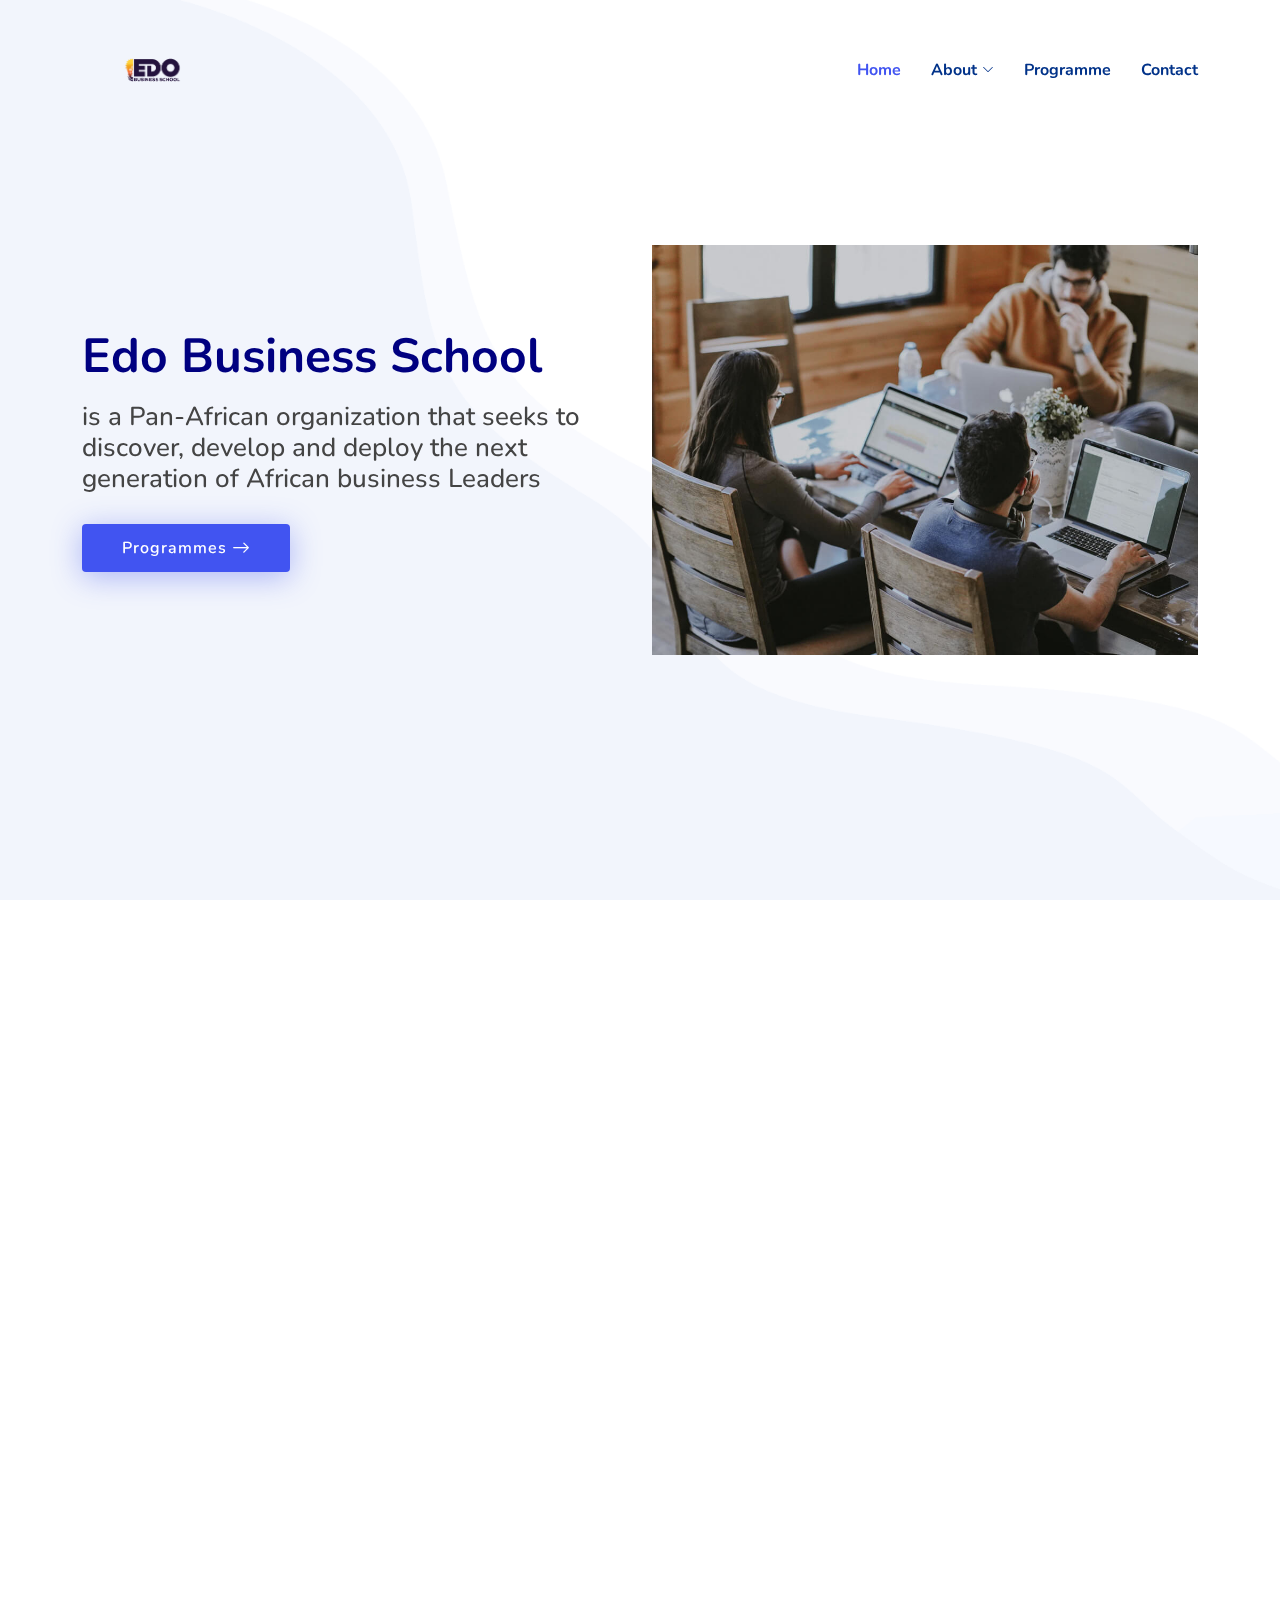
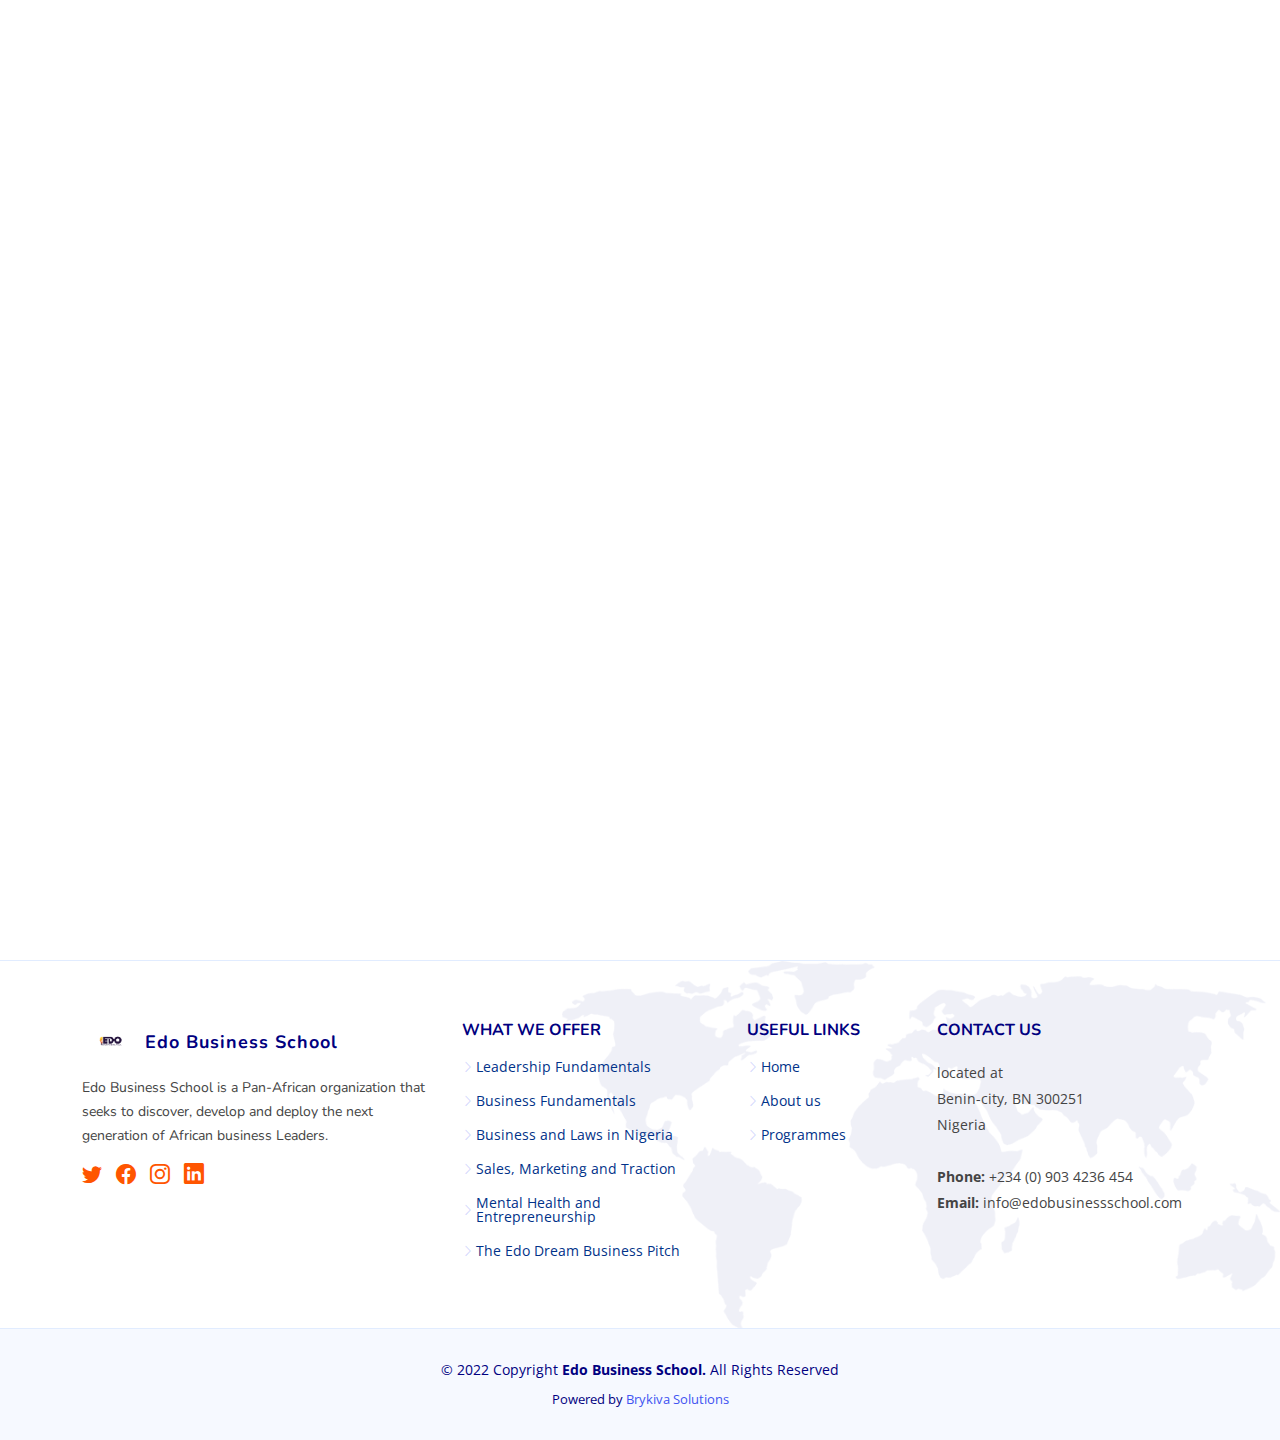
<file: index.html>
<!DOCTYPE html>
<html lang="en">
<head>
  <meta charset="utf-8">
  <meta content="width=device-width, initial-scale=1.0" name="viewport">
  <title> Home : Edo Business School  </title>
  <meta content="" name="Edo Business School is a Pan-African organization that seeks to discover, develop and deploy the next generation of African business Leaders">
  <meta content="" name="Edo, Business, School, Pan-African, discover, school, develop, African, business, Leaders">
  <!-- Favicons -->
  <link href="assets/img/logo.png" rel="icon">
  <link href="assets/img/logo.png" rel="apple-touch-icon">

  <!-- Google Fonts -->
  <link href="https://fonts.googleapis.com/css?family=Open+Sans:300,300i,400,400i,600,600i,700,700i|Nunito:300,300i,400,400i,600,600i,700,700i|Poppins:300,300i,400,400i,500,500i,600,600i,700,700i" rel="stylesheet">

  <!-- Vendor CSS Files -->
  <link href="assets/vendor/bootstrap/css/bootstrap.min.css" rel="stylesheet">
  <link href="assets/vendor/bootstrap-icons/bootstrap-icons.css" rel="stylesheet">
  <link href="assets/vendor/aos/aos.css" rel="stylesheet">
  <link href="assets/vendor/remixicon/remixicon.css" rel="stylesheet">
  <link href="assets/vendor/swiper/swiper-bundle.min.css" rel="stylesheet">
  <link href="assets/vendor/glightbox/css/glightbox.min.css" rel="stylesheet">

  <!-- Template Main CSS File -->
  <link href="assets/css/style.css" rel="stylesheet">



</head>

<body>


  <header id="header" class="header fixed-top">
    <div class="container-fluid container-xl d-flex align-items-center justify-content-between">

      <a href="index.html" class="logo d-flex align-items-center">
        <img src="assets/img/logo.png" alt="">
        
      </a>

      <nav id="navbar" class="navbar">
        <ul>
          <li><a class="nav-link scrollto active" href="index.html"> Home</a></li>
          <li class="dropdown"><a href="#"><span> About </span> <i class="bi bi-chevron-down"></i></a>
            <ul>
              <li><a href="team.html"> EBS Faculity </a></li>
              
             
            </ul>
          </li>
          
            <li><a  href="programme.html"> Programme </a></li>
           
          <li><a  href="contact.html"> Contact </a></li>

        </ul>
        <i class="bi bi-list mobile-nav-toggle"></i>
      </nav><!-- .navbar -->

    </div>
  </header> 

  <!-- ======= Hero Section ======= -->
  <section id="hero" class="hero d-flex align-items-center">

    <div class="container">
      <div class="row">
        <div class="col-lg-6 d-flex flex-column justify-content-center">
          <h1 data-aos="fade-up"> Edo Business School  </h1>
          <h2 data-aos="fade-up" data-aos-delay="400"> is a Pan-African organization that seeks to discover, develop and deploy the next generation of African business Leaders </h2>
          <div data-aos="fade-up" data-aos-delay="600">
            <div class="text-center text-lg-start">
              <a href="programme.html" class="btn-get-started scrollto d-inline-flex align-items-center justify-content-center align-self-center">
                <span> Programmes </span>
                <i class="bi bi-arrow-right"></i>
              </a>
              <!-- <a href="index.html#admit" class="btn-get-started scrollto d-inline-flex align-items-center justify-content-center align-self-center">
                <span> Admission & Fees </span>
                <i class="bi bi-arrow-right"></i>
              </a> -->
            </div>
          </div>
        </div>
        <div class="col-lg-6 hero-img" data-aos="zoom-out" data-aos-delay="200">
          <img src="assets/img/blog/blog-recent-5.jpg" class="img-fluid" alt="">
        </div>
      </div>
    </div>

  </section><!-- End Hero -->

  <main id="main">
    <!-- ======= Values Section ======= -->
    <section id="values" class="values">

      <div class="container" data-aos="fade-up">

        <header class="section-header">
          <!-- <h2>Our Values</h2>
          <p>Odit est perspiciatis laborum et dicta</p> -->
        </header>

        <div class="row">

          <div class="col-lg-4">
            <div class="box" data-aos="fade-up" data-aos-delay="200">
              <img src="assets/img/values-1.png" class="img-fluid" alt="">
              <h3> Mission </h3>
              <p>
                To discover, develop and deploy one million African leaders by 2050.                    
              </p>
            </div>
          </div>

          <div class="col-lg-4 mt-4 mt-lg-0">
            <div class="box" data-aos="fade-up" data-aos-delay="400">
              <img src="assets/img/values-2.png" class="img-fluid" alt="">
              <h3> Vision </h3>
              <p> To become Africa's foremost institution n for business leadership and development.  </p>
            </div>
          </div>

          <div class="col-lg-4 mt-4 mt-lg-0">
            <div class="box" data-aos="fade-up" data-aos-delay="600">
              <img src="assets/img/values-3.png" class="img-fluid" alt="">
              <h3> Values </h3>
              <p>  Service. Legacy. Innovation. </p>
            </div>
          </div>

        </div>

      </div>

    </section>
    <!-- End Values Section -->
      <!-- ======= About Section ======= -->
      <section id="about" class="about">

        <div class="container" data-aos="fade-up">
          <div class="row gx-0">
  
            <div class="col-lg-7 d-flex flex-column justify-content-center" data-aos="fade-up" data-aos-delay="200">
              <div class="content">
                <h3> Business Education </h3>
                <h2> OUR VISIONARY BUSINESS LEADERSHIP  </h2>
                <p>  
                     The visionary business leadership programme, a mini MBA program is a unique 3 months business education that hinges on leadership, innovation and sustainability. To unlock the Africa's economic potential and sustain the Africa rising narrative, we must develop indigenous business solutions that creates wealth in our communities. 
                     Africapitalism is the way to go! 
                </p>                
                <p> Leadership. Innovation. Sustainability </p> 
                
                <div class="text-center text-lg-start">
                  <a href="programme.html" class="btn-read-more d-inline-flex align-items-center justify-content-center align-self-center">
                    <span> Read More </span>
                    <i class="bi bi-arrow-right"></i>
                  </a>
                </div>
              </div>
            </div>
  
            <div class="col-lg-5 d-flex align-items-center" data-aos="zoom-out" data-aos-delay="200">
              <img src="assets/img/about.jpg" class="img-fluid" alt="">
            </div>
  
          </div>
        </div>
  
      </section><!-- End About Section -->
       
    <!-- ======= Services Section ======= -->
    <section id="services" class="services">

      <div class="container" data-aos="fade-up">

        <header class="section-header">
          <!-- <h2>Services</h2> -->
          <!-- <p>Veritatis et dolores facere numquam et praesentium</p> -->
        </header>

        <div class="row gy-2">

          <div class="col-lg-12 col-md-12" data-aos="fade-up" data-aos-delay="200">
            <div class="service-box blue">
              <i class="ri-discuss-line icon"></i>
              <h3> Admission Criteria </h3>
              <p>  
                Full undergraduate degree, Minimum of two years’ experience in leadership and entrepreneurship
              </p>
              <a href="#" class="read-more"><span></span> <i class="bi bi-arrow-right"></i></a>
            </div>
          </div>

          <a  href="programme.html">
          <div class="col-lg-12 col-md-12" data-aos="fade-up" data-aos-delay="300">
            <div class="service-box orange">
              <i class="ri-discuss-line icon"></i>
              <h3> Programmes </h3>
              <p> Leadership fundamentals, Nigeria business laws, Sales, 
                marketing and traction, Accounting for small businesses, 
                The Edo Dream Business pitch
              </p>
              <a href="#" class="read-more"><span>Read More</span> <i class="bi bi-arrow-right"></i></a>
            </div>
          </div>
        </a>

          <!-- <div class="col-lg-4 col-md-6" data-aos="fade-up" data-aos-delay="400">
            <div class="service-box green">
              <i class="ri-discuss-line icon"></i>
              <h3> Fees </h3>
              <p> Our program cost 250,000 for our 3 months program. Students can pay up to three installments. </p>
              <a href="#" class="read-more"><span>Read More</span> <i class="bi bi-arrow-right"></i></a>
            </div>
          </div> -->

        </div>

      </div>

    </section><!-- End Services Section -->




    <!-- ======= Recent Blog Posts Section ======= -->
    <!-- <section id="recent-blog-posts" class="recent-blog-posts">

      <div class="container" data-aos="fade-up">

        <header class="section-header">
          <h2>Blog</h2>
          <p>Recent posts form our Blog</p>
        </header>

        <div class="row">

          <div class="col-lg-4">
            <div class="post-box">
              <div class="post-img"><img src="assets/img/blog/blog-1.jpg" class="img-fluid" alt=""></div>
              <span class="post-date">Tue, September 15</span>
              <h3 class="post-title">Eum ad dolor et. Autem aut fugiat debitis voluptatem consequuntur sit</h3>
              <a href="blog-singe.html" class="readmore stretched-link mt-auto"><span>Read More</span><i class="bi bi-arrow-right"></i></a>
            </div>
          </div>

          <div class="col-lg-4">
            <div class="post-box">
              <div class="post-img"><img src="assets/img/blog/blog-2.jpg" class="img-fluid" alt=""></div>
              <span class="post-date">Fri, August 28</span>
              <h3 class="post-title">Et repellendus molestiae qui est sed omnis voluptates magnam</h3>
              <a href="blog-singe.html" class="readmore stretched-link mt-auto"><span>Read More</span><i class="bi bi-arrow-right"></i></a>
            </div>
          </div>

          <div class="col-lg-4">
            <div class="post-box">
              <div class="post-img"><img src="assets/img/blog/blog-3.jpg" class="img-fluid" alt=""></div>
              <span class="post-date">Mon, July 11</span>
              <h3 class="post-title">Quia assumenda est et veritatis aut quae</h3>
              <a href="blog-singe.html" class="readmore stretched-link mt-auto"><span>Read More</span><i class="bi bi-arrow-right"></i></a>
            </div>
          </div>

        </div>

      </div>

    </section> -->
    <!-- End Recent Blog Posts Section -->


    <!-- End Testimonials Section -->
  
      <!-- ======= Clients Section ======= -->
      <!-- <section id="clients" class="clients">
  
          <div class="container" data-aos="fade-up">
    
            <header class="section-header">
              <p> Our Partners </p>
               <br> </br>
              <h2> We work with credible organizations, businesses and individuals to achieve our goals </h2>
            </header>
    
            <div class="clients-slider swiper">
              <div class="swiper-wrapper align-items-center">
                <div class="swiper-slide"><img src="assets/img/clients/client-1.png" class="img-fluid" alt=""></div>
                <div class="swiper-slide"><img src="assets/img/clients/client-2.png" class="img-fluid" alt=""></div>
              </div>
              <div class="swiper-pagination"></div>
            </div>
          </div>
    
        </section> -->
        <!-- End Clients Section -->

  </main><!-- End #main -->

  <!-- ======= Footer ======= -->
  <footer id="footer" class="footer">
    <div class="footer-top">
      <div class="container">
        <div class="row gy-4">
          <div class="col-lg-4 col-md-12 footer-info">
            <a href="index.html" class="logo d-flex align-items-center">
              <img src="assets/img/logo.png" alt="">
              <span class="cusspan">Edo Business School</span>
            </a>
            <p> Edo Business School is a Pan-African organization that seeks to discover, develop and deploy the next generation of African business Leaders. </p>
            <div class="social-links mt-3">
              <a href="#" class="twitter"><i class="bi bi-twitter"></i></a>
              <a href="#" class="facebook"><i class="bi bi-facebook"></i></a>
              <a href="#" class="instagram"><i class="bi bi-instagram"></i></a>
              <a href="#" class="linkedin"><i class="bi bi-linkedin"></i></a>
            </div>
          </div>

          <div class="col-lg-3 col-6 footer-links">
            <h4> What we Offer </h4>
            <ul>
              <li><i class="bi bi-chevron-right"></i> <a href="#">Leadership Fundamentals </a></li>
              <li><i class="bi bi-chevron-right"></i> <a href="#">Business Fundamentals </a></li>
              <li><i class="bi bi-chevron-right"></i> <a href="#">Business and Laws in Nigeria </a></li>
              <li><i class="bi bi-chevron-right"></i> <a href="#">Sales, Marketing and Traction </a></li>
              <li><i class="bi bi-chevron-right"></i> <a href="#">Mental Health and Entrepreneurship </a></li>
              <li><i class="bi bi-chevron-right"></i> <a href="#">The Edo Dream Business Pitch   </a></li>
            </ul>
          </div>
          <div class="col-lg-2 col-6 footer-links">
            <h4>Useful Links</h4>
            <ul>
              <li><i class="bi bi-chevron-right"></i> <a href="#">Home</a></li>
              <li><i class="bi bi-chevron-right"></i> <a href="#">About us</a></li>
              <li><i class="bi bi-chevron-right"></i> <a href="#">Programmes </a></li>
              
                
            </ul>
          </div>
          <div class="col-lg-3 col-md-12 footer-contact text-center text-md-start">
            <h4> Contact Us </h4>
            <p>
              located at <br>
              Benin-city, BN 300251 <br>
              Nigeria <br><br>
              <strong>Phone:</strong> +234 (0) 903 4236 454 <br>
              <strong>Email:</strong> info@edobusinessschool.com <br>
            </p>
          </div>

        </div>
      </div>
    </div>

    <div class="container">
      <div class="copyright">
        &copy;  2022 Copyright <strong><span> Edo Business School. </span></strong> 
               All Rights Reserved
      </div>
      <div class="credits">
        Powered by <a href="https://brykiva.com/"> Brykiva Solutions </a>
      </div>
    </div>
  </footer><!-- End Footer -->
 

  <a href="#" class="back-to-top d-flex align-items-center justify-content-center"><i class="bi bi-arrow-up-short"></i></a>

  <!-- Vendor JS Files -->
  <script src="assets/vendor/bootstrap/js/bootstrap.bundle.js"></script>
  <script src="assets/vendor/aos/aos.js"></script>
  <script src="assets/vendor/php-email-form/validate.js"></script>
  <script src="assets/vendor/swiper/swiper-bundle.min.js"></script>
  <script src="assets/vendor/purecounter/purecounter.js"></script>
  <script src="assets/vendor/isotope-layout/isotope.pkgd.min.js"></script>
  <script src="assets/vendor/glightbox/js/glightbox.min.js"></script>

  <!-- Main JS File -->
  <script src="assets/js/main.js"></script>

</body>


</html>
</file>
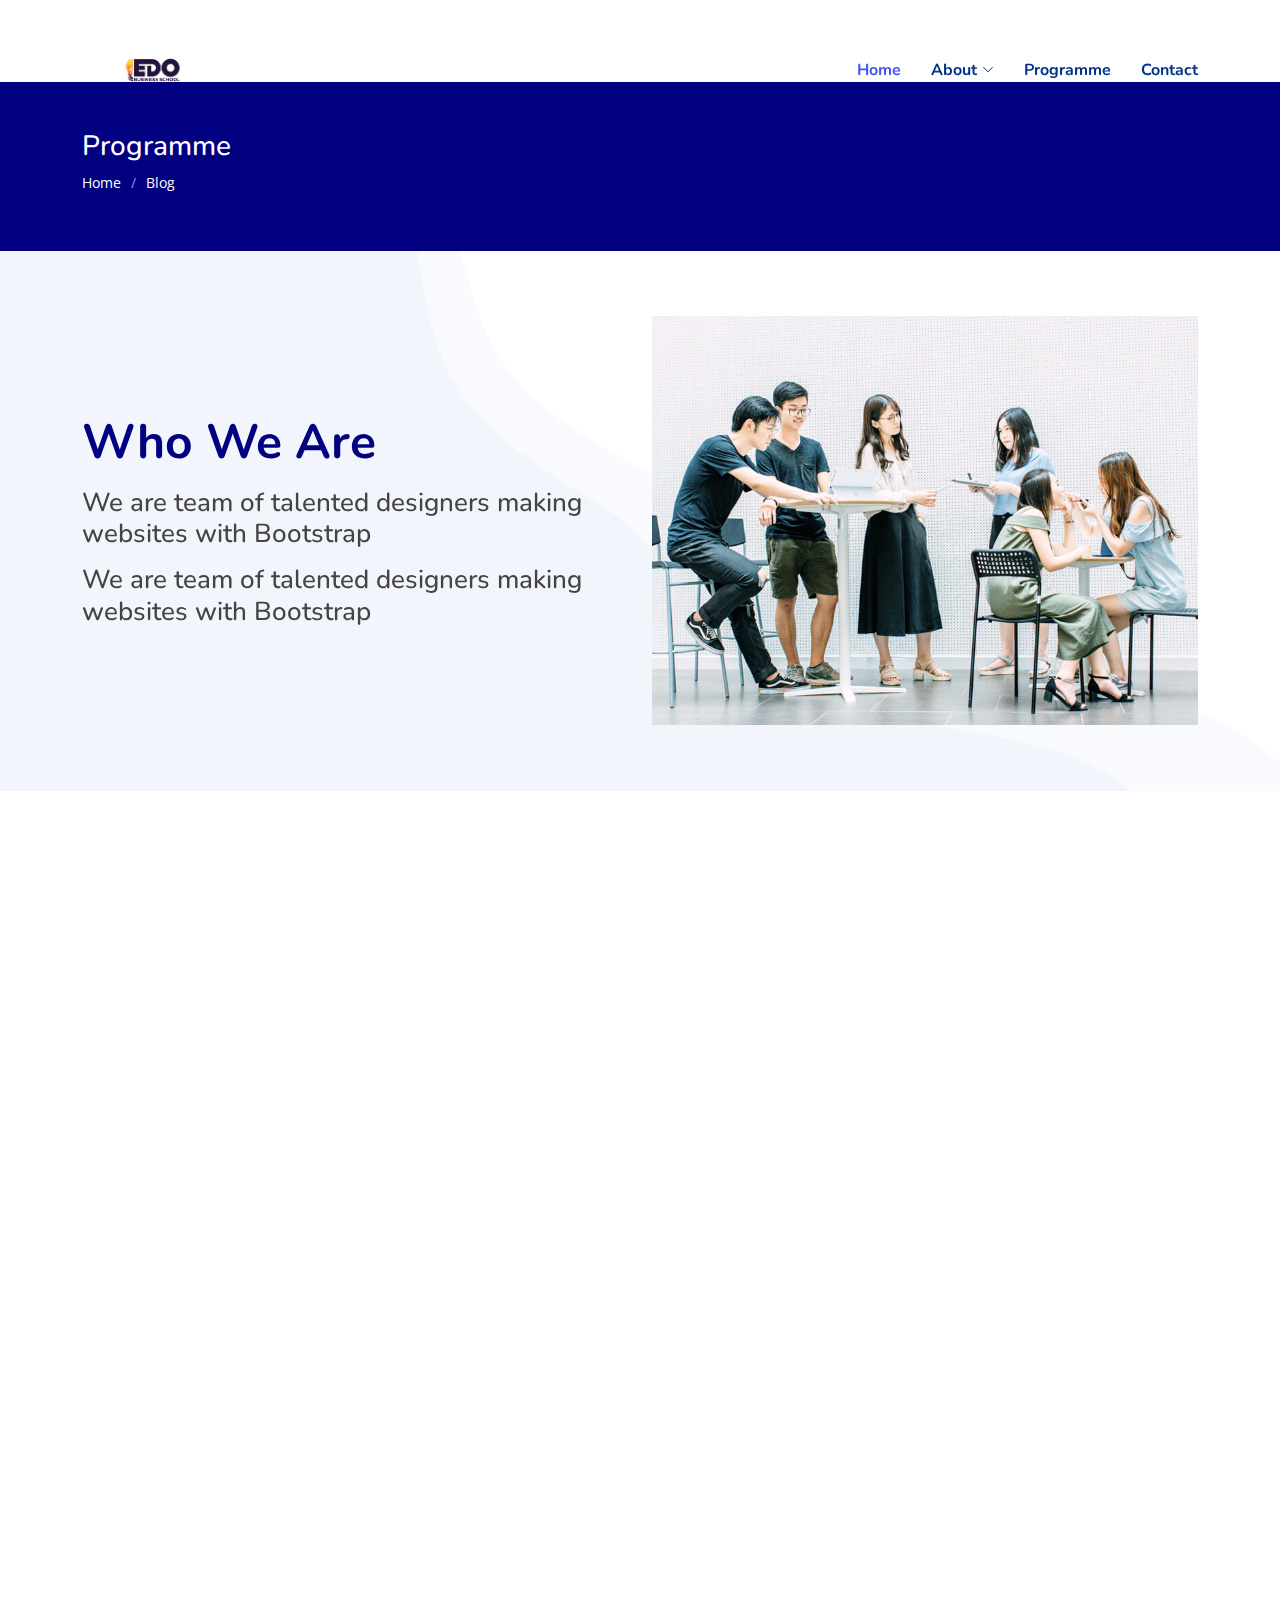
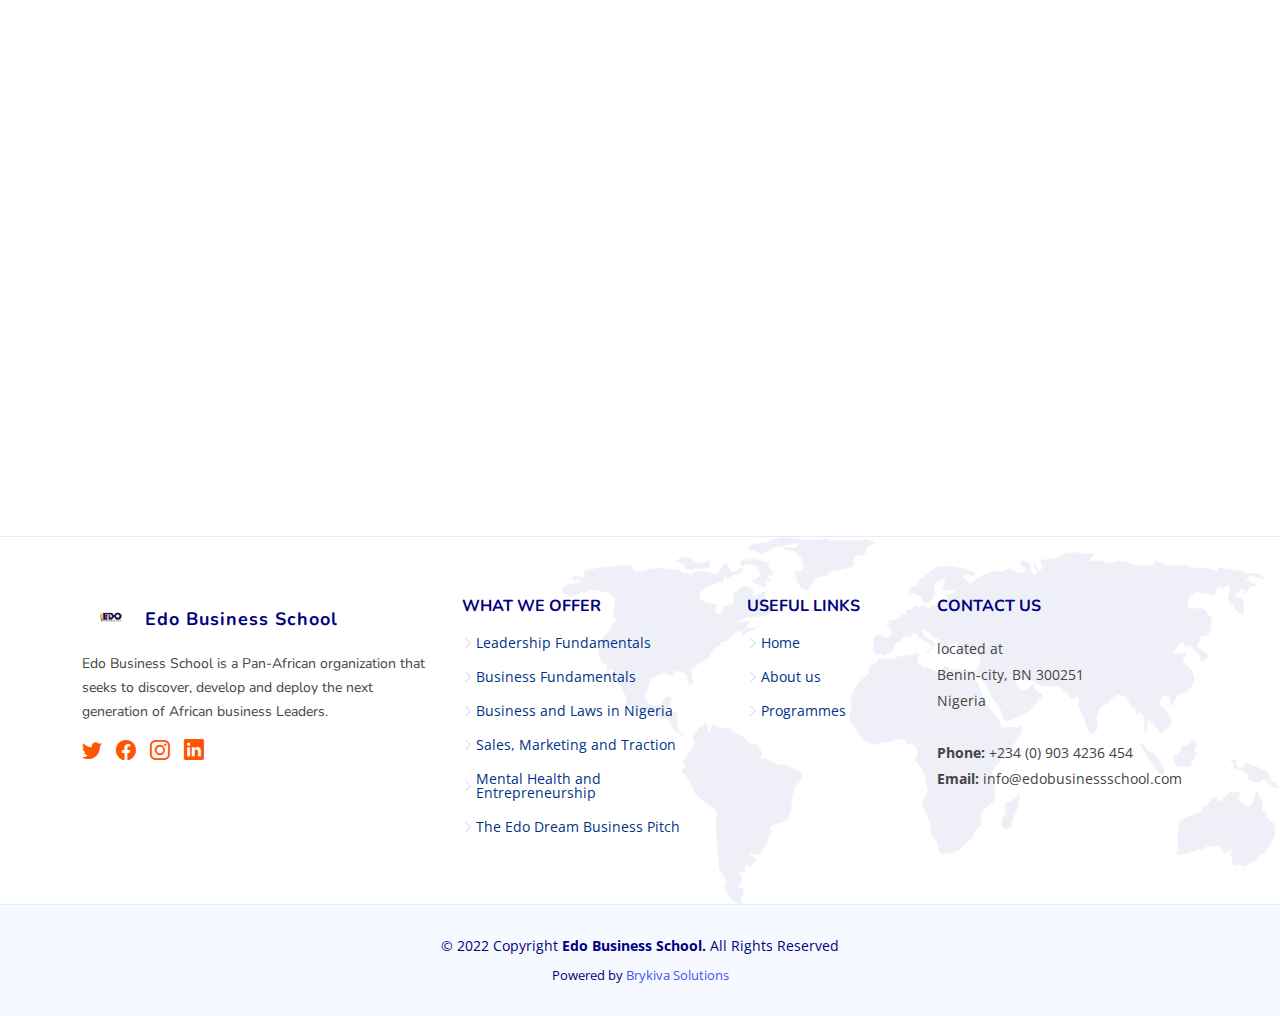
<file: about.html>
<!DOCTYPE html>
<html lang="en">

<head>
  <meta charset="utf-8">
  <meta content="width=device-width, initial-scale=1.0" name="viewport">

  <title>Edo B.S</title>
  <meta content="" name="description">

  <meta content="" name="keywords">

  <!-- Favicons -->
  <link href="assets/img/favicon.png" rel="icon">
  <link href="assets/img/apple-touch-icon.png" rel="apple-touch-icon">

  <!-- Google Fonts -->
  <link href="https://fonts.googleapis.com/css?family=Open+Sans:300,300i,400,400i,600,600i,700,700i|Nunito:300,300i,400,400i,600,600i,700,700i|Poppins:300,300i,400,400i,500,500i,600,600i,700,700i" rel="stylesheet">

  <!-- Vendor CSS Files -->
  <link href="assets/vendor/bootstrap/css/bootstrap.min.css" rel="stylesheet">
  <link href="assets/vendor/bootstrap-icons/bootstrap-icons.css" rel="stylesheet">
  <link href="assets/vendor/aos/aos.css" rel="stylesheet">
  <link href="assets/vendor/remixicon/remixicon.css" rel="stylesheet">
  <link href="assets/vendor/swiper/swiper-bundle.min.css" rel="stylesheet">
  <link href="assets/vendor/glightbox/css/glightbox.min.css" rel="stylesheet">

  <!-- Template Main CSS File -->
  <link href="assets/css/style.css" rel="stylesheet">

  <!-- =======================================================
  * Template Name: Edo B.S - v1.7.0
  * Template URL: https://bootstrapmade.com/Edo B.S-bootstrap-startup-template/
  * Author: BootstrapMade.com
  * License: https://bootstrapmade.com/license/
  ======================================================== -->
</head>

<body>

  <header id="header" class="header fixed-top">
    <div class="container-fluid container-xl d-flex align-items-center justify-content-between">

      <a href="index.html" class="logo d-flex align-items-center">
        <img src="assets/img/logo.png" alt="">
        
      </a>

      <nav id="navbar" class="navbar">
        <ul>
          <li><a class="nav-link scrollto active" href="index.html"> Home</a></li>
          <li class="dropdown"><a href="#"><span> About </span> <i class="bi bi-chevron-down"></i></a>
            <ul>
              <li><a href="team.html"> EBS Faculity </a></li>
              
             
            </ul>
          </li>
          
            <li><a  href="programme.html"> Programme </a></li>
           
          <li><a  href="contact.html"> Contact </a></li>

        </ul>
        <i class="bi bi-list mobile-nav-toggle"></i>
      </nav><!-- .navbar -->

    </div>
  </header> 

 <!-- ======= Breadcrumbs ======= -->
 <section class="breadcrumbs pt-5 pb-5">
    <div class="container">
      <h2>Programme</h2>
      <ol>
        <li><a href="index.html">Home</a></li>
        <li><a href="blog.html">Blog</a></li>
        <!-- <li>Blog Single</li> -->
      </ol>
      

    </div>
  </section><!-- End Breadcrumbs -->



  <!-- ======= Hero Section ======= -->
  <section id="hero" style="height: 60vh;" class="hero d-flex align-items-center">

    <div class="container">
      <div class="row">
        <div class="col-lg-6 d-flex flex-column justify-content-center">
          <h1 data-aos="fade-up">
            Who We Are
            </h1>
            <h2 data-aos="fade-up" data-aos-delay="400">
              We are team of talented designers making websites with Bootstrap
            </h2>
            <h2 data-aos="fade-up" data-aos-delay="400">
              We are team of talented designers making websites with Bootstrap
            </h2>
          <div data-aos="fade-up" data-aos-delay="600">
          </div>
        </div>
        <div class="col-lg-6 hero-img" data-aos="zoom-out" data-aos-delay="200">
            <img src="assets/img/about.jpg" class="img-fluid" alt="">
        </div>
      </div>
    </div>

  </section><!-- End Hero -->

  <main id="main">


    <!-- ======= Values Section ======= -->
    <section id="values" class="values">

      <div class="container" data-aos="fade-up">

        <header class="section-header">
          <!-- <h2>Our Values</h2>
          <p>Odit est perspiciatis laborum et dicta</p> -->
        </header>

        <div class="row">

          <div class="col-lg-4">
            <div class="box" data-aos="fade-up" data-aos-delay="200">
              <img src="assets/img/values-1.png" class="img-fluid" alt="">
              <h3>Ad cupiditate sed est odio</h3>
              <p>Eum ad dolor et. Autem aut fugiat debitis voluptatem consequuntur sit. Et veritatis id.</p>
            </div>
          </div>

          <div class="col-lg-4 mt-4 mt-lg-0">
            <div class="box" data-aos="fade-up" data-aos-delay="400">
              <img src="assets/img/values-2.png" class="img-fluid" alt="">
              <h3>Voluptatem voluptatum alias</h3>
              <p>Repudiandae amet nihil natus in distinctio suscipit id. Doloremque ducimus ea sit non.</p>
            </div>
          </div>

          <div class="col-lg-4 mt-4 mt-lg-0">
            <div class="box" data-aos="fade-up" data-aos-delay="600">
              <img src="assets/img/values-3.png" class="img-fluid" alt="">
              <h3>Fugit cupiditate alias nobis.</h3>
              <p>Quam rem vitae est autem molestias explicabo debitis sint. Vero aliquid quidem commodi.</p>
            </div>
          </div>

        </div>

      </div>

    </section><!-- End Values Section -->




    <!-- ======= Services Section ======= -->
    <!-- <section id="services" class="services">

      <div class="container" data-aos="fade-up">

        <header class="section-header">
          <h2>Services</h2>
          <p>Veritatis et dolores facere numquam et praesentium</p>
        </header>

        <div class="row gy-4">

          <div class="col-lg-4 col-md-6" data-aos="fade-up" data-aos-delay="200">
            <div class="service-box blue">
              <i class="ri-discuss-line icon"></i>
              <h3>Nesciunt Mete</h3>
              <p>Provident nihil minus qui consequatur non omnis maiores. Eos accusantium minus dolores iure perferendis tempore et consequatur.</p>
              <a href="#" class="read-more"><span>Read More</span> <i class="bi bi-arrow-right"></i></a>
            </div>
          </div>

          <div class="col-lg-4 col-md-6" data-aos="fade-up" data-aos-delay="300">
            <div class="service-box orange">
              <i class="ri-discuss-line icon"></i>
              <h3>Eosle Commodi</h3>
              <p>Ut autem aut autem non a. Sint sint sit facilis nam iusto sint. Libero corrupti neque eum hic non ut nesciunt dolorem.</p>
              <a href="#" class="read-more"><span>Read More</span> <i class="bi bi-arrow-right"></i></a>
            </div>
          </div>

          <div class="col-lg-4 col-md-6" data-aos="fade-up" data-aos-delay="400">
            <div class="service-box green">
              <i class="ri-discuss-line icon"></i>
              <h3>Ledo Markt</h3>
              <p>Ut excepturi voluptatem nisi sed. Quidem fuga consequatur. Minus ea aut. Vel qui id voluptas adipisci eos earum corrupti.</p>
              <a href="#" class="read-more"><span>Read More</span> <i class="bi bi-arrow-right"></i></a>
            </div>
          </div>

          <div class="col-lg-4 col-md-6" data-aos="fade-up" data-aos-delay="500">
            <div class="service-box red">
              <i class="ri-discuss-line icon"></i>
              <h3>Asperiores Commodi</h3>
              <p>Non et temporibus minus omnis sed dolor esse consequatur. Cupiditate sed error ea fuga sit provident adipisci neque.</p>
              <a href="#" class="read-more"><span>Read More</span> <i class="bi bi-arrow-right"></i></a>
            </div>
          </div>

          <div class="col-lg-4 col-md-6" data-aos="fade-up" data-aos-delay="600">
            <div class="service-box purple">
              <i class="ri-discuss-line icon"></i>
              <h3>Velit Doloremque.</h3>
              <p>Cumque et suscipit saepe. Est maiores autem enim facilis ut aut ipsam corporis aut. Sed animi at autem alias eius labore.</p>
              <a href="#" class="read-more"><span>Read More</span> <i class="bi bi-arrow-right"></i></a>
            </div>
          </div>

          <div class="col-lg-4 col-md-6" data-aos="fade-up" data-aos-delay="700">
            <div class="service-box pink">
              <i class="ri-discuss-line icon"></i>
              <h3>Dolori Architecto</h3>
              <p>Hic molestias ea quibusdam eos. Fugiat enim doloremque aut neque non et debitis iure. Corrupti recusandae ducimus enim.</p>
              <a href="#" class="read-more"><span>Read More</span> <i class="bi bi-arrow-right"></i></a>
            </div>
          </div>

        </div>

      </div>

    </section> -->
    <!-- End Services Section -->


    
        <!-- ======= Testimonials Section ======= -->
        <section id="testimonials" class="testimonials">

            <div class="container" data-aos="fade-up">
      
              <header class="section-header">
                <h2>Testimonials</h2>
                <p>What they are saying about us</p>
              </header>
      
              <div class="testimonials-slider swiper" data-aos="fade-up" data-aos-delay="200">
                <div class="swiper-wrapper">
      
                  <div class="swiper-slide">
                    <div class="testimonial-item">
                      <div class="stars">
                        <i class="bi bi-star-fill"></i><i class="bi bi-star-fill"></i><i class="bi bi-star-fill"></i><i class="bi bi-star-fill"></i><i class="bi bi-star-fill"></i>
                      </div>
                      <p>
                        Proin iaculis purus consequat sem cure digni ssim donec porttitora entum suscipit rhoncus. Accusantium quam, ultricies eget id, aliquam eget nibh et. Maecen aliquam, risus at semper.
                      </p>
                      <div class="profile mt-auto">
                        <img src="assets/img/testimonials/testimonials-1.jpg" class="testimonial-img" alt="">
                        <h3>Saul Goodman</h3>
                        <h4>Ceo &amp; Founder</h4>
                      </div>
                    </div>
                  </div><!-- End testimonial item -->
      
                  <div class="swiper-slide">
                    <div class="testimonial-item">
                      <div class="stars">
                        <i class="bi bi-star-fill"></i><i class="bi bi-star-fill"></i><i class="bi bi-star-fill"></i><i class="bi bi-star-fill"></i><i class="bi bi-star-fill"></i>
                      </div>
                      <p>
                        Export tempor illum tamen malis malis eram quae irure esse labore quem cillum quid cillum eram malis quorum velit fore eram velit sunt aliqua noster fugiat irure amet legam anim culpa.
                      </p>
                      <div class="profile mt-auto">
                        <img src="assets/img/testimonials/testimonials-2.jpg" class="testimonial-img" alt="">
                        <h3>Sara Wilsson</h3>
                        <h4>Designer</h4>
                      </div>
                    </div>
                  </div><!-- End testimonial item -->
      
                  <div class="swiper-slide">
                    <div class="testimonial-item">
                      <div class="stars">
                        <i class="bi bi-star-fill"></i><i class="bi bi-star-fill"></i><i class="bi bi-star-fill"></i><i class="bi bi-star-fill"></i><i class="bi bi-star-fill"></i>
                      </div>
                      <p>
                        Enim nisi quem export duis labore cillum quae magna enim sint quorum nulla quem veniam duis minim tempor labore quem eram duis noster aute amet eram fore quis sint minim.
                      </p>
                      <div class="profile mt-auto">
                        <img src="assets/img/testimonials/testimonials-3.jpg" class="testimonial-img" alt="">
                        <h3>Jena Karlis</h3>
                        <h4>Store Owner</h4>
                      </div>
                    </div>
                  </div><!-- End testimonial item -->
      
                  <div class="swiper-slide">
                    <div class="testimonial-item">
                      <div class="stars">
                        <i class="bi bi-star-fill"></i><i class="bi bi-star-fill"></i><i class="bi bi-star-fill"></i><i class="bi bi-star-fill"></i><i class="bi bi-star-fill"></i>
                      </div>
                      <p>
                        Fugiat enim eram quae cillum dolore dolor amet nulla culpa multos export minim fugiat minim velit minim dolor enim duis veniam ipsum anim magna sunt elit fore quem dolore labore illum veniam.
                      </p>
                      <div class="profile mt-auto">
                        <img src="assets/img/testimonials/testimonials-4.jpg" class="testimonial-img" alt="">
                        <h3>Matt Brandon</h3>
                        <h4>Freelancer</h4>
                      </div>
                    </div>
                  </div><!-- End testimonial item -->
      
                  <div class="swiper-slide">
                    <div class="testimonial-item">
                      <div class="stars">
                        <i class="bi bi-star-fill"></i><i class="bi bi-star-fill"></i><i class="bi bi-star-fill"></i><i class="bi bi-star-fill"></i><i class="bi bi-star-fill"></i>
                      </div>
                      <p>
                        Quis quorum aliqua sint quem legam fore sunt eram irure aliqua veniam tempor noster veniam enim culpa labore duis sunt culpa nulla illum cillum fugiat legam esse veniam culpa fore nisi cillum quid.
                      </p>
                      <div class="profile mt-auto">
                        <img src="assets/img/testimonials/testimonials-5.jpg" class="testimonial-img" alt="">
                        <h3>John Larson</h3>
                        <h4>Entrepreneur</h4>
                      </div>
                    </div>
                  </div><!-- End testimonial item -->
      
                </div>
                <div class="swiper-pagination"></div>
              </div>
      
            </div>
      
        </section>
        <!-- End Testimonials Section -->




    <!-- ======= Clients Section ======= -->
    <section id="clients" class="clients">

        <div class="container" data-aos="fade-up">
  
          <header class="section-header">
            <h2>Our Clients</h2>
            <p>Temporibus omnis officia</p>
          </header>
  
          <div class="clients-slider swiper">
            <div class="swiper-wrapper align-items-center">
              <div class="swiper-slide"><img src="assets/img/clients/client-1.png" class="img-fluid" alt=""></div>
              <div class="swiper-slide"><img src="assets/img/clients/client-2.png" class="img-fluid" alt=""></div>
              <div class="swiper-slide"><img src="assets/img/clients/client-3.png" class="img-fluid" alt=""></div>
              <div class="swiper-slide"><img src="assets/img/clients/client-4.png" class="img-fluid" alt=""></div>
              <div class="swiper-slide"><img src="assets/img/clients/client-5.png" class="img-fluid" alt=""></div>
              <div class="swiper-slide"><img src="assets/img/clients/client-6.png" class="img-fluid" alt=""></div>
              <div class="swiper-slide"><img src="assets/img/clients/client-7.png" class="img-fluid" alt=""></div>
              <div class="swiper-slide"><img src="assets/img/clients/client-8.png" class="img-fluid" alt=""></div>
            </div>
            <div class="swiper-pagination"></div>
          </div>
        </div>
  
      </section><!-- End Clients Section -->




  </main><!-- End #main -->

  <footer id="footer" class="footer">
    <div class="footer-top">
      <div class="container">
        <div class="row gy-4">
          <div class="col-lg-4 col-md-12 footer-info">
            <a href="index.html" class="logo d-flex align-items-center">
              <img src="assets/img/logo.png" alt="">
              <span class="cusspan">Edo Business School</span>
            </a>
            <p> Edo Business School is a Pan-African organization that seeks to discover, develop and deploy the next generation of African business Leaders. </p>
            <div class="social-links mt-3">
              <a href="#" class="twitter"><i class="bi bi-twitter"></i></a>
              <a href="#" class="facebook"><i class="bi bi-facebook"></i></a>
              <a href="#" class="instagram"><i class="bi bi-instagram"></i></a>
              <a href="#" class="linkedin"><i class="bi bi-linkedin"></i></a>
            </div>
          </div>

          <div class="col-lg-3 col-6 footer-links">
            <h4> What we Offer </h4>
            <ul>
              <li><i class="bi bi-chevron-right"></i> <a href="#">Leadership Fundamentals </a></li>
              <li><i class="bi bi-chevron-right"></i> <a href="#">Business Fundamentals </a></li>
              <li><i class="bi bi-chevron-right"></i> <a href="#">Business and Laws in Nigeria </a></li>
              <li><i class="bi bi-chevron-right"></i> <a href="#">Sales, Marketing and Traction </a></li>
              <li><i class="bi bi-chevron-right"></i> <a href="#">Mental Health and Entrepreneurship </a></li>
              <li><i class="bi bi-chevron-right"></i> <a href="#">The Edo Dream Business Pitch   </a></li>
            </ul>
          </div>
          <div class="col-lg-2 col-6 footer-links">
            <h4>Useful Links</h4>
            <ul>
              <li><i class="bi bi-chevron-right"></i> <a href="#">Home</a></li>
              <li><i class="bi bi-chevron-right"></i> <a href="#">About us</a></li>
              <li><i class="bi bi-chevron-right"></i> <a href="#">Programmes </a></li>
              
                
            </ul>
          </div>
          <div class="col-lg-3 col-md-12 footer-contact text-center text-md-start">
            <h4> Contact Us </h4>
            <p>
              located at <br>
              Benin-city, BN 300251 <br>
              Nigeria <br><br>
              <strong>Phone:</strong> +234 (0) 903 4236 454 <br>
              <strong>Email:</strong> info@edobusinessschool.com <br>
            </p>
          </div>

        </div>
      </div>
    </div>

    <div class="container">
      <div class="copyright">
        &copy;  2022 Copyright <strong><span> Edo Business School. </span></strong> 
               All Rights Reserved
      </div>
      <div class="credits">
        Powered by <a href="https://brykiva.com/"> Brykiva Solutions </a>
      </div>
    </div>
  </footer><!-- End Footer -->

  <a href="#" class="back-to-top d-flex align-items-center justify-content-center"><i class="bi bi-arrow-up-short"></i></a>

  <!-- Vendor JS Files -->
  <script src="assets/vendor/bootstrap/js/bootstrap.bundle.js"></script>
  <script src="assets/vendor/aos/aos.js"></script>
  <script src="assets/vendor/php-email-form/validate.js"></script>
  <script src="assets/vendor/swiper/swiper-bundle.min.js"></script>
  <script src="assets/vendor/purecounter/purecounter.js"></script>
  <script src="assets/vendor/isotope-layout/isotope.pkgd.min.js"></script>
  <script src="assets/vendor/glightbox/js/glightbox.min.js"></script>

  <!-- Template Main JS File -->
  <script src="assets/js/main.js"></script>

</body>

</html>
</file>
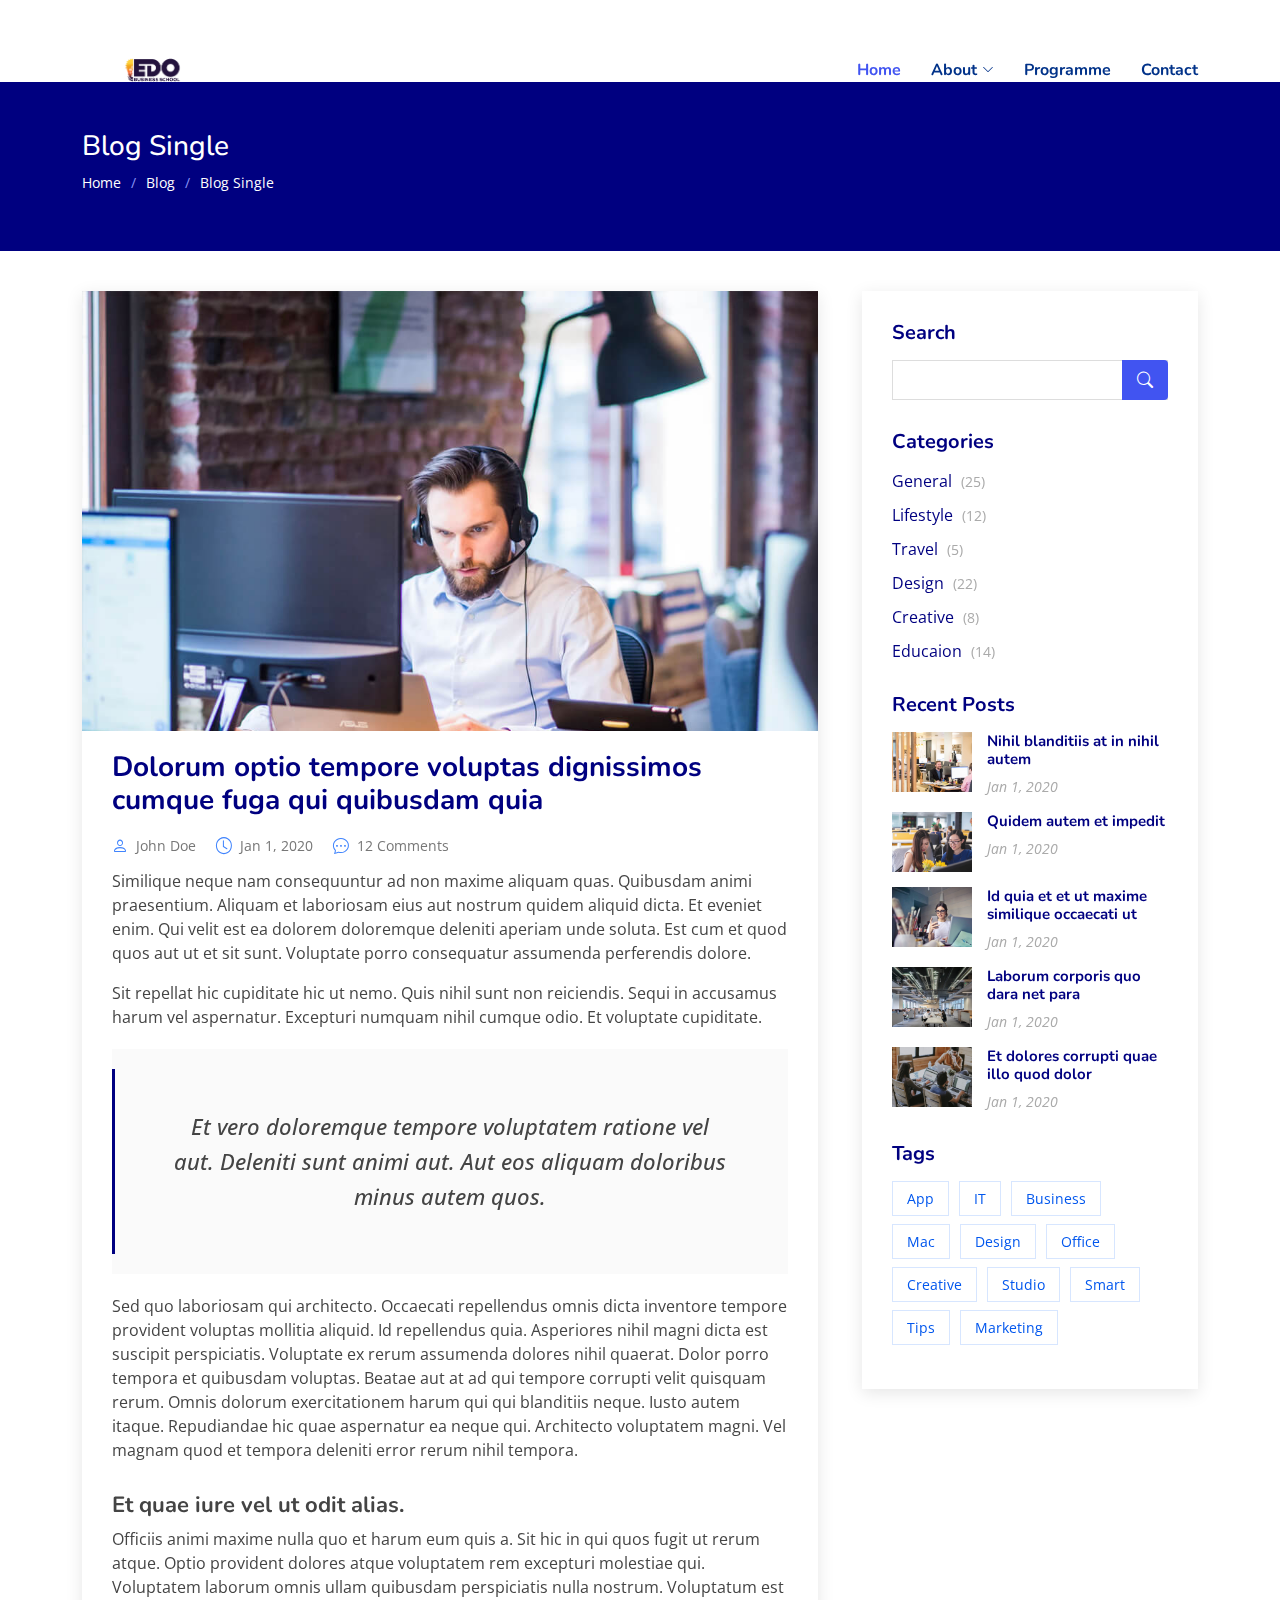
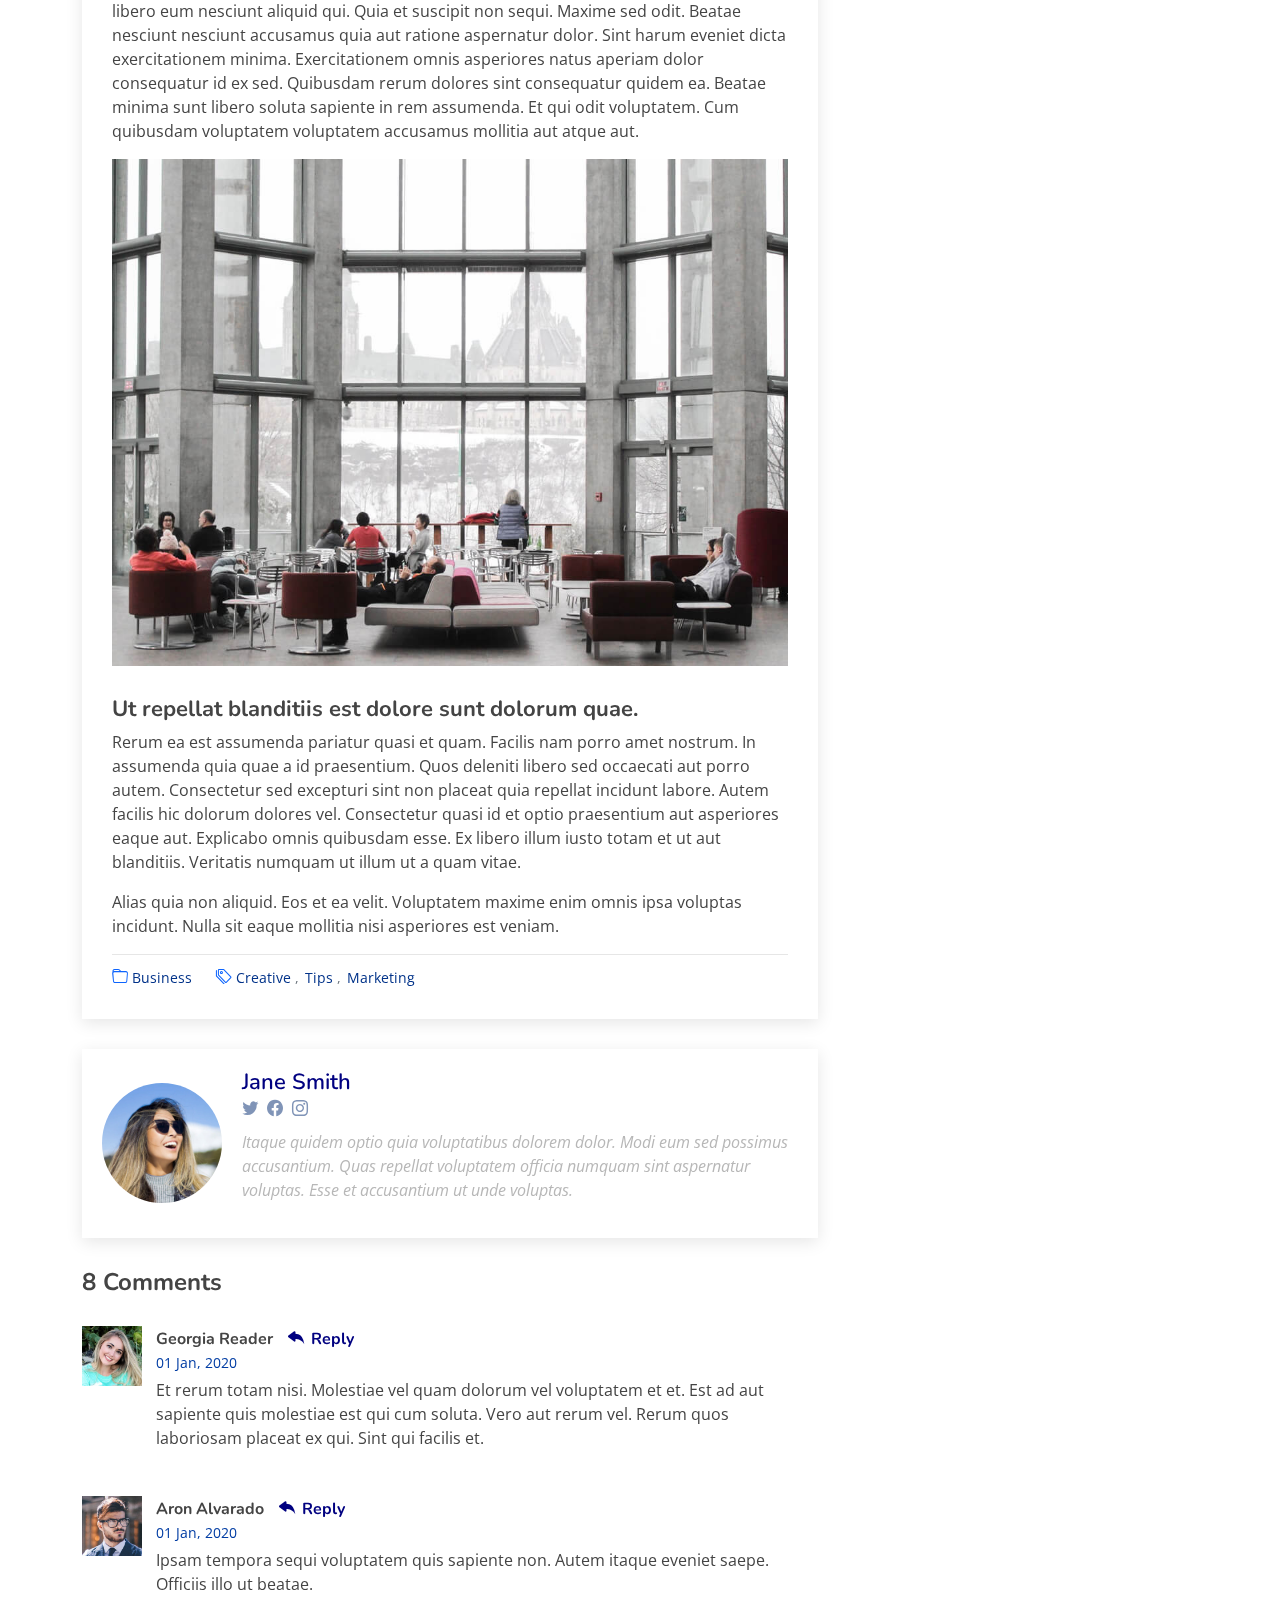
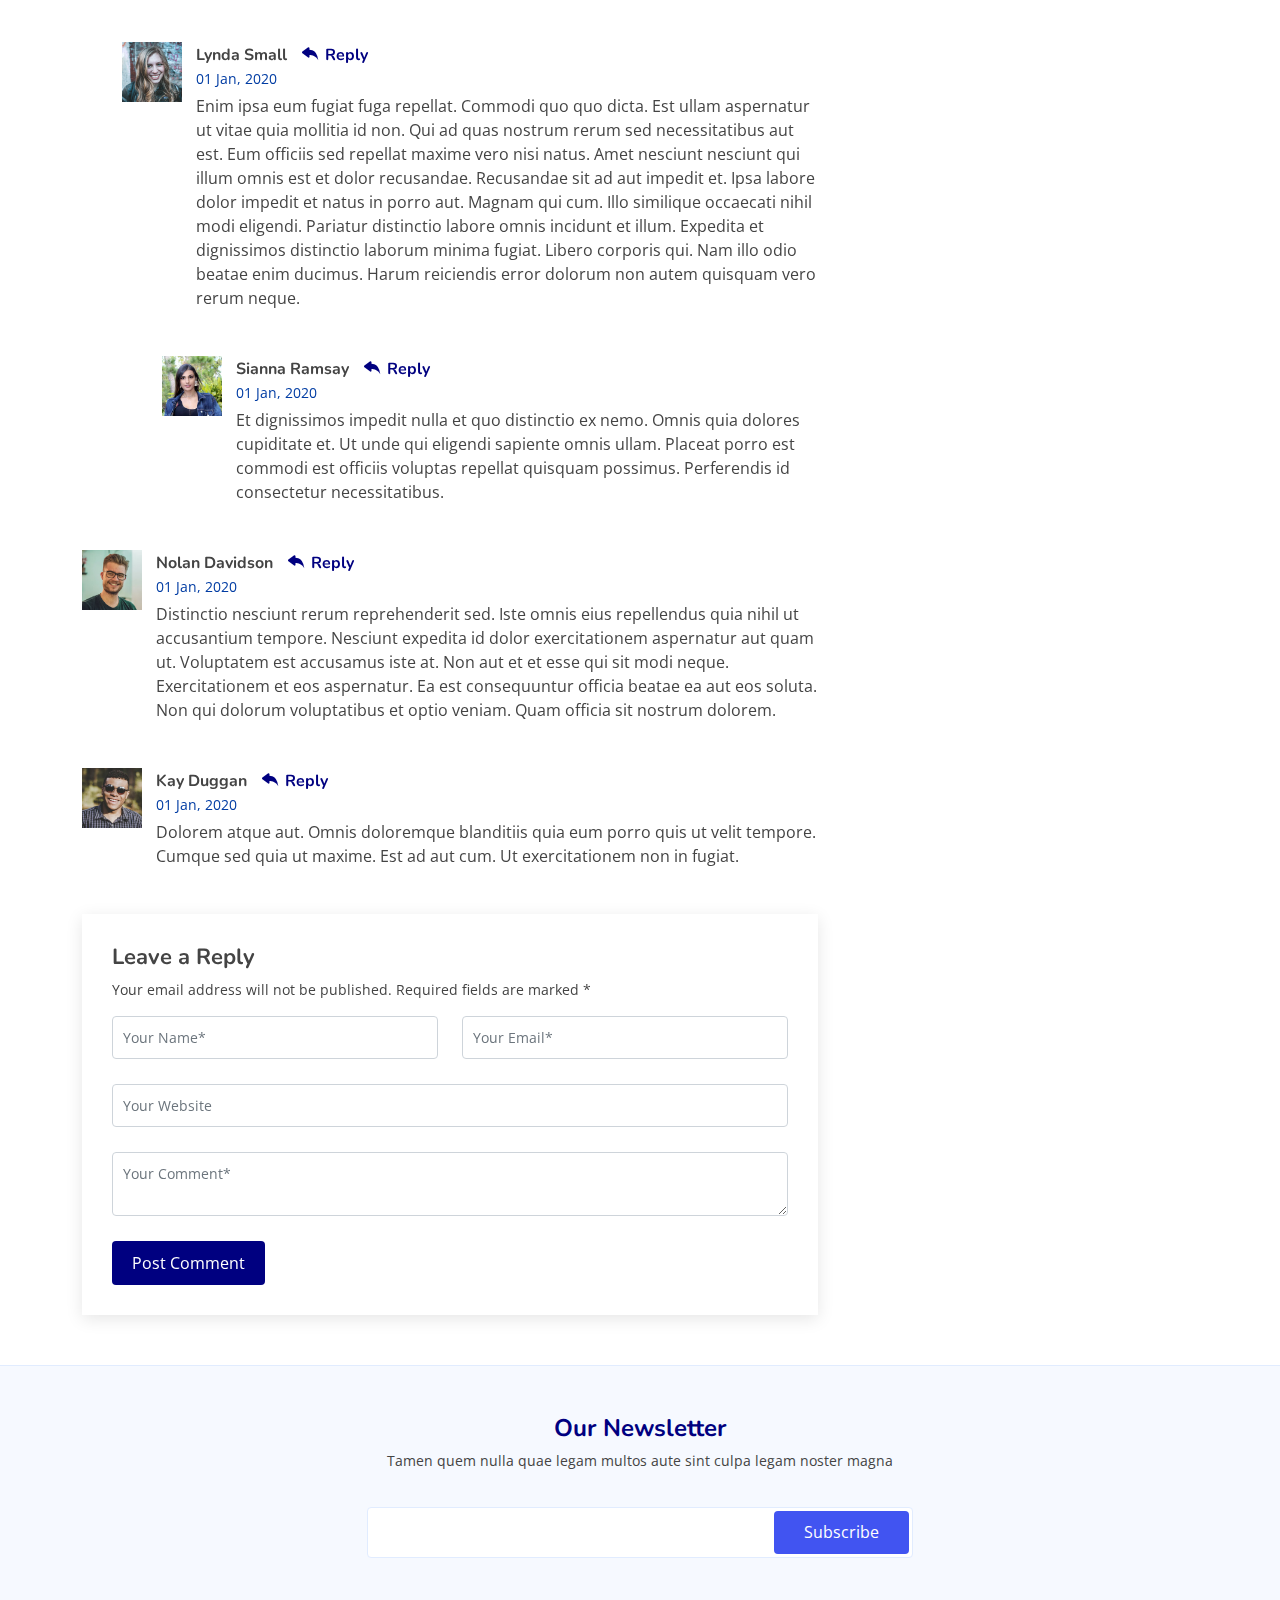
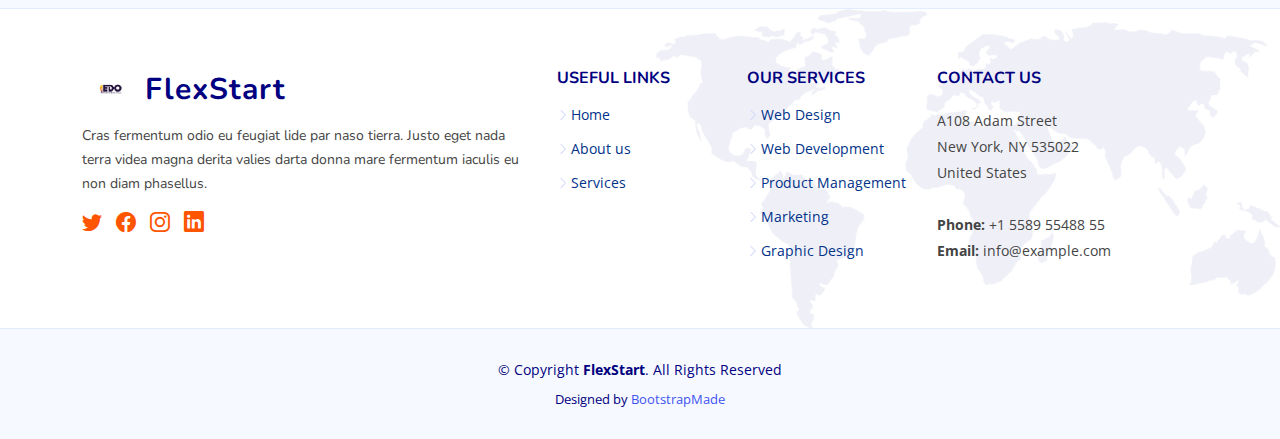
<file: blog-single.html>
<!DOCTYPE html>
<html lang="en">

<head>
  <meta charset="utf-8">
  <meta content="width=device-width, initial-scale=1.0" name="viewport">

  <title>Edo B.S</title>
  <meta content="" name="description">

  <meta content="" name="keywords">

  <!-- Favicons -->
  <link href="assets/img/favicon.png" rel="icon">
  <link href="assets/img/apple-touch-icon.png" rel="apple-touch-icon">

  <!-- Google Fonts -->
  <link href="https://fonts.googleapis.com/css?family=Open+Sans:300,300i,400,400i,600,600i,700,700i|Nunito:300,300i,400,400i,600,600i,700,700i|Poppins:300,300i,400,400i,500,500i,600,600i,700,700i" rel="stylesheet">

  <!-- Vendor CSS Files -->
  <link href="assets/vendor/bootstrap/css/bootstrap.min.css" rel="stylesheet">
  <link href="assets/vendor/bootstrap-icons/bootstrap-icons.css" rel="stylesheet">
  <link href="assets/vendor/aos/aos.css" rel="stylesheet">
  <link href="assets/vendor/remixicon/remixicon.css" rel="stylesheet">
  <link href="assets/vendor/swiper/swiper-bundle.min.css" rel="stylesheet">
  <link href="assets/vendor/glightbox/css/glightbox.min.css" rel="stylesheet">

  <!-- Template Main CSS File -->
  <link href="assets/css/style.css" rel="stylesheet">

  <!-- =======================================================
  * Template Name: Edo B.S - v1.7.0
  * Template URL: https://bootstrapmade.com/Edo B.S-bootstrap-startup-template/
  * Author: BootstrapMade.com
  * License: https://bootstrapmade.com/license/
  ======================================================== -->
</head>



<body>

  <header id="header" class="header fixed-top">
    <div class="container-fluid container-xl d-flex align-items-center justify-content-between">

      <a href="index.html" class="logo d-flex align-items-center">
        <img src="assets/img/logo.png" alt="">
        
      </a>

      <nav id="navbar" class="navbar">
        <ul>
          <li><a class="nav-link scrollto active" href="index.html"> Home</a></li>
          <li class="dropdown"><a href="#"><span> About </span> <i class="bi bi-chevron-down"></i></a>
            <ul>
              <li><a href="team.html"> EBS Faculity </a></li>
              
             
            </ul>
          </li>
          
            <li><a  href="programme.html"> Programme </a></li>
           
          <li><a  href="contact.html"> Contact </a></li>

        </ul>
        <i class="bi bi-list mobile-nav-toggle"></i>
      </nav><!-- .navbar -->

    </div>
  </header> 

  <main id="main">

    <!-- ======= Breadcrumbs ======= -->
    <section class="breadcrumbs pt-5 pb-5">
      <div class="container">
        <h2>Blog Single</h2>
        <ol>
          <li><a href="index.html">Home</a></li>
          <li><a href="blog.html">Blog</a></li>
          <li>Blog Single</li>
        </ol>
        

      </div>
    </section><!-- End Breadcrumbs -->

    <!-- ======= Blog Single Section ======= -->
    <section id="blog" class="blog">
      <div class="container" data-aos="fade-up">

        <div class="row">

          <div class="col-lg-8 entries">

            <article class="entry entry-single">

              <div class="entry-img">
                <img src="assets/img/blog/blog-1.jpg" alt="" class="img-fluid">
              </div>

              <h2 class="entry-title">
                <a href="blog-single.html">Dolorum optio tempore voluptas dignissimos cumque fuga qui quibusdam quia</a>
              </h2>

              <div class="entry-meta">
                <ul>
                  <li class="d-flex align-items-center"><i class="bi bi-person"></i> <a href="blog-single.html">John Doe</a></li>
                  <li class="d-flex align-items-center"><i class="bi bi-clock"></i> <a href="blog-single.html"><time datetime="2020-01-01">Jan 1, 2020</time></a></li>
                  <li class="d-flex align-items-center"><i class="bi bi-chat-dots"></i> <a href="blog-single.html">12 Comments</a></li>
                </ul>
              </div>

              <div class="entry-content">
                <p>
                  Similique neque nam consequuntur ad non maxime aliquam quas. Quibusdam animi praesentium. Aliquam et laboriosam eius aut nostrum quidem aliquid dicta.
                  Et eveniet enim. Qui velit est ea dolorem doloremque deleniti aperiam unde soluta. Est cum et quod quos aut ut et sit sunt. Voluptate porro consequatur assumenda perferendis dolore.
                </p>

                <p>
                  Sit repellat hic cupiditate hic ut nemo. Quis nihil sunt non reiciendis. Sequi in accusamus harum vel aspernatur. Excepturi numquam nihil cumque odio. Et voluptate cupiditate.
                </p>

                <blockquote>
                  <p>
                    Et vero doloremque tempore voluptatem ratione vel aut. Deleniti sunt animi aut. Aut eos aliquam doloribus minus autem quos.
                  </p>
                </blockquote>

                <p>
                  Sed quo laboriosam qui architecto. Occaecati repellendus omnis dicta inventore tempore provident voluptas mollitia aliquid. Id repellendus quia. Asperiores nihil magni dicta est suscipit perspiciatis. Voluptate ex rerum assumenda dolores nihil quaerat.
                  Dolor porro tempora et quibusdam voluptas. Beatae aut at ad qui tempore corrupti velit quisquam rerum. Omnis dolorum exercitationem harum qui qui blanditiis neque.
                  Iusto autem itaque. Repudiandae hic quae aspernatur ea neque qui. Architecto voluptatem magni. Vel magnam quod et tempora deleniti error rerum nihil tempora.
                </p>

                <h3>Et quae iure vel ut odit alias.</h3>
                <p>
                  Officiis animi maxime nulla quo et harum eum quis a. Sit hic in qui quos fugit ut rerum atque. Optio provident dolores atque voluptatem rem excepturi molestiae qui. Voluptatem laborum omnis ullam quibusdam perspiciatis nulla nostrum. Voluptatum est libero eum nesciunt aliquid qui.
                  Quia et suscipit non sequi. Maxime sed odit. Beatae nesciunt nesciunt accusamus quia aut ratione aspernatur dolor. Sint harum eveniet dicta exercitationem minima. Exercitationem omnis asperiores natus aperiam dolor consequatur id ex sed. Quibusdam rerum dolores sint consequatur quidem ea.
                  Beatae minima sunt libero soluta sapiente in rem assumenda. Et qui odit voluptatem. Cum quibusdam voluptatem voluptatem accusamus mollitia aut atque aut.
                </p>
                <img src="assets/img/blog/blog-inside-post.jpg" class="img-fluid" alt="">

                <h3>Ut repellat blanditiis est dolore sunt dolorum quae.</h3>
                <p>
                  Rerum ea est assumenda pariatur quasi et quam. Facilis nam porro amet nostrum. In assumenda quia quae a id praesentium. Quos deleniti libero sed occaecati aut porro autem. Consectetur sed excepturi sint non placeat quia repellat incidunt labore. Autem facilis hic dolorum dolores vel.
                  Consectetur quasi id et optio praesentium aut asperiores eaque aut. Explicabo omnis quibusdam esse. Ex libero illum iusto totam et ut aut blanditiis. Veritatis numquam ut illum ut a quam vitae.
                </p>
                <p>
                  Alias quia non aliquid. Eos et ea velit. Voluptatem maxime enim omnis ipsa voluptas incidunt. Nulla sit eaque mollitia nisi asperiores est veniam.
                </p>

              </div>

              <div class="entry-footer">
                <i class="bi bi-folder"></i>
                <ul class="cats">
                  <li><a href="#">Business</a></li>
                </ul>

                <i class="bi bi-tags"></i>
                <ul class="tags">
                  <li><a href="#">Creative</a></li>
                  <li><a href="#">Tips</a></li>
                  <li><a href="#">Marketing</a></li>
                </ul>
              </div>

            </article><!-- End blog entry -->

            <div class="blog-author d-flex align-items-center">
              <img src="assets/img/blog/blog-author.jpg" class="rounded-circle float-left" alt="">
              <div>
                <h4>Jane Smith</h4>
                <div class="social-links">
                  <a href="https://twitters.com/#"><i class="bi bi-twitter"></i></a>
                  <a href="https://facebook.com/#"><i class="bi bi-facebook"></i></a>
                  <a href="https://instagram.com/#"><i class="biu bi-instagram"></i></a>
                </div>
                <p>
                  Itaque quidem optio quia voluptatibus dolorem dolor. Modi eum sed possimus accusantium. Quas repellat voluptatem officia numquam sint aspernatur voluptas. Esse et accusantium ut unde voluptas.
                </p>
              </div>
            </div><!-- End blog author bio -->

            <div class="blog-comments">

              <h4 class="comments-count">8 Comments</h4>

              <div id="comment-1" class="comment">
                <div class="d-flex">
                  <div class="comment-img"><img src="assets/img/blog/comments-1.jpg" alt=""></div>
                  <div>
                    <h5><a href="">Georgia Reader</a> <a href="#" class="reply"><i class="bi bi-reply-fill"></i> Reply</a></h5>
                    <time datetime="2020-01-01">01 Jan, 2020</time>
                    <p>
                      Et rerum totam nisi. Molestiae vel quam dolorum vel voluptatem et et. Est ad aut sapiente quis molestiae est qui cum soluta.
                      Vero aut rerum vel. Rerum quos laboriosam placeat ex qui. Sint qui facilis et.
                    </p>
                  </div>
                </div>
              </div><!-- End comment #1 -->

              <div id="comment-2" class="comment">
                <div class="d-flex">
                  <div class="comment-img"><img src="assets/img/blog/comments-2.jpg" alt=""></div>
                  <div>
                    <h5><a href="">Aron Alvarado</a> <a href="#" class="reply"><i class="bi bi-reply-fill"></i> Reply</a></h5>
                    <time datetime="2020-01-01">01 Jan, 2020</time>
                    <p>
                      Ipsam tempora sequi voluptatem quis sapiente non. Autem itaque eveniet saepe. Officiis illo ut beatae.
                    </p>
                  </div>
                </div>

                <div id="comment-reply-1" class="comment comment-reply">
                  <div class="d-flex">
                    <div class="comment-img"><img src="assets/img/blog/comments-3.jpg" alt=""></div>
                    <div>
                      <h5><a href="">Lynda Small</a> <a href="#" class="reply"><i class="bi bi-reply-fill"></i> Reply</a></h5>
                      <time datetime="2020-01-01">01 Jan, 2020</time>
                      <p>
                        Enim ipsa eum fugiat fuga repellat. Commodi quo quo dicta. Est ullam aspernatur ut vitae quia mollitia id non. Qui ad quas nostrum rerum sed necessitatibus aut est. Eum officiis sed repellat maxime vero nisi natus. Amet nesciunt nesciunt qui illum omnis est et dolor recusandae.

                        Recusandae sit ad aut impedit et. Ipsa labore dolor impedit et natus in porro aut. Magnam qui cum. Illo similique occaecati nihil modi eligendi. Pariatur distinctio labore omnis incidunt et illum. Expedita et dignissimos distinctio laborum minima fugiat.

                        Libero corporis qui. Nam illo odio beatae enim ducimus. Harum reiciendis error dolorum non autem quisquam vero rerum neque.
                      </p>
                    </div>
                  </div>

                  <div id="comment-reply-2" class="comment comment-reply">
                    <div class="d-flex">
                      <div class="comment-img"><img src="assets/img/blog/comments-4.jpg" alt=""></div>
                      <div>
                        <h5><a href="">Sianna Ramsay</a> <a href="#" class="reply"><i class="bi bi-reply-fill"></i> Reply</a></h5>
                        <time datetime="2020-01-01">01 Jan, 2020</time>
                        <p>
                          Et dignissimos impedit nulla et quo distinctio ex nemo. Omnis quia dolores cupiditate et. Ut unde qui eligendi sapiente omnis ullam. Placeat porro est commodi est officiis voluptas repellat quisquam possimus. Perferendis id consectetur necessitatibus.
                        </p>
                      </div>
                    </div>

                  </div><!-- End comment reply #2-->

                </div><!-- End comment reply #1-->

              </div><!-- End comment #2-->

              <div id="comment-3" class="comment">
                <div class="d-flex">
                  <div class="comment-img"><img src="assets/img/blog/comments-5.jpg" alt=""></div>
                  <div>
                    <h5><a href="">Nolan Davidson</a> <a href="#" class="reply"><i class="bi bi-reply-fill"></i> Reply</a></h5>
                    <time datetime="2020-01-01">01 Jan, 2020</time>
                    <p>
                      Distinctio nesciunt rerum reprehenderit sed. Iste omnis eius repellendus quia nihil ut accusantium tempore. Nesciunt expedita id dolor exercitationem aspernatur aut quam ut. Voluptatem est accusamus iste at.
                      Non aut et et esse qui sit modi neque. Exercitationem et eos aspernatur. Ea est consequuntur officia beatae ea aut eos soluta. Non qui dolorum voluptatibus et optio veniam. Quam officia sit nostrum dolorem.
                    </p>
                  </div>
                </div>

              </div><!-- End comment #3 -->

              <div id="comment-4" class="comment">
                <div class="d-flex">
                  <div class="comment-img"><img src="assets/img/blog/comments-6.jpg" alt=""></div>
                  <div>
                    <h5><a href="">Kay Duggan</a> <a href="#" class="reply"><i class="bi bi-reply-fill"></i> Reply</a></h5>
                    <time datetime="2020-01-01">01 Jan, 2020</time>
                    <p>
                      Dolorem atque aut. Omnis doloremque blanditiis quia eum porro quis ut velit tempore. Cumque sed quia ut maxime. Est ad aut cum. Ut exercitationem non in fugiat.
                    </p>
                  </div>
                </div>

              </div><!-- End comment #4 -->

              <div class="reply-form">
                <h4>Leave a Reply</h4>
                <p>Your email address will not be published. Required fields are marked * </p>
                <form action="">
                  <div class="row">
                    <div class="col-md-6 form-group">
                      <input name="name" type="text" class="form-control" placeholder="Your Name*">
                    </div>
                    <div class="col-md-6 form-group">
                      <input name="email" type="text" class="form-control" placeholder="Your Email*">
                    </div>
                  </div>
                  <div class="row">
                    <div class="col form-group">
                      <input name="website" type="text" class="form-control" placeholder="Your Website">
                    </div>
                  </div>
                  <div class="row">
                    <div class="col form-group">
                      <textarea name="comment" class="form-control" placeholder="Your Comment*"></textarea>
                    </div>
                  </div>
                  <button type="submit" class="btn btn-primary">Post Comment</button>

                </form>

              </div>

            </div><!-- End blog comments -->

          </div><!-- End blog entries list -->

          <div class="col-lg-4">

            <div class="sidebar">

              <h3 class="sidebar-title">Search</h3>
              <div class="sidebar-item search-form">
                <form action="">
                  <input type="text">
                  <button type="submit"><i class="bi bi-search"></i></button>
                </form>
              </div><!-- End sidebar search formn-->

              <h3 class="sidebar-title">Categories</h3>
              <div class="sidebar-item categories">
                <ul>
                  <li><a href="#">General <span>(25)</span></a></li>
                  <li><a href="#">Lifestyle <span>(12)</span></a></li>
                  <li><a href="#">Travel <span>(5)</span></a></li>
                  <li><a href="#">Design <span>(22)</span></a></li>
                  <li><a href="#">Creative <span>(8)</span></a></li>
                  <li><a href="#">Educaion <span>(14)</span></a></li>
                </ul>
              </div><!-- End sidebar categories-->

              <h3 class="sidebar-title">Recent Posts</h3>
              <div class="sidebar-item recent-posts">
                <div class="post-item clearfix">
                  <img src="assets/img/blog/blog-recent-1.jpg" alt="">
                  <h4><a href="blog-single.html">Nihil blanditiis at in nihil autem</a></h4>
                  <time datetime="2020-01-01">Jan 1, 2020</time>
                </div>

                <div class="post-item clearfix">
                  <img src="assets/img/blog/blog-recent-2.jpg" alt="">
                  <h4><a href="blog-single.html">Quidem autem et impedit</a></h4>
                  <time datetime="2020-01-01">Jan 1, 2020</time>
                </div>

                <div class="post-item clearfix">
                  <img src="assets/img/blog/blog-recent-3.jpg" alt="">
                  <h4><a href="blog-single.html">Id quia et et ut maxime similique occaecati ut</a></h4>
                  <time datetime="2020-01-01">Jan 1, 2020</time>
                </div>

                <div class="post-item clearfix">
                  <img src="assets/img/blog/blog-recent-4.jpg" alt="">
                  <h4><a href="blog-single.html">Laborum corporis quo dara net para</a></h4>
                  <time datetime="2020-01-01">Jan 1, 2020</time>
                </div>

                <div class="post-item clearfix">
                  <img src="assets/img/blog/blog-recent-5.jpg" alt="">
                  <h4><a href="blog-single.html">Et dolores corrupti quae illo quod dolor</a></h4>
                  <time datetime="2020-01-01">Jan 1, 2020</time>
                </div>

              </div><!-- End sidebar recent posts-->

              <h3 class="sidebar-title">Tags</h3>
              <div class="sidebar-item tags">
                <ul>
                  <li><a href="#">App</a></li>
                  <li><a href="#">IT</a></li>
                  <li><a href="#">Business</a></li>
                  <li><a href="#">Mac</a></li>
                  <li><a href="#">Design</a></li>
                  <li><a href="#">Office</a></li>
                  <li><a href="#">Creative</a></li>
                  <li><a href="#">Studio</a></li>
                  <li><a href="#">Smart</a></li>
                  <li><a href="#">Tips</a></li>
                  <li><a href="#">Marketing</a></li>
                </ul>
              </div><!-- End sidebar tags-->

            </div><!-- End sidebar -->

          </div><!-- End blog sidebar -->

        </div>

      </div>
    </section><!-- End Blog Single Section -->

  </main><!-- End #main -->

  <!-- ======= Footer ======= -->
  <footer id="footer" class="footer">

    <div class="footer-newsletter">
      <div class="container">
        <div class="row justify-content-center">
          <div class="col-lg-12 text-center">
            <h4>Our Newsletter</h4>
            <p>Tamen quem nulla quae legam multos aute sint culpa legam noster magna</p>
          </div>
          <div class="col-lg-6">
            <form action="" method="post">
              <input type="email" name="email"><input type="submit" value="Subscribe">
            </form>
          </div>
        </div>
      </div>
    </div>

    <div class="footer-top">
      <div class="container">
        <div class="row gy-4">
          <div class="col-lg-5 col-md-12 footer-info">
            <a href="index.html" class="logo d-flex align-items-center">
              <img src="assets/img/logo.png" alt="">
              <span>FlexStart</span>
            </a>
            <p>Cras fermentum odio eu feugiat lide par naso tierra. Justo eget nada terra videa magna derita valies darta donna mare fermentum iaculis eu non diam phasellus.</p>
            <div class="social-links mt-3">
              <a href="#" class="twitter"><i class="bi bi-twitter"></i></a>
              <a href="#" class="facebook"><i class="bi bi-facebook"></i></a>
              <a href="#" class="instagram"><i class="bi bi-instagram"></i></a>
              <a href="#" class="linkedin"><i class="bi bi-linkedin"></i></a>
            </div>
          </div>

          <div class="col-lg-2 col-6 footer-links">
            <h4>Useful Links</h4>
            <ul>
              <li><i class="bi bi-chevron-right"></i> <a href="#">Home</a></li>
              <li><i class="bi bi-chevron-right"></i> <a href="#">About us</a></li>
              <li><i class="bi bi-chevron-right"></i> <a href="#">Services</a></li>
              
                
            </ul>
          </div>

          <div class="col-lg-2 col-6 footer-links">
            <h4>Our Services</h4>
            <ul>
              <li><i class="bi bi-chevron-right"></i> <a href="#">Web Design</a></li>
              <li><i class="bi bi-chevron-right"></i> <a href="#">Web Development</a></li>
              <li><i class="bi bi-chevron-right"></i> <a href="#">Product Management</a></li>
              <li><i class="bi bi-chevron-right"></i> <a href="#">Marketing</a></li>
              <li><i class="bi bi-chevron-right"></i> <a href="#">Graphic Design</a></li>
            </ul>
          </div>

          <div class="col-lg-3 col-md-12 footer-contact text-center text-md-start">
            <h4>Contact Us</h4>
            <p>
              A108 Adam Street <br>
              New York, NY 535022<br>
              United States <br><br>
              <strong>Phone:</strong> +1 5589 55488 55<br>
              <strong>Email:</strong> info@example.com<br>
            </p>

          </div>

        </div>
      </div>
    </div>

    <div class="container">
      <div class="copyright">
        &copy; Copyright <strong><span>FlexStart</span></strong>. All Rights Reserved
      </div>
      <div class="credits">
        <!-- All the links in the footer should remain intact. -->
        <!-- You can delete the links only if you purchased the pro version. -->
        <!-- Licensing information: https://bootstrapmade.com/license/ -->
        <!-- Purchase the pro version with working PHP/AJAX contact form: https://bootstrapmade.com/flexstart-bootstrap-startup-template/ -->
        Designed by <a href="https://bootstrapmade.com/">BootstrapMade</a>
      </div>
    </div>
  </footer><!-- End Footer -->

  <a href="#" class="back-to-top d-flex align-items-center justify-content-center"><i class="bi bi-arrow-up-short"></i></a>

  <!-- Vendor JS Files -->
  <script src="assets/vendor/bootstrap/js/bootstrap.bundle.js"></script>
  <script src="assets/vendor/aos/aos.js"></script>
  <script src="assets/vendor/php-email-form/validate.js"></script>
  <script src="assets/vendor/swiper/swiper-bundle.min.js"></script>
  <script src="assets/vendor/purecounter/purecounter.js"></script>
  <script src="assets/vendor/isotope-layout/isotope.pkgd.min.js"></script>
  <script src="assets/vendor/glightbox/js/glightbox.min.js"></script>

  <!-- Template Main JS File -->
  <script src="assets/js/main.js"></script>

</body>

</html>
</file>
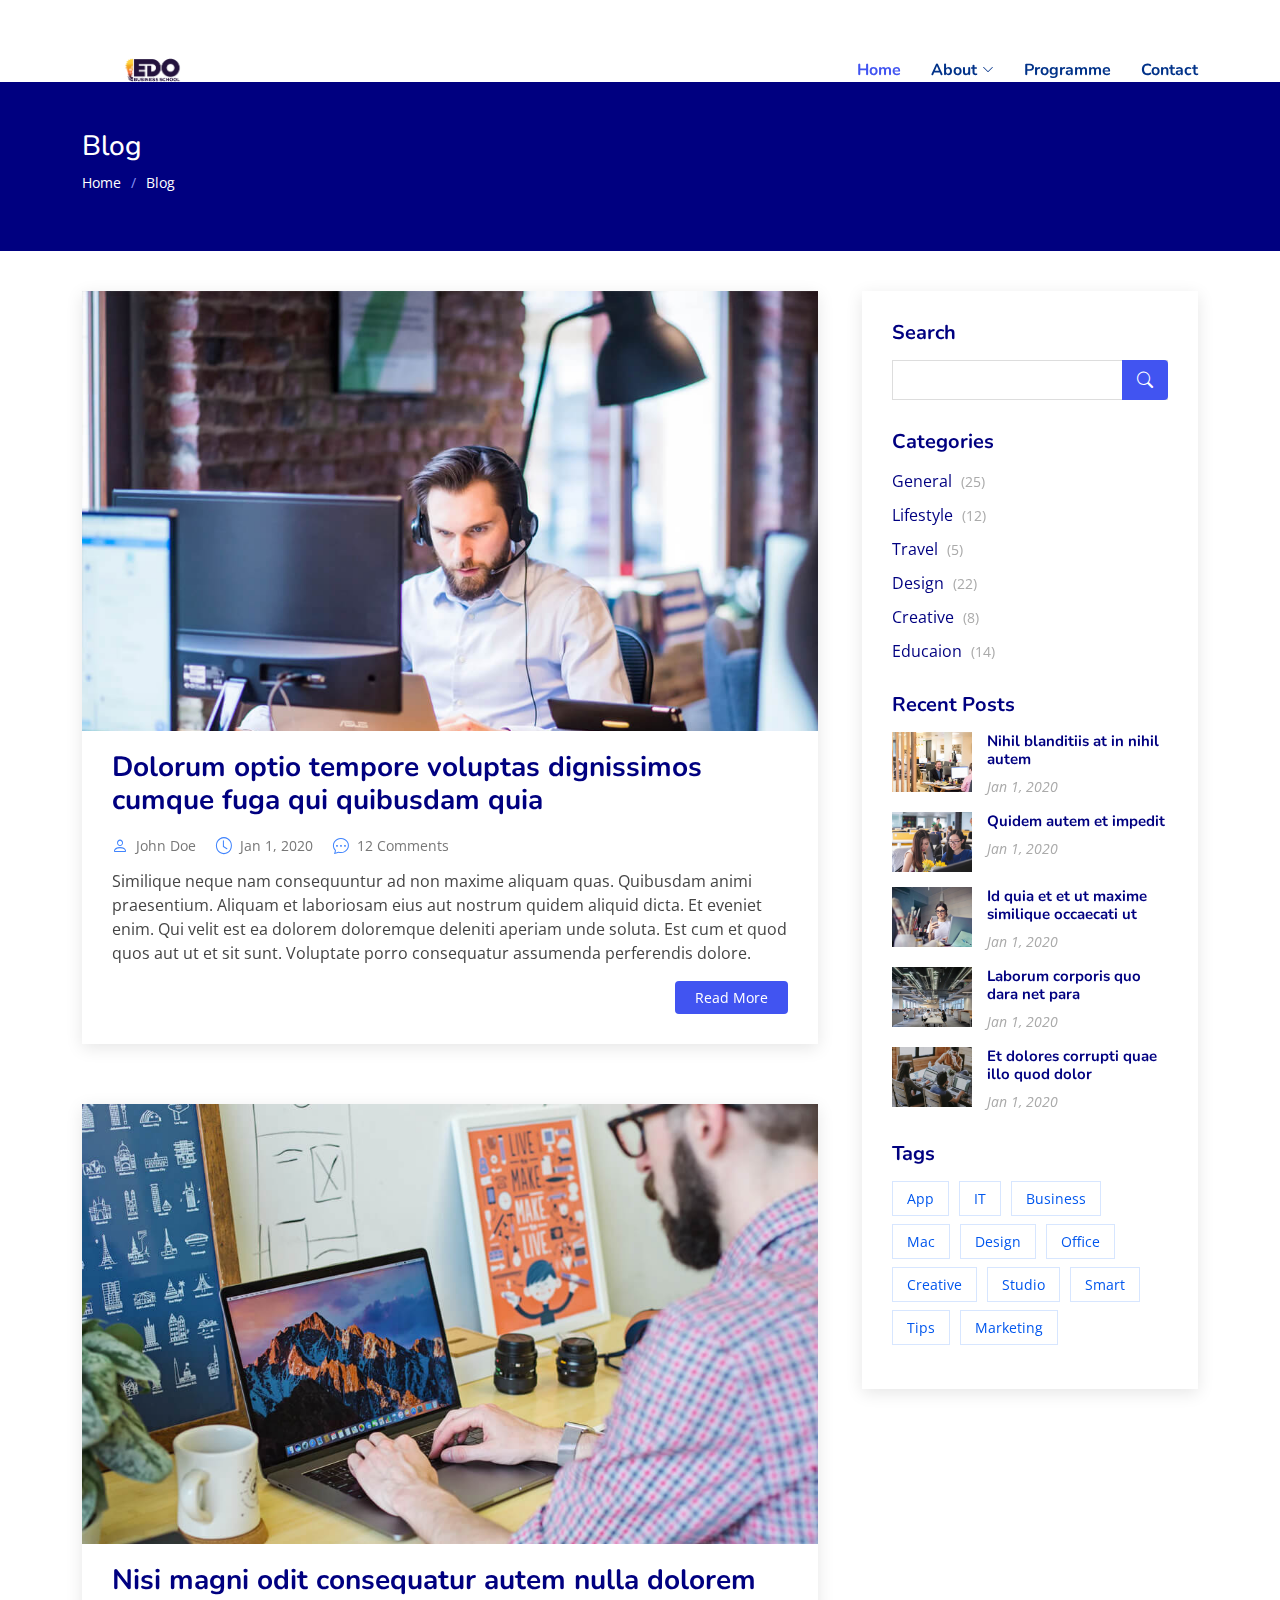
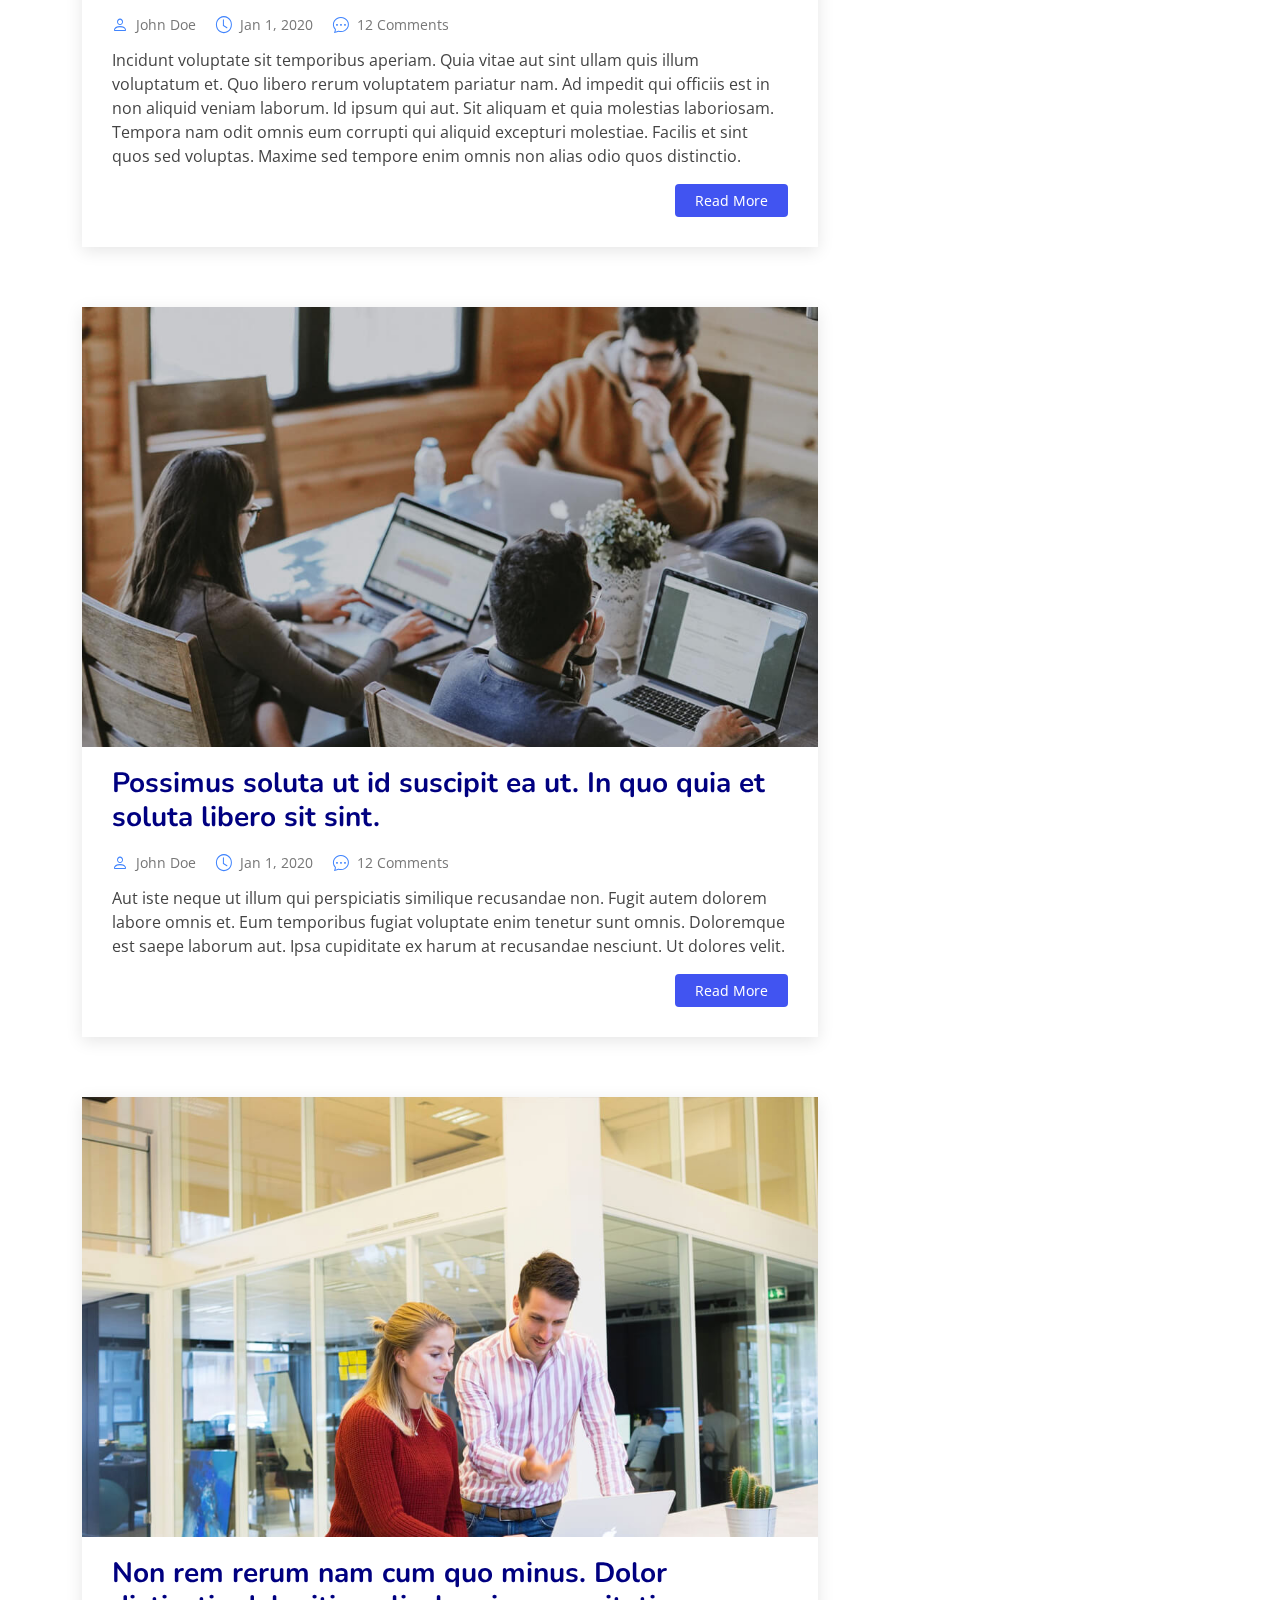
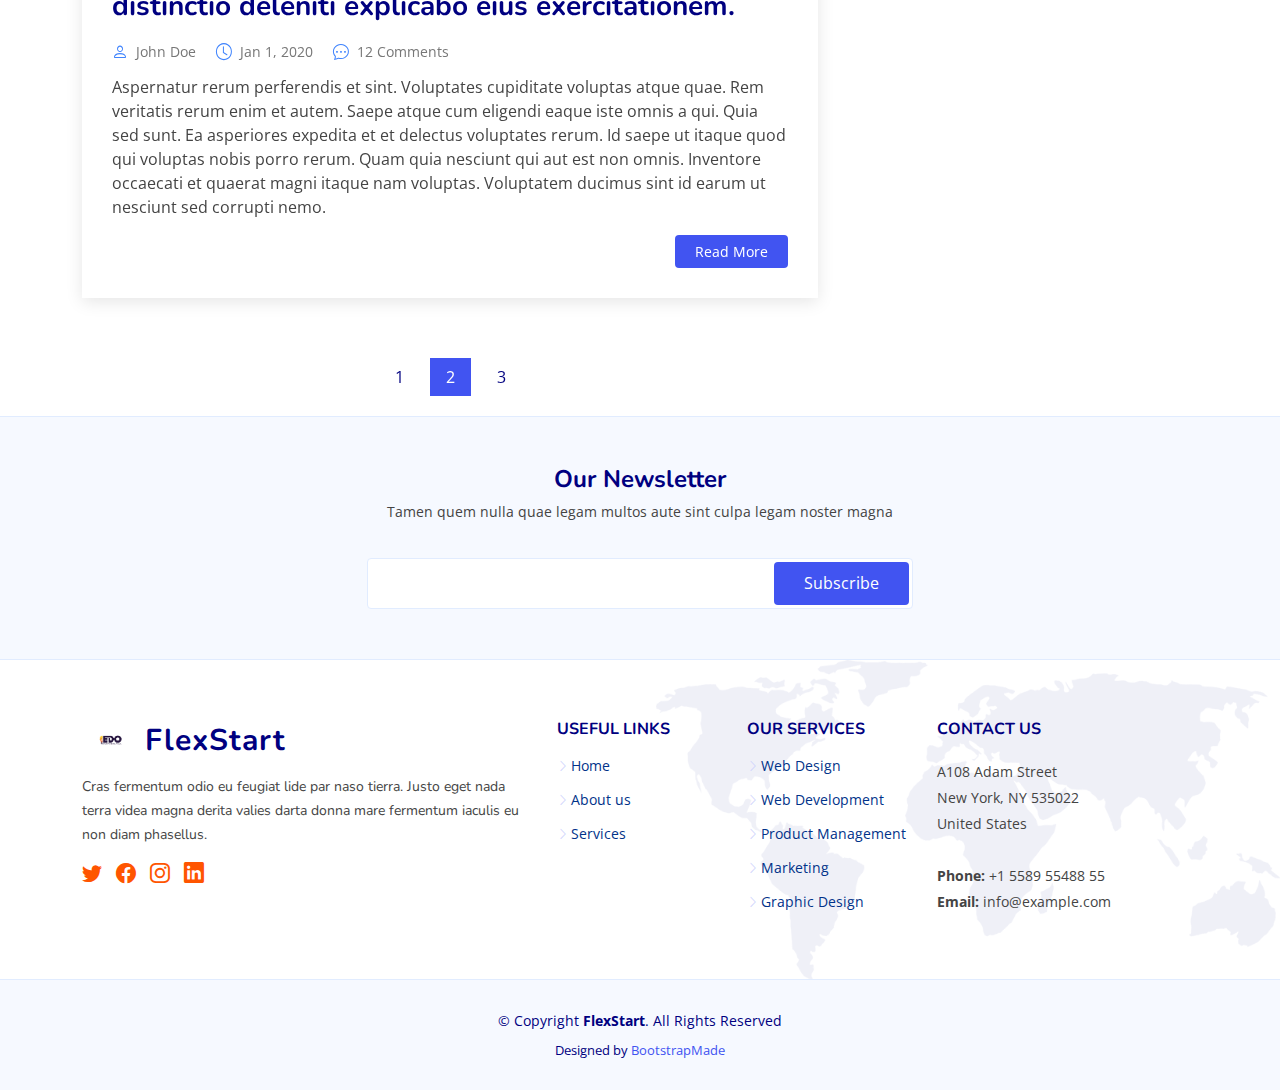
<file: blog.html>
<!DOCTYPE html>
<html lang="en">

<head>
  <meta charset="utf-8">
  <meta content="width=device-width, initial-scale=1.0" name="viewport">

  <title>Edo B.S</title>
  <meta content="" name="description">

  <meta content="" name="keywords">

  <!-- Favicons -->
  <link href="assets/img/favicon.png" rel="icon">
  <link href="assets/img/apple-touch-icon.png" rel="apple-touch-icon">

  <!-- Google Fonts -->
  <link href="https://fonts.googleapis.com/css?family=Open+Sans:300,300i,400,400i,600,600i,700,700i|Nunito:300,300i,400,400i,600,600i,700,700i|Poppins:300,300i,400,400i,500,500i,600,600i,700,700i" rel="stylesheet">

  <!-- Vendor CSS Files -->
  <link href="assets/vendor/bootstrap/css/bootstrap.min.css" rel="stylesheet">
  <link href="assets/vendor/bootstrap-icons/bootstrap-icons.css" rel="stylesheet">
  <link href="assets/vendor/aos/aos.css" rel="stylesheet">
  <link href="assets/vendor/remixicon/remixicon.css" rel="stylesheet">
  <link href="assets/vendor/swiper/swiper-bundle.min.css" rel="stylesheet">
  <link href="assets/vendor/glightbox/css/glightbox.min.css" rel="stylesheet">

  <!-- Template Main CSS File -->
  <link href="assets/css/style.css" rel="stylesheet">

  <!-- =======================================================
  * Template Name: Edo B.S - v1.7.0
  * Template URL: https://bootstrapmade.com/Edo B.S-bootstrap-startup-template/
  * Author: BootstrapMade.com
  * License: https://bootstrapmade.com/license/
  ======================================================== -->
</head>

<body>

  <header id="header" class="header fixed-top">
    <div class="container-fluid container-xl d-flex align-items-center justify-content-between">

      <a href="index.html" class="logo d-flex align-items-center">
        <img src="assets/img/logo.png" alt="">
        
      </a>

      <nav id="navbar" class="navbar">
        <ul>
          <li><a class="nav-link scrollto active" href="index.html"> Home</a></li>
          <li class="dropdown"><a href="#"><span> About </span> <i class="bi bi-chevron-down"></i></a>
            <ul>
              <li><a href="team.html"> EBS Faculity </a></li>
              
             
            </ul>
          </li>
          
            <li><a  href="programme.html"> Programme </a></li>
           
          <li><a  href="contact.html"> Contact </a></li>

        </ul>
        <i class="bi bi-list mobile-nav-toggle"></i>
      </nav><!-- .navbar -->

    </div>
  </header> 

  <main id="main">

    <!-- ======= Breadcrumbs ======= -->
    <section class="breadcrumbs pt-5 pb-5">
      <div class="container">
        <h2>Blog</h2>
        <ol>
          <li><a href="index.html">Home</a></li>
          <li>Blog</li>
        </ol>
     

      </div>
    </section><!-- End Breadcrumbs -->

    <!-- ======= Blog Section ======= -->
    <section id="blog" class="blog">
      <div class="container" data-aos="fade-up">

        <div class="row">

          <div class="col-lg-8 entries">

            <article class="entry">

              <div class="entry-img">
                <img src="assets/img/blog/blog-1.jpg" alt="" class="img-fluid">
              </div>

              <h2 class="entry-title">
                <a href="blog-single.html">Dolorum optio tempore voluptas dignissimos cumque fuga qui quibusdam quia</a>
              </h2>

              <div class="entry-meta">
                <ul>
                  <li class="d-flex align-items-center"><i class="bi bi-person"></i> <a href="blog-single.html">John Doe</a></li>
                  <li class="d-flex align-items-center"><i class="bi bi-clock"></i> <a href="blog-single.html"><time datetime="2020-01-01">Jan 1, 2020</time></a></li>
                  <li class="d-flex align-items-center"><i class="bi bi-chat-dots"></i> <a href="blog-single.html">12 Comments</a></li>
                </ul>
              </div>

              <div class="entry-content">
                <p>
                  Similique neque nam consequuntur ad non maxime aliquam quas. Quibusdam animi praesentium. Aliquam et laboriosam eius aut nostrum quidem aliquid dicta.
                  Et eveniet enim. Qui velit est ea dolorem doloremque deleniti aperiam unde soluta. Est cum et quod quos aut ut et sit sunt. Voluptate porro consequatur assumenda perferendis dolore.
                </p>
                <div class="read-more">
                  <a href="blog-single.html">Read More</a>
                </div>
              </div>

            </article><!-- End blog entry -->

            <article class="entry">

              <div class="entry-img">
                <img src="assets/img/blog/blog-2.jpg" alt="" class="img-fluid">
              </div>

              <h2 class="entry-title">
                <a href="blog-single.html">Nisi magni odit consequatur autem nulla dolorem</a>
              </h2>

              <div class="entry-meta">
                <ul>
                  <li class="d-flex align-items-center"><i class="bi bi-person"></i> <a href="blog-single.html">John Doe</a></li>
                  <li class="d-flex align-items-center"><i class="bi bi-clock"></i> <a href="blog-single.html"><time datetime="2020-01-01">Jan 1, 2020</time></a></li>
                  <li class="d-flex align-items-center"><i class="bi bi-chat-dots"></i> <a href="blog-single.html">12 Comments</a></li>
                </ul>
              </div>

              <div class="entry-content">
                <p>
                  Incidunt voluptate sit temporibus aperiam. Quia vitae aut sint ullam quis illum voluptatum et. Quo libero rerum voluptatem pariatur nam.
                  Ad impedit qui officiis est in non aliquid veniam laborum. Id ipsum qui aut. Sit aliquam et quia molestias laboriosam. Tempora nam odit omnis eum corrupti qui aliquid excepturi molestiae. Facilis et sint quos sed voluptas. Maxime sed tempore enim omnis non alias odio quos distinctio.
                </p>
                <div class="read-more">
                  <a href="blog-single.html">Read More</a>
                </div>
              </div>

            </article><!-- End blog entry -->

            <article class="entry">

              <div class="entry-img">
                <img src="assets/img/blog/blog-3.jpg" alt="" class="img-fluid">
              </div>

              <h2 class="entry-title">
                <a href="blog-single.html">Possimus soluta ut id suscipit ea ut. In quo quia et soluta libero sit sint.</a>
              </h2>

              <div class="entry-meta">
                <ul>
                  <li class="d-flex align-items-center"><i class="bi bi-person"></i> <a href="blog-single.html">John Doe</a></li>
                  <li class="d-flex align-items-center"><i class="bi bi-clock"></i> <a href="blog-single.html"><time datetime="2020-01-01">Jan 1, 2020</time></a></li>
                  <li class="d-flex align-items-center"><i class="bi bi-chat-dots"></i> <a href="blog-single.html">12 Comments</a></li>
                </ul>
              </div>

              <div class="entry-content">
                <p>
                  Aut iste neque ut illum qui perspiciatis similique recusandae non. Fugit autem dolorem labore omnis et. Eum temporibus fugiat voluptate enim tenetur sunt omnis.
                  Doloremque est saepe laborum aut. Ipsa cupiditate ex harum at recusandae nesciunt. Ut dolores velit.
                </p>
                <div class="read-more">
                  <a href="blog-single.html">Read More</a>
                </div>
              </div>

            </article><!-- End blog entry -->

            <article class="entry">

              <div class="entry-img">
                <img src="assets/img/blog/blog-4.jpg" alt="" class="img-fluid">
              </div>

              <h2 class="entry-title">
                <a href="blog-single.html">Non rem rerum nam cum quo minus. Dolor distinctio deleniti explicabo eius exercitationem.</a>
              </h2>

              <div class="entry-meta">
                <ul>
                  <li class="d-flex align-items-center"><i class="bi bi-person"></i> <a href="blog-single.html">John Doe</a></li>
                  <li class="d-flex align-items-center"><i class="bi bi-clock"></i> <a href="blog-single.html"><time datetime="2020-01-01">Jan 1, 2020</time></a></li>
                  <li class="d-flex align-items-center"><i class="bi bi-chat-dots"></i> <a href="blog-single.html">12 Comments</a></li>
                </ul>
              </div>

              <div class="entry-content">
                <p>
                  Aspernatur rerum perferendis et sint. Voluptates cupiditate voluptas atque quae. Rem veritatis rerum enim et autem. Saepe atque cum eligendi eaque iste omnis a qui.
                  Quia sed sunt. Ea asperiores expedita et et delectus voluptates rerum. Id saepe ut itaque quod qui voluptas nobis porro rerum. Quam quia nesciunt qui aut est non omnis. Inventore occaecati et quaerat magni itaque nam voluptas. Voluptatem ducimus sint id earum ut nesciunt sed corrupti nemo.
                </p>
                <div class="read-more">
                  <a href="blog-single.html">Read More</a>
                </div>
              </div>

            </article><!-- End blog entry -->

            <div class="blog-pagination">
              <ul class="justify-content-center">
                <li><a href="#">1</a></li>
                <li class="active"><a href="#">2</a></li>
                <li><a href="#">3</a></li>
              </ul>
            </div>

          </div><!-- End blog entries list -->

          <div class="col-lg-4">

            <div class="sidebar">

              <h3 class="sidebar-title">Search</h3>
              <div class="sidebar-item search-form">
                <form action="">
                  <input type="text">
                  <button type="submit"><i class="bi bi-search"></i></button>
                </form>
              </div><!-- End sidebar search formn-->

              <h3 class="sidebar-title">Categories</h3>
              <div class="sidebar-item categories">
                <ul>
                  <li><a href="#">General <span>(25)</span></a></li>
                  <li><a href="#">Lifestyle <span>(12)</span></a></li>
                  <li><a href="#">Travel <span>(5)</span></a></li>
                  <li><a href="#">Design <span>(22)</span></a></li>
                  <li><a href="#">Creative <span>(8)</span></a></li>
                  <li><a href="#">Educaion <span>(14)</span></a></li>
                </ul>
              </div><!-- End sidebar categories-->

              <h3 class="sidebar-title">Recent Posts</h3>
              <div class="sidebar-item recent-posts">
                <div class="post-item clearfix">
                  <img src="assets/img/blog/blog-recent-1.jpg" alt="">
                  <h4><a href="blog-single.html">Nihil blanditiis at in nihil autem</a></h4>
                  <time datetime="2020-01-01">Jan 1, 2020</time>
                </div>

                <div class="post-item clearfix">
                  <img src="assets/img/blog/blog-recent-2.jpg" alt="">
                  <h4><a href="blog-single.html">Quidem autem et impedit</a></h4>
                  <time datetime="2020-01-01">Jan 1, 2020</time>
                </div>

                <div class="post-item clearfix">
                  <img src="assets/img/blog/blog-recent-3.jpg" alt="">
                  <h4><a href="blog-single.html">Id quia et et ut maxime similique occaecati ut</a></h4>
                  <time datetime="2020-01-01">Jan 1, 2020</time>
                </div>

                <div class="post-item clearfix">
                  <img src="assets/img/blog/blog-recent-4.jpg" alt="">
                  <h4><a href="blog-single.html">Laborum corporis quo dara net para</a></h4>
                  <time datetime="2020-01-01">Jan 1, 2020</time>
                </div>

                <div class="post-item clearfix">
                  <img src="assets/img/blog/blog-recent-5.jpg" alt="">
                  <h4><a href="blog-single.html">Et dolores corrupti quae illo quod dolor</a></h4>
                  <time datetime="2020-01-01">Jan 1, 2020</time>
                </div>

              </div><!-- End sidebar recent posts-->

              <h3 class="sidebar-title">Tags</h3>
              <div class="sidebar-item tags">
                <ul>
                  <li><a href="#">App</a></li>
                  <li><a href="#">IT</a></li>
                  <li><a href="#">Business</a></li>
                  <li><a href="#">Mac</a></li>
                  <li><a href="#">Design</a></li>
                  <li><a href="#">Office</a></li>
                  <li><a href="#">Creative</a></li>
                  <li><a href="#">Studio</a></li>
                  <li><a href="#">Smart</a></li>
                  <li><a href="#">Tips</a></li>
                  <li><a href="#">Marketing</a></li>
                </ul>
              </div><!-- End sidebar tags-->

            </div><!-- End sidebar -->

          </div><!-- End blog sidebar -->

        </div>

      </div>
    </section><!-- End Blog Section -->

  </main><!-- End #main -->

  <!-- ======= Footer ======= -->
  <footer id="footer" class="footer">

    <div class="footer-newsletter">
      <div class="container">
        <div class="row justify-content-center">
          <div class="col-lg-12 text-center">
            <h4>Our Newsletter</h4>
            <p>Tamen quem nulla quae legam multos aute sint culpa legam noster magna</p>
          </div>
          <div class="col-lg-6">
            <form action="" method="post">
              <input type="email" name="email"><input type="submit" value="Subscribe">
            </form>
          </div>
        </div>
      </div>
    </div>

    <div class="footer-top">
      <div class="container">
        <div class="row gy-4">
          <div class="col-lg-5 col-md-12 footer-info">
            <a href="index.html" class="logo d-flex align-items-center">
              <img src="assets/img/logo.png" alt="">
              <span>FlexStart</span>
            </a>
            <p>Cras fermentum odio eu feugiat lide par naso tierra. Justo eget nada terra videa magna derita valies darta donna mare fermentum iaculis eu non diam phasellus.</p>
            <div class="social-links mt-3">
              <a href="#" class="twitter"><i class="bi bi-twitter"></i></a>
              <a href="#" class="facebook"><i class="bi bi-facebook"></i></a>
              <a href="#" class="instagram"><i class="bi bi-instagram"></i></a>
              <a href="#" class="linkedin"><i class="bi bi-linkedin"></i></a>
            </div>
          </div>

          <div class="col-lg-2 col-6 footer-links">
            <h4>Useful Links</h4>
            <ul>
              <li><i class="bi bi-chevron-right"></i> <a href="#">Home</a></li>
              <li><i class="bi bi-chevron-right"></i> <a href="#">About us</a></li>
              <li><i class="bi bi-chevron-right"></i> <a href="#">Services</a></li>
              
                
            </ul>
          </div>

          <div class="col-lg-2 col-6 footer-links">
            <h4>Our Services</h4>
            <ul>
              <li><i class="bi bi-chevron-right"></i> <a href="#">Web Design</a></li>
              <li><i class="bi bi-chevron-right"></i> <a href="#">Web Development</a></li>
              <li><i class="bi bi-chevron-right"></i> <a href="#">Product Management</a></li>
              <li><i class="bi bi-chevron-right"></i> <a href="#">Marketing</a></li>
              <li><i class="bi bi-chevron-right"></i> <a href="#">Graphic Design</a></li>
            </ul>
          </div>

          <div class="col-lg-3 col-md-12 footer-contact text-center text-md-start">
            <h4>Contact Us</h4>
            <p>
              A108 Adam Street <br>
              New York, NY 535022<br>
              United States <br><br>
              <strong>Phone:</strong> +1 5589 55488 55<br>
              <strong>Email:</strong> info@example.com<br>
            </p>

          </div>

        </div>
      </div>
    </div>

    <div class="container">
      <div class="copyright">
        &copy; Copyright <strong><span>FlexStart</span></strong>. All Rights Reserved
      </div>
      <div class="credits">
        <!-- All the links in the footer should remain intact. -->
        <!-- You can delete the links only if you purchased the pro version. -->
        <!-- Licensing information: https://bootstrapmade.com/license/ -->
        <!-- Purchase the pro version with working PHP/AJAX contact form: https://bootstrapmade.com/flexstart-bootstrap-startup-template/ -->
        Designed by <a href="https://bootstrapmade.com/">BootstrapMade</a>
      </div>
    </div>
  </footer><!-- End Footer -->

  <a href="#" class="back-to-top d-flex align-items-center justify-content-center"><i class="bi bi-arrow-up-short"></i></a>

  <!-- Vendor JS Files -->
  <script src="assets/vendor/bootstrap/js/bootstrap.bundle.js"></script>
  <script src="assets/vendor/aos/aos.js"></script>
  <script src="assets/vendor/php-email-form/validate.js"></script>
  <script src="assets/vendor/swiper/swiper-bundle.min.js"></script>
  <script src="assets/vendor/purecounter/purecounter.js"></script>
  <script src="assets/vendor/isotope-layout/isotope.pkgd.min.js"></script>
  <script src="assets/vendor/glightbox/js/glightbox.min.js"></script>

  <!-- Template Main JS File -->
  <script src="assets/js/main.js"></script>

</body>

</html>
</file>
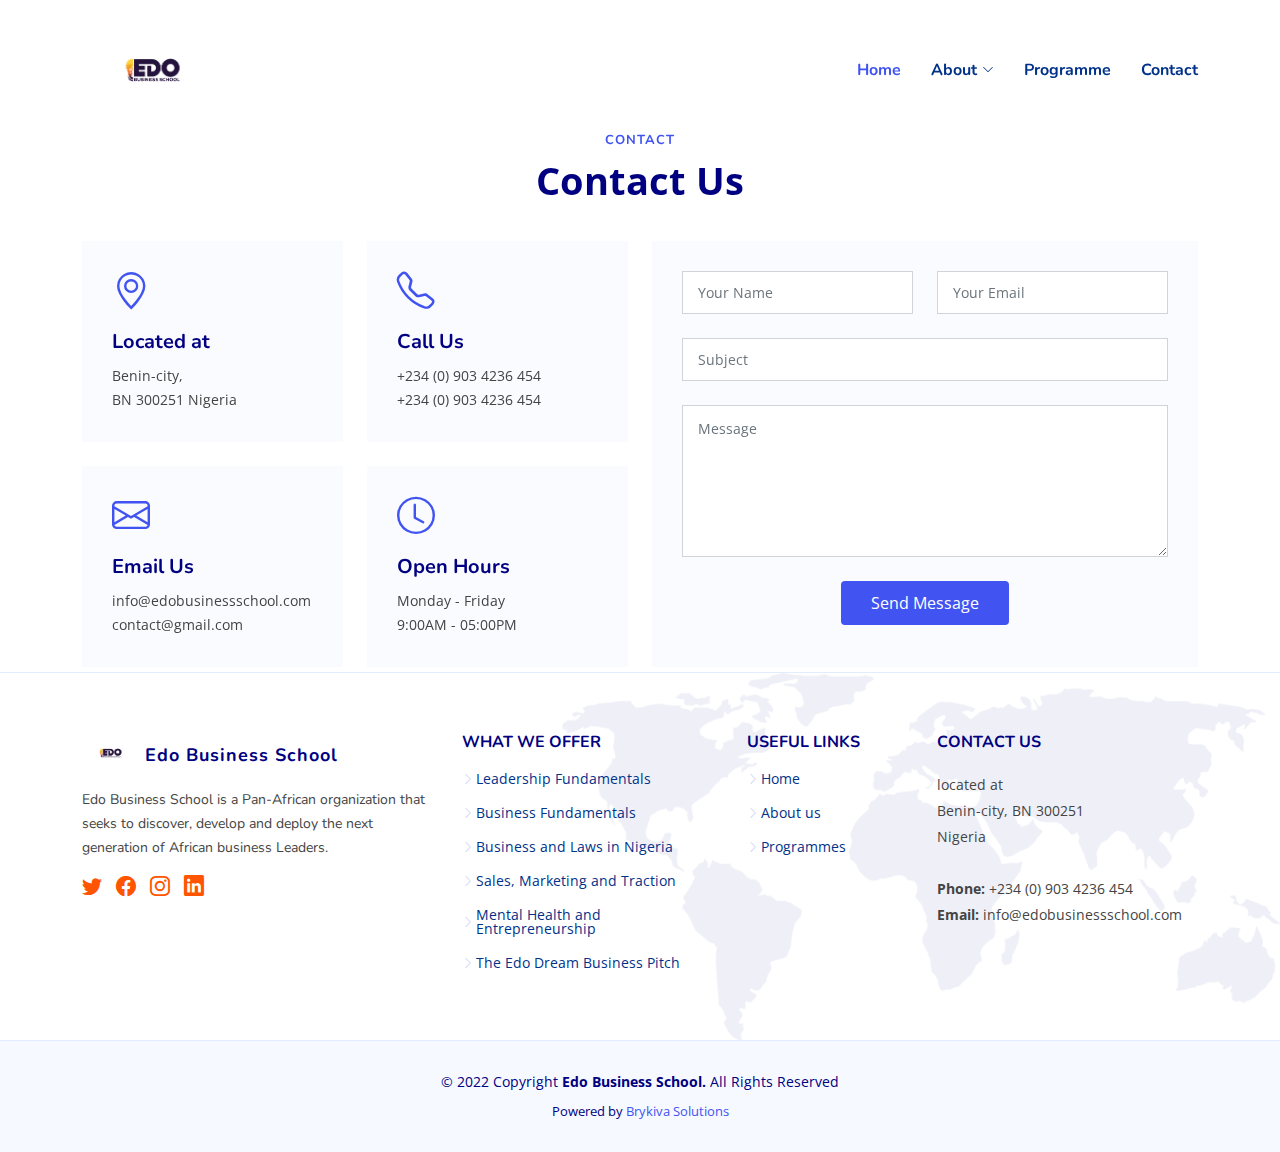
<file: contact.html>
<!DOCTYPE html>
<html lang="en">
<head>
  <meta charset="utf-8">
  <meta content="width=device-width, initial-scale=1.0" name="viewport">
  <title> Contact us : Edo Business School </title>
  <meta content="" name="Edo Business School is a Pan-African organization that seeks to discover, develop and deploy the next generation of African business Leaders">
  <meta content="" name="Edo, Business, School, Pan-African, discover, school, develop, African, business, Leaders">
  <!-- Favicons -->
  <link href="assets/img/logo.png" rel="icon">
  <link href="assets/img/logo.png" rel="apple-touch-icon">

  <!-- Google Fonts -->
  <link href="https://fonts.googleapis.com/css?family=Open+Sans:300,300i,400,400i,600,600i,700,700i|Nunito:300,300i,400,400i,600,600i,700,700i|Poppins:300,300i,400,400i,500,500i,600,600i,700,700i" rel="stylesheet">

  <!-- Vendor CSS Files -->
  <link href="assets/vendor/bootstrap/css/bootstrap.min.css" rel="stylesheet">
  <link href="assets/vendor/bootstrap-icons/bootstrap-icons.css" rel="stylesheet">
  <link href="assets/vendor/aos/aos.css" rel="stylesheet">
  <link href="assets/vendor/remixicon/remixicon.css" rel="stylesheet">
  <link href="assets/vendor/swiper/swiper-bundle.min.css" rel="stylesheet">
  <link href="assets/vendor/glightbox/css/glightbox.min.css" rel="stylesheet">

  <!-- Template Main CSS File -->
  <link href="assets/css/style.css" rel="stylesheet">

</head>
<body>

  <!-- ======= Header ======= -->
  <header id="header" class="header fixed-top">
    <div class="container-fluid container-xl d-flex align-items-center justify-content-between">

      <a href="index.html" class="logo d-flex align-items-center">
        <img src="assets/img/logo.png" alt="">
        
      </a>

      <nav id="navbar" class="navbar">
        <ul>
          <li><a class="nav-link scrollto active" href="index.html"> Home</a></li>
          <li class="dropdown"><a href="#"><span> About </span> <i class="bi bi-chevron-down"></i></a>
            <ul>
              <li><a href="team.html"> EBS Faculity </a></li>
              
             
            </ul>
          </li>
          
            <li><a  href="programme.html"> Programme </a></li>
           
          <li><a  href="contact.html"> Contact </a></li>

        </ul>
        <i class="bi bi-list mobile-nav-toggle"></i>
      </nav><!-- .navbar -->

    </div>
  </header> 

  <main id="main" style="padding-top: 10%;">

    <!-- ======= Contact Section ======= -->
    <section id="contact" class="contact">

      <div class="container" data-aos="fade-up">

        <header class="section-header">
          <h2>Contact</h2>
          <p>Contact Us</p>
        </header>

        <div class="row gy-4">

          <div class="col-lg-6">

            <div class="row gy-4">
              <div class="col-md-6">
                <div class="info-box">
                  <i class="bi bi-geo-alt"></i>
                  <h3> Located at </h3>
                  <p> 
                    Benin-city, <br> BN 300251
                    Nigeria 
                  </p>
                </div>
              </div>
              <div class="col-md-6">
                <div class="info-box">
                  <i class="bi bi-telephone"></i>
                  <h3>Call Us</h3>
                  <p> +234 (0) 903 4236 454 <br> +234 (0) 903 4236 454 </p>
                </div> 
              </div>
              <div class="col-md-6">
                <div class="info-box">
                  <i class="bi bi-envelope"></i>
                  <h3>Email Us</h3>
                  <p> info@edobusinessschool.com <br> contact@gmail.com </p>
                </div>
              </div>
              <div class="col-md-6">
                <div class="info-box">
                  <i class="bi bi-clock"></i>
                  <h3>Open Hours</h3>
                  <p> Monday - Friday <br> 9:00AM - 05:00PM </p>
                </div>
              </div>
            </div>

          </div>

          <div class="col-lg-6">
            <form action="forms/contact.php" method="post" class="php-email-form">
              <div class="row gy-4">

                <div class="col-md-6">
                  <input type="text" name="name" class="form-control" placeholder="Your Name" required>
                </div>

                <div class="col-md-6 ">
                  <input type="email" class="form-control" name="email" placeholder="Your Email" required>
                </div>

                <div class="col-md-12">
                  <input type="text" class="form-control" name="subject" placeholder="Subject" required>
                </div>

                <div class="col-md-12">
                  <textarea class="form-control" name="message" rows="6" placeholder="Message" required></textarea>
                </div>

                <div class="col-md-12 text-center">
                  <div class="loading">Loading</div>
                  <div class="error-message"></div>
                  <div class="sent-message">Your message has been sent. Thank you!</div>

                  <button type="submit"> Send Message </button>
                </div>

              </div>
            </form>

          </div>

        </div>

      </div>

    </section><!-- End Contact Section -->

  </main><!-- End #main -->

  <!-- ======= Footer ======= -->
  <footer id="footer" class="footer">
    <div class="footer-top">
      <div class="container">
        <div class="row gy-4">
          <div class="col-lg-4 col-md-12 footer-info">
            <a href="index.html" class="logo d-flex align-items-center">
              <img src="assets/img/logo.png" alt="">
              <span class="cusspan">Edo Business School</span>
            </a>
            <p> Edo Business School is a Pan-African organization that seeks to discover, develop and deploy the next generation of African business Leaders. </p>
            <div class="social-links mt-3">
              <a href="#" class="twitter"><i class="bi bi-twitter"></i></a>
              <a href="#" class="facebook"><i class="bi bi-facebook"></i></a>
              <a href="#" class="instagram"><i class="bi bi-instagram"></i></a>
              <a href="#" class="linkedin"><i class="bi bi-linkedin"></i></a>
            </div>
          </div>

          <div class="col-lg-3 col-6 footer-links">
            <h4> What we Offer </h4>
            <ul>
              <li><i class="bi bi-chevron-right"></i> <a href="#">Leadership Fundamentals </a></li>
              <li><i class="bi bi-chevron-right"></i> <a href="#">Business Fundamentals </a></li>
              <li><i class="bi bi-chevron-right"></i> <a href="#">Business and Laws in Nigeria </a></li>
              <li><i class="bi bi-chevron-right"></i> <a href="#">Sales, Marketing and Traction </a></li>
              <li><i class="bi bi-chevron-right"></i> <a href="#">Mental Health and Entrepreneurship </a></li>
              <li><i class="bi bi-chevron-right"></i> <a href="#">The Edo Dream Business Pitch   </a></li>
            </ul>
          </div>
          <div class="col-lg-2 col-6 footer-links">
            <h4>Useful Links</h4>
            <ul>
              <li><i class="bi bi-chevron-right"></i> <a href="#">Home</a></li>
              <li><i class="bi bi-chevron-right"></i> <a href="#">About us</a></li>
              <li><i class="bi bi-chevron-right"></i> <a href="#">Programmes </a></li>
              
                
            </ul>
          </div>
          <div class="col-lg-3 col-md-12 footer-contact text-center text-md-start">
            <h4> Contact Us </h4>
            <p>
              located at <br>
              Benin-city, BN 300251 <br>
              Nigeria <br><br>
              <strong>Phone:</strong> +234 (0) 903 4236 454 <br>
              <strong>Email:</strong> info@edobusinessschool.com <br>
            </p>
          </div>

        </div>
      </div>
    </div>

    <div class="container">
      <div class="copyright">
        &copy;  2022 Copyright <strong><span> Edo Business School. </span></strong> 
               All Rights Reserved
      </div>
      <div class="credits">
        Powered by <a href="https://brykiva.com/"> Brykiva Solutions </a>
      </div>
    </div>
  </footer><!-- End Footer -->
  <!-- End Footer -->

  <a href="#" class="back-to-top d-flex align-items-center justify-content-center"><i class="bi bi-arrow-up-short"></i></a>

  <!-- Vendor JS Files -->
  <script src="assets/vendor/bootstrap/js/bootstrap.bundle.js"></script>
  <script src="assets/vendor/aos/aos.js"></script>
  <script src="assets/vendor/php-email-form/validate.js"></script>
  <script src="assets/vendor/swiper/swiper-bundle.min.js"></script>
  <script src="assets/vendor/purecounter/purecounter.js"></script>
  <script src="assets/vendor/isotope-layout/isotope.pkgd.min.js"></script>
  <script src="assets/vendor/glightbox/js/glightbox.min.js"></script>

  <!-- Template Main JS File -->
  <script src="assets/js/main.js"></script>

</body>

</html>
</file>
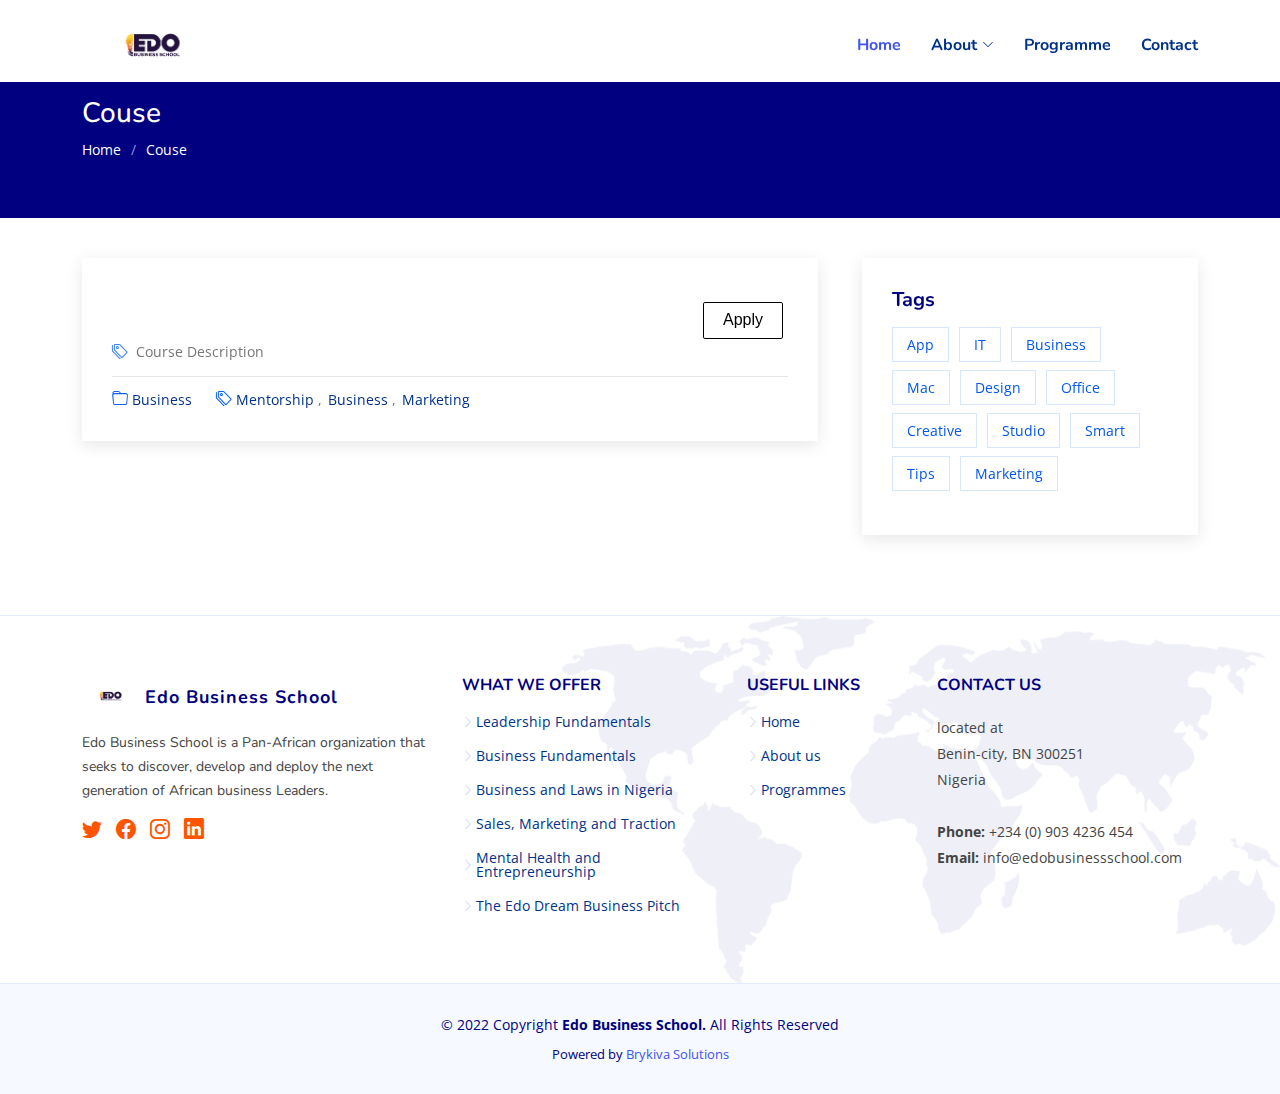
<file: detail.html>
<!DOCTYPE html>
<html lang="en">

<head>
  <meta charset="utf-8">
  <meta content="width=device-width, initial-scale=1.0" name="viewport">

  <title>Edo B.S</title>
  <meta content="" name="description">

  <meta content="" name="keywords">

  <!-- Favicons -->
  <link href="assets/img/favicon.png" rel="icon">
  <link href="assets/img/apple-touch-icon.png" rel="apple-touch-icon">

  <!-- Google Fonts -->
  <link href="https://fonts.googleapis.com/css?family=Open+Sans:300,300i,400,400i,600,600i,700,700i|Nunito:300,300i,400,400i,600,600i,700,700i|Poppins:300,300i,400,400i,500,500i,600,600i,700,700i" rel="stylesheet">

  <!-- Vendor CSS Files -->
  <link href="assets/vendor/bootstrap/css/bootstrap.min.css" rel="stylesheet">
  <link href="assets/vendor/bootstrap-icons/bootstrap-icons.css" rel="stylesheet">
  <link href="assets/vendor/aos/aos.css" rel="stylesheet">
  <link href="assets/vendor/remixicon/remixicon.css" rel="stylesheet">
  <link href="assets/vendor/swiper/swiper-bundle.min.css" rel="stylesheet">
  <link href="assets/vendor/glightbox/css/glightbox.min.css" rel="stylesheet">

  <!-- Template Main CSS File -->
  <link href="assets/css/style.css" rel="stylesheet">

  <style>
      button, input[type="submit"], input[type="reset"] {
	background: none;
	color: inherit;
	border: none;
	padding: 0;
	font: inherit;
	cursor: pointer;
	outline: inherit;
}

button.button1{
    display:inline-block;
    padding:0.35em 1.2em;
    border:0.1em solid #000000;
    margin:0 0.3em 0.3em 0;
    border-radius:0.12em;
    box-sizing: border-box;
    text-decoration:none;
    font-family:'Roboto',sans-serif;
    font-weight:300;
    color:#000000;
    text-align:center;
    transition: all 0.2s;
}
button.button1:hover{
    color:#ffffff;
    background-color:#484848;
}
@media all and (max-width:30em){
    button.button1{
        display:block;
        margin:0.4em auto;
   }



}



.cus_flex{
    display: flex;
    justify-content:space-between;
    align-items: flex-start;
}
  </style>

<style>

    /* The Modal (background) */
    .modal {
      display: none; /* Hidden by default */
      position: fixed; /* Stay in place */
      z-index: 1; /* Sit on top */
      padding-top: 200px; /* Location of the box */
      left: 0;
      top: 0;
      width: 100%; /* Full width */
      height: 100%; /* Full height */
      overflow: auto; /* Enable scroll if needed */
      background-color: rgb(0,0,0); /* Fallback color */
      background-color: rgba(0,0,0,0.4); /* Black w/ opacity */
    }
    
    /* Modal Content */
    .modal-content {
      background-color: #fefefe;
      margin: auto;
      padding: 20px;
      border: 1px solid #888;
      width: 80%;
    }
    
    /* The Close Button */
    .close {
      color: #aaaaaa;
      float: right;
      font-size: 28px;
      font-weight: bold;
    }
    
    #i {
        color: #1742ff;
        font-size: 100px;
        line-height: 200px;
        margin-left:-15px;
      }

    .close:hover,
    .close:focus {
      color: #000;
      text-decoration: none;
      cursor: pointer;
    }
    </style>

  <!-- =======================================================
  * Template Name: Edo B.S - v1.7.0
  * Template URL: https://bootstrapmade.com/Edo B.S-bootstrap-startup-template/
  * Author: BootstrapMade.com
  * License: https://bootstrapmade.com/license/
  ======================================================== -->
</head>



<body>
    <div id="myModal" class="modal">

        <!-- Modal content -->
        <div class="modal-content">
          <span class="close">&times;</span>
        
        
            
            <center>
              <div style="border-radius:200px; height:200px; width:200px; background: #F8FAF5; margin:0 auto;">
                <i id="i" class="checkmark">✓</i>
              </div>
                <div id="loading_show"><h5 class="h5-top">Getting link...</h5><div id="loader"></div></div>
           
                <div id="video"></div>
                 <a id="video2"></a>
                 
      
                <h1>Success</h1> 
                <p>We received your purchase request;<br/> we'll be in touch shortly!</p>
              </center>
            
             
      
        </div>
      
      </div>

  <!-- ======= Header ======= -->
  <header id="header" class="header fixed-top">
    <div class="container-fluid container-xl d-flex align-items-center justify-content-between">

      <a href="index.html" class="logo2 logo d-flex align-items-center">
        <img src="assets/img/logo.png" alt="">
        
      </a>

      <nav id="navbar" class="navbar">
        <ul>
          <li><a class="nav-link scrollto active" href="index.html"> Home</a></li>
          <li class="dropdown"><a href="#"><span> About </span> <i class="bi bi-chevron-down"></i></a>
            <ul>
              <li><a href="team.html"> EBS Faculity </a></li>
              
             
            </ul>
          </li>
          
            <li><a  href="programme.html"> Programme </a></li>
           
          <li><a  href="contact.html"> Contact </a></li>

        </ul>
        <i class="bi bi-list mobile-nav-toggle"></i>
      </nav><!-- .navbar -->

    </div>
  </header> 

  <main id="main">

    <!-- ======= Breadcrumbs ======= -->
    <section class="breadcrumbs pt-10 pb-5">
      <div class="container">
        <h2>Couse</h2>
        <ol>
          <li><a href="index.html">Home</a></li>
          <li>Couse</li>
        </ol>
        

      </div>
    </section><!-- End Breadcrumbs -->

    <!-- ======= Blog Single Section ======= -->
    <section id="blog" class="blog">
      <div class="container" data-aos="fade-up">

        <div class="row">

          <div class="col-lg-8 entries">

            <article class="entry entry-single">

              <div class="entry-img">
                <img alt="" class="img-fluid" id="video1">
              </div>

              

              <div class="cus_flex">
                  <div>
                    <h2 class="entry-title" id="title1">
                
                    </h2>
                    <!-- <h4 class="entry-title" id="amount1"> -->
                   
                    </h4>
                  </div>
               
                  <button id="button" class="button1">Apply</button>
              </div>
            
            
              

              <div class="entry-meta">
                <ul>
                  <li class="d-flex align-items-center"><i class="bi bi-tags"></i> <a href="blog-single.html">Course Description</a></li>
                </ul>
              </div>

              <div class="entry-content">
                <p id="description">
            
                </p>

               

              </div>

              <div class="entry-footer">
                <i class="bi bi-folder"></i>
                <ul class="cats">
                  <li><a href="#">Business</a></li>
                </ul>

                <i class="bi bi-tags"></i>
                <ul class="tags">
                  <li><a href="#">Mentorship</a></li>
                  <li><a href="#">Business</a></li>
                  <li><a href="#">Marketing</a></li>
                </ul>
              </div>

            </article><!-- End blog entry -->

         
           

          </div><!-- End blog entries list -->

          <div class="col-lg-4">

            <div class="sidebar">

          
             
          
              <h3 class="sidebar-title">Tags</h3>
              <div class="sidebar-item tags">
                <ul>
                  <li><a href="#">App</a></li>
                  <li><a href="#">IT</a></li>
                  <li><a href="#">Business</a></li>
                  <li><a href="#">Mac</a></li>
                  <li><a href="#">Design</a></li>
                  <li><a href="#">Office</a></li>
                  <li><a href="#">Creative</a></li>
                  <li><a href="#">Studio</a></li>
                  <li><a href="#">Smart</a></li>
                  <li><a href="#">Tips</a></li>
                  <li><a href="#">Marketing</a></li>
                </ul>
              </div><!-- End sidebar tags-->

            </div><!-- End sidebar -->

          </div><!-- End blog sidebar -->

        </div>

      </div>
    </section><!-- End Blog Single Section -->

  </main><!-- End #main -->

  <!-- ======= Footer ======= -->
  <footer id="footer" class="footer">
    <div class="footer-top">
      <div class="container">
        <div class="row gy-4">
          <div class="col-lg-4 col-md-12 footer-info">
            <a href="index.html" class="logo d-flex align-items-center">
              <img src="assets/img/logo.png" alt="">
              <span class="cusspan">Edo Business School</span>
            </a>
            <p> Edo Business School is a Pan-African organization that seeks to discover, develop and deploy the next generation of African business Leaders. </p>
            <div class="social-links mt-3">
              <a href="#" class="twitter"><i class="bi bi-twitter"></i></a>
              <a href="#" class="facebook"><i class="bi bi-facebook"></i></a>
              <a href="#" class="instagram"><i class="bi bi-instagram"></i></a>
              <a href="#" class="linkedin"><i class="bi bi-linkedin"></i></a>
            </div>
          </div>

          <div class="col-lg-3 col-6 footer-links">
            <h4> What we Offer </h4>
            <ul>
              <li><i class="bi bi-chevron-right"></i> <a href="#">Leadership Fundamentals </a></li>
              <li><i class="bi bi-chevron-right"></i> <a href="#">Business Fundamentals </a></li>
              <li><i class="bi bi-chevron-right"></i> <a href="#">Business and Laws in Nigeria </a></li>
              <li><i class="bi bi-chevron-right"></i> <a href="#">Sales, Marketing and Traction </a></li>
              <li><i class="bi bi-chevron-right"></i> <a href="#">Mental Health and Entrepreneurship </a></li>
              <li><i class="bi bi-chevron-right"></i> <a href="#">The Edo Dream Business Pitch   </a></li>
            </ul>
          </div>
          <div class="col-lg-2 col-6 footer-links">
            <h4>Useful Links</h4>
            <ul>
              <li><i class="bi bi-chevron-right"></i> <a href="#">Home</a></li>
              <li><i class="bi bi-chevron-right"></i> <a href="#">About us</a></li>
              <li><i class="bi bi-chevron-right"></i> <a href="#">Programmes </a></li>
              
                
            </ul>
          </div>
          <div class="col-lg-3 col-md-12 footer-contact text-center text-md-start">
            <h4> Contact Us </h4>
            <p>
              located at <br>
              Benin-city, BN 300251 <br>
              Nigeria <br><br>
              <strong>Phone:</strong> +234 (0) 903 4236 454 <br>
              <strong>Email:</strong> info@edobusinessschool.com <br>
            </p>
          </div>

        </div>
      </div>
    </div>

    <div class="container">
      <div class="copyright">
        &copy;  2022 Copyright <strong><span> Edo Business School. </span></strong> 
               All Rights Reserved
      </div>
      <div class="credits">
        Powered by <a href="https://brykiva.com/"> Brykiva Solutions </a>
      </div>
    </div>
  </footer><!-- End Footer -->

  <a href="#" class="back-to-top d-flex align-items-center justify-content-center"><i class="bi bi-arrow-up-short"></i></a>


  <script>
    // Get the modal
    var modal = document.getElementById("myModal");
    
    // Get the button that opens the modal
   
    
    // Get the <span> element that closes the modal
    var span = document.getElementsByClassName("close")[0];
    
    var video = document.getElementById('video')
    var loader = document.getElementById('loading_show')
    video.style.display = "none";
    var video2 = document.getElementById('video2')
    video2.style.display = "none";
    // When the user clicks on <span> (x), close the modal
    span.onclick = function() {
      modal.style.display = "none";
      video.style.display = "none";
      video2.style.display = "none";
      loader.style.display = "block";
    }
    
    // When the user clicks anywhere outside of the modal, close it
    window.onclick = function(event) {
      if (event.target == modal) {
        // modal.style.display = "none";
      }
    }
    </script>
  <!-- Vendor JS Files -->
  <script src="https://js.paystack.co/v2/inline.js"></script>
  <script src="./assets/js/custom.js"></script>
  <script src="assets/vendor/bootstrap/js/bootstrap.bundle.js"></script>
  <script src="assets/vendor/aos/aos.js"></script>
  <script src="assets/vendor/php-email-form/validate.js"></script>
  <script src="assets/vendor/swiper/swiper-bundle.min.js"></script>
  <script src="assets/vendor/purecounter/purecounter.js"></script>
  <script src="assets/vendor/isotope-layout/isotope.pkgd.min.js"></script>
  <script src="assets/vendor/glightbox/js/glightbox.min.js"></script>

  <!-- Template Main JS File -->
  <script src="assets/js/main.js"></script>
  <script>
      let objpara = {};
     window.onload = function () {
    var url = document.location.href,
        params = url.split('?')[1].split('&'),
        data = {}, tmp;
    for (var i = 0, l = params.length; i < l; i++) {
         tmp = params[i].split('=');
         data[tmp[0]] = tmp[1];
    }

let para = decodeURI(data.info)
let objpara = JSON.parse(para)
    document.getElementById('video1').src = objpara.video;
    document.getElementById('title1').innerText = objpara.title;
    // document.getElementById('amount1').innerText = `N${objpara.price}`;
    document.getElementById('description').innerText = `N${objpara.description}`;
    objpara2 = objpara;
  
}


function testJS(object){
    let params = JSON.stringify(object);
        url = `form.html?info=${params}`;
        document.location.href = url;
}


let a = document.getElementById('button')
            a.onclick = function(){
                // payWithPaystack({amount: objpara2.price, postid: objpara2._id})
                testJS(objpara2.title);
            };
  </script>

</body>

</html>
</file>
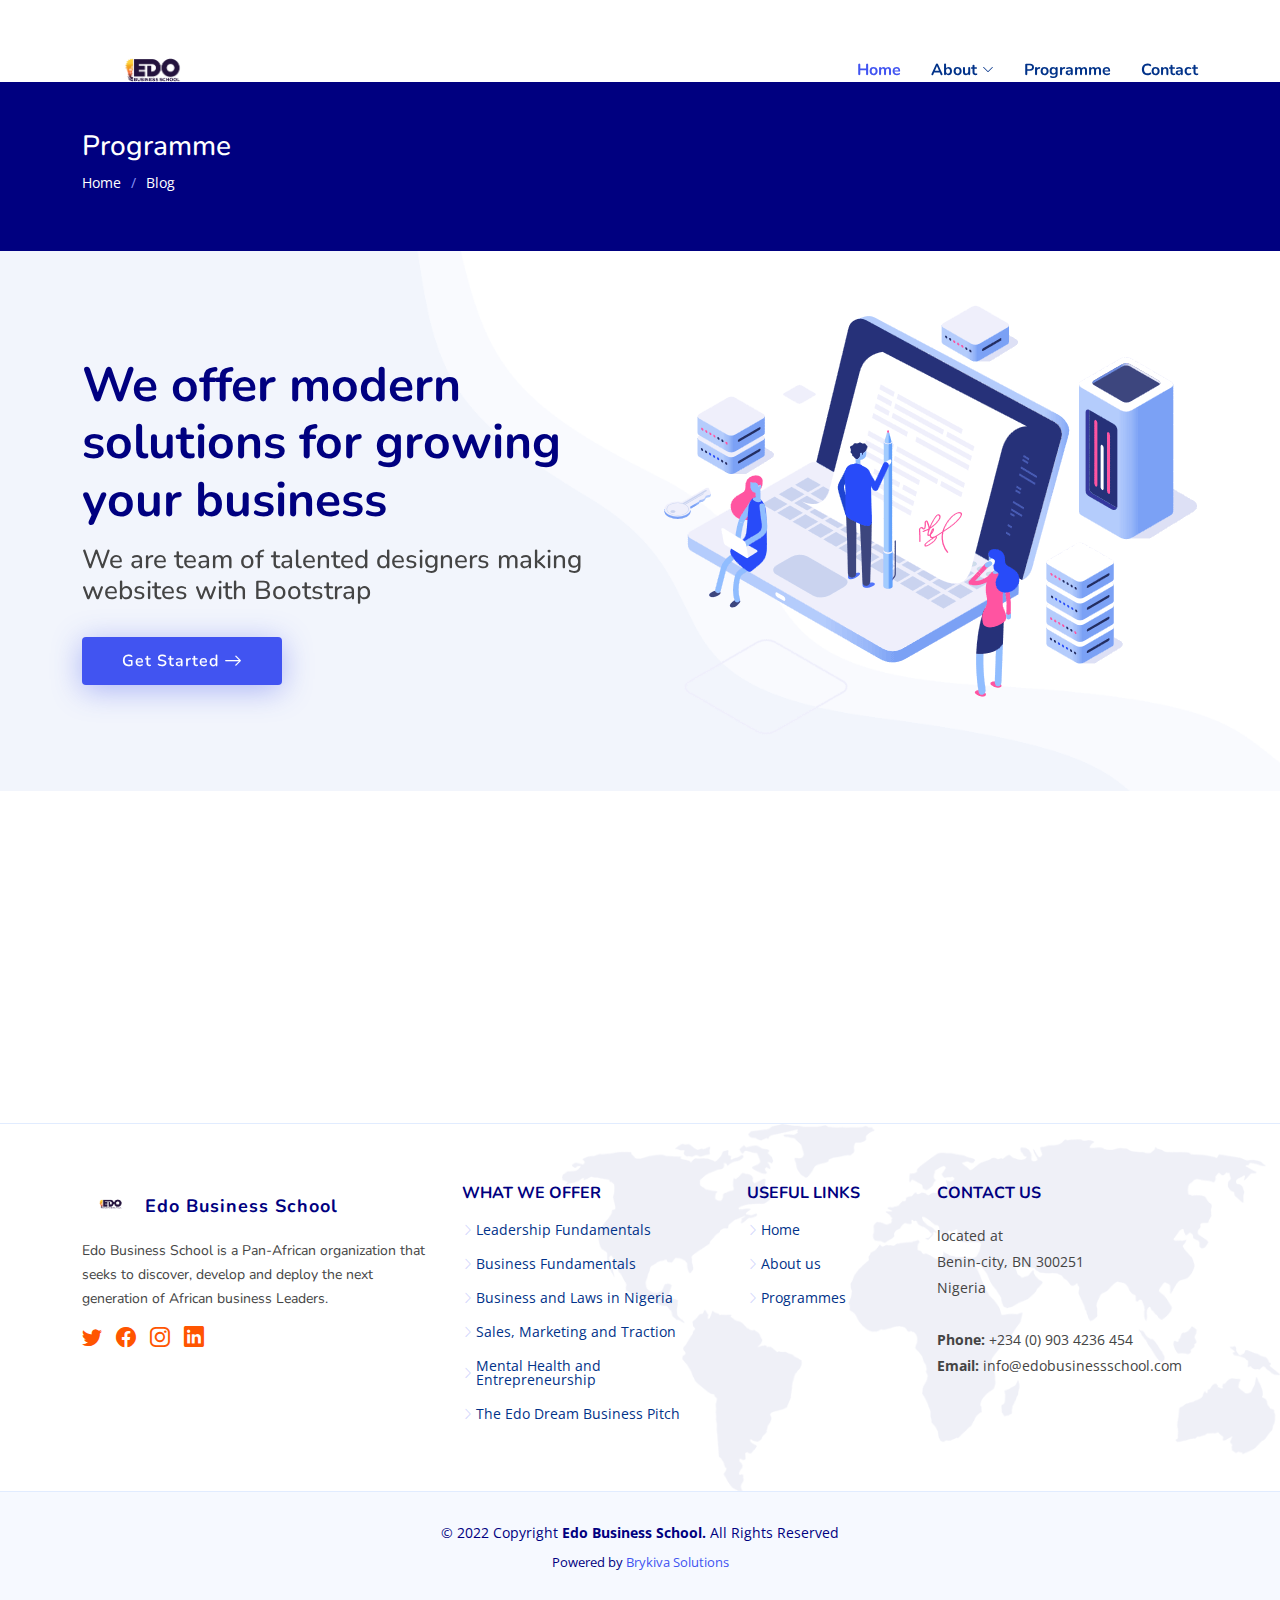
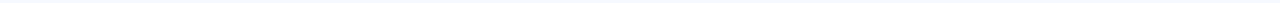
<file: faq.html>
<!DOCTYPE html>
<html lang="en">

<head>
  <meta charset="utf-8">
  <meta content="width=device-width, initial-scale=1.0" name="viewport">

  <title>Edo B.S</title>
  <meta content="" name="description">

  <meta content="" name="keywords">

  <!-- Favicons -->
  <link href="assets/img/favicon.png" rel="icon">
  <link href="assets/img/apple-touch-icon.png" rel="apple-touch-icon">

  <!-- Google Fonts -->
  <link href="https://fonts.googleapis.com/css?family=Open+Sans:300,300i,400,400i,600,600i,700,700i|Nunito:300,300i,400,400i,600,600i,700,700i|Poppins:300,300i,400,400i,500,500i,600,600i,700,700i" rel="stylesheet">

  <!-- Vendor CSS Files -->
  <link href="assets/vendor/bootstrap/css/bootstrap.min.css" rel="stylesheet">
  <link href="assets/vendor/bootstrap-icons/bootstrap-icons.css" rel="stylesheet">
  <link href="assets/vendor/aos/aos.css" rel="stylesheet">
  <link href="assets/vendor/remixicon/remixicon.css" rel="stylesheet">
  <link href="assets/vendor/swiper/swiper-bundle.min.css" rel="stylesheet">
  <link href="assets/vendor/glightbox/css/glightbox.min.css" rel="stylesheet">

  <!-- Template Main CSS File -->
  <link href="assets/css/style.css" rel="stylesheet">

  <!-- =======================================================
  * Template Name: Edo B.S - v1.7.0
  * Template URL: https://bootstrapmade.com/Edo B.S-bootstrap-startup-template/
  * Author: BootstrapMade.com
  * License: https://bootstrapmade.com/license/
  ======================================================== -->
</head>

<body>

  <header id="header" class="header fixed-top">
    <div class="container-fluid container-xl d-flex align-items-center justify-content-between">

      <a href="index.html" class="logo d-flex align-items-center">
        <img src="assets/img/logo.png" alt="">
        
      </a>

      <nav id="navbar" class="navbar">
        <ul>
          <li><a class="nav-link scrollto active" href="index.html"> Home</a></li>
          <li class="dropdown"><a href="#"><span> About </span> <i class="bi bi-chevron-down"></i></a>
            <ul>
              <li><a href="team.html"> EBS Faculity </a></li>
              
             
            </ul>
          </li>
          
            <li><a  href="programme.html"> Programme </a></li>
           
          <li><a  href="contact.html"> Contact </a></li>

        </ul>
        <i class="bi bi-list mobile-nav-toggle"></i>
      </nav><!-- .navbar -->

    </div>
  </header> 

  <!-- ======= Breadcrumbs ======= -->
  <section class="breadcrumbs pt-5 pb-5">
    <div class="container">
      <h2>Programme</h2>
      <ol>
        <li><a href="index.html">Home</a></li>
        <li><a href="blog.html">Blog</a></li>
        <!-- <li>Blog Single</li> -->
      </ol>
      

    </div>
  </section><!-- End Breadcrumbs -->

  <!-- ======= Hero Section ======= -->
  <section id="hero" style="height:60vh;" class="hero d-flex align-items-center">

    <div class="container">
      <div class="row">
        <div class="col-lg-6 d-flex flex-column justify-content-center">
          <h1 data-aos="fade-up">We offer modern solutions for growing your business</h1>
          <h2 data-aos="fade-up" data-aos-delay="400">We are team of talented designers making websites with Bootstrap</h2>
          <div data-aos="fade-up" data-aos-delay="600">
            <div class="text-center text-lg-start">
              <a href="#about" class="btn-get-started scrollto d-inline-flex align-items-center justify-content-center align-self-center">
                <span>Get Started</span>
                <i class="bi bi-arrow-right"></i>
              </a>
            </div>
          </div>
        </div>
        <div class="col-lg-6 hero-img" data-aos="zoom-out" data-aos-delay="200">
          <img src="assets/img/hero-img.png" class="img-fluid" alt="">
        </div>
      </div>
    </div>

  </section><!-- End Hero -->

  <main id="main">

    <!-- ======= F.A.Q Section ======= -->
    <section id="faq" class="faq">

      <div class="container" data-aos="fade-up">

        <header class="section-header">
          <h2>F.A.Q</h2>
          <p>Frequently Asked Questions</p>
        </header>

        <div class="row">
          <div class="col-lg-6">
            <!-- F.A.Q List 1-->
            <div class="accordion accordion-flush" id="faqlist1">
              <div class="accordion-item">
                <h2 class="accordion-header">
                  <button class="accordion-button collapsed" type="button" data-bs-toggle="collapse" data-bs-target="#faq-content-1">
                    Non consectetur a erat nam at lectus urna duis?
                  </button>
                </h2>
                <div id="faq-content-1" class="accordion-collapse collapse" data-bs-parent="#faqlist1">
                  <div class="accordion-body">
                    Feugiat pretium nibh ipsum consequat. Tempus iaculis urna id volutpat lacus laoreet non curabitur gravida. Venenatis lectus magna fringilla urna porttitor rhoncus dolor purus non.
                  </div>
                </div>
              </div>

              <div class="accordion-item">
                <h2 class="accordion-header">
                  <button class="accordion-button collapsed" type="button" data-bs-toggle="collapse" data-bs-target="#faq-content-2">
                    Feugiat scelerisque varius morbi enim nunc faucibus a pellentesque?
                  </button>
                </h2>
                <div id="faq-content-2" class="accordion-collapse collapse" data-bs-parent="#faqlist1">
                  <div class="accordion-body">
                    Dolor sit amet consectetur adipiscing elit pellentesque habitant morbi. Id interdum velit laoreet id donec ultrices. Fringilla phasellus faucibus scelerisque eleifend donec pretium. Est pellentesque elit ullamcorper dignissim. Mauris ultrices eros in cursus turpis massa tincidunt dui.
                  </div>
                </div>
              </div>

              <div class="accordion-item">
                <h2 class="accordion-header">
                  <button class="accordion-button collapsed" type="button" data-bs-toggle="collapse" data-bs-target="#faq-content-3">
                    Dolor sit amet consectetur adipiscing elit pellentesque habitant morbi?
                  </button>
                </h2>
                <div id="faq-content-3" class="accordion-collapse collapse" data-bs-parent="#faqlist1">
                  <div class="accordion-body">
                    Eleifend mi in nulla posuere sollicitudin aliquam ultrices sagittis orci. Faucibus pulvinar elementum integer enim. Sem nulla pharetra diam sit amet nisl suscipit. Rutrum tellus pellentesque eu tincidunt. Lectus urna duis convallis convallis tellus. Urna molestie at elementum eu facilisis sed odio morbi quis
                  </div>
                </div>
              </div>

            </div>
          </div>

          <div class="col-lg-6">

            <!-- F.A.Q List 2-->
            <div class="accordion accordion-flush" id="faqlist2">

              <div class="accordion-item">
                <h2 class="accordion-header">
                  <button class="accordion-button collapsed" type="button" data-bs-toggle="collapse" data-bs-target="#faq2-content-1">
                    Ac odio tempor orci dapibus. Aliquam eleifend mi in nulla?
                  </button>
                </h2>
                <div id="faq2-content-1" class="accordion-collapse collapse" data-bs-parent="#faqlist2">
                  <div class="accordion-body">
                    Dolor sit amet consectetur adipiscing elit pellentesque habitant morbi. Id interdum velit laoreet id donec ultrices. Fringilla phasellus faucibus scelerisque eleifend donec pretium. Est pellentesque elit ullamcorper dignissim. Mauris ultrices eros in cursus turpis massa tincidunt dui.
                  </div>
                </div>
              </div>

              <div class="accordion-item">
                <h2 class="accordion-header">
                  <button class="accordion-button collapsed" type="button" data-bs-toggle="collapse" data-bs-target="#faq2-content-2">
                    Tempus quam pellentesque nec nam aliquam sem et tortor consequat?
                  </button>
                </h2>
                <div id="faq2-content-2" class="accordion-collapse collapse" data-bs-parent="#faqlist2">
                  <div class="accordion-body">
                    Molestie a iaculis at erat pellentesque adipiscing commodo. Dignissim suspendisse in est ante in. Nunc vel risus commodo viverra maecenas accumsan. Sit amet nisl suscipit adipiscing bibendum est. Purus gravida quis blandit turpis cursus in
                  </div>
                </div>
              </div>

              <div class="accordion-item">
                <h2 class="accordion-header">
                  <button class="accordion-button collapsed" type="button" data-bs-toggle="collapse" data-bs-target="#faq2-content-3">
                    Varius vel pharetra vel turpis nunc eget lorem dolor?
                  </button>
                </h2>
                <div id="faq2-content-3" class="accordion-collapse collapse" data-bs-parent="#faqlist2">
                  <div class="accordion-body">
                    Laoreet sit amet cursus sit amet dictum sit amet justo. Mauris vitae ultricies leo integer malesuada nunc vel. Tincidunt eget nullam non nisi est sit amet. Turpis nunc eget lorem dolor sed. Ut venenatis tellus in metus vulputate eu scelerisque. Pellentesque diam volutpat commodo sed egestas egestas fringilla phasellus faucibus. Nibh tellus molestie nunc non blandit massa enim nec.
                  </div>
                </div>
              </div>

            </div>
          </div>

        </div>

      </div>

    </section><!-- End F.A.Q Section -->







  </main><!-- End #main -->

  <!-- ======= Footer ======= -->
  <footer id="footer" class="footer">
    <div class="footer-top">
      <div class="container">
        <div class="row gy-4">
          <div class="col-lg-4 col-md-12 footer-info">
            <a href="index.html" class="logo d-flex align-items-center">
              <img src="assets/img/logo.png" alt="">
              <span class="cusspan">Edo Business School</span>
            </a>
            <p> Edo Business School is a Pan-African organization that seeks to discover, develop and deploy the next generation of African business Leaders. </p>
            <div class="social-links mt-3">
              <a href="#" class="twitter"><i class="bi bi-twitter"></i></a>
              <a href="#" class="facebook"><i class="bi bi-facebook"></i></a>
              <a href="#" class="instagram"><i class="bi bi-instagram"></i></a>
              <a href="#" class="linkedin"><i class="bi bi-linkedin"></i></a>
            </div>
          </div>

          <div class="col-lg-3 col-6 footer-links">
            <h4> What we Offer </h4>
            <ul>
              <li><i class="bi bi-chevron-right"></i> <a href="#">Leadership Fundamentals </a></li>
              <li><i class="bi bi-chevron-right"></i> <a href="#">Business Fundamentals </a></li>
              <li><i class="bi bi-chevron-right"></i> <a href="#">Business and Laws in Nigeria </a></li>
              <li><i class="bi bi-chevron-right"></i> <a href="#">Sales, Marketing and Traction </a></li>
              <li><i class="bi bi-chevron-right"></i> <a href="#">Mental Health and Entrepreneurship </a></li>
              <li><i class="bi bi-chevron-right"></i> <a href="#">The Edo Dream Business Pitch   </a></li>
            </ul>
          </div>
          <div class="col-lg-2 col-6 footer-links">
            <h4>Useful Links</h4>
            <ul>
              <li><i class="bi bi-chevron-right"></i> <a href="#">Home</a></li>
              <li><i class="bi bi-chevron-right"></i> <a href="#">About us</a></li>
              <li><i class="bi bi-chevron-right"></i> <a href="#">Programmes </a></li>
              
                
            </ul>
          </div>
          <div class="col-lg-3 col-md-12 footer-contact text-center text-md-start">
            <h4> Contact Us </h4>
            <p>
              located at <br>
              Benin-city, BN 300251 <br>
              Nigeria <br><br>
              <strong>Phone:</strong> +234 (0) 903 4236 454 <br>
              <strong>Email:</strong> info@edobusinessschool.com <br>
            </p>
          </div>

        </div>
      </div>
    </div>

    <div class="container">
      <div class="copyright">
        &copy;  2022 Copyright <strong><span> Edo Business School. </span></strong> 
               All Rights Reserved
      </div>
      <div class="credits">
        Powered by <a href="https://brykiva.com/"> Brykiva Solutions </a>
      </div>
    </div>
  </footer><!-- End Footer -->

  <a href="#" class="back-to-top d-flex align-items-center justify-content-center"><i class="bi bi-arrow-up-short"></i></a>

  <!-- Vendor JS Files -->
  <script src="assets/vendor/bootstrap/js/bootstrap.bundle.js"></script>
  <script src="assets/vendor/aos/aos.js"></script>
  <script src="assets/vendor/php-email-form/validate.js"></script>
  <script src="assets/vendor/swiper/swiper-bundle.min.js"></script>
  <script src="assets/vendor/purecounter/purecounter.js"></script>
  <script src="assets/vendor/isotope-layout/isotope.pkgd.min.js"></script>
  <script src="assets/vendor/glightbox/js/glightbox.min.js"></script>

  <!-- Template Main JS File -->
  <script src="assets/js/main.js"></script>

</body>

</html>
</file>
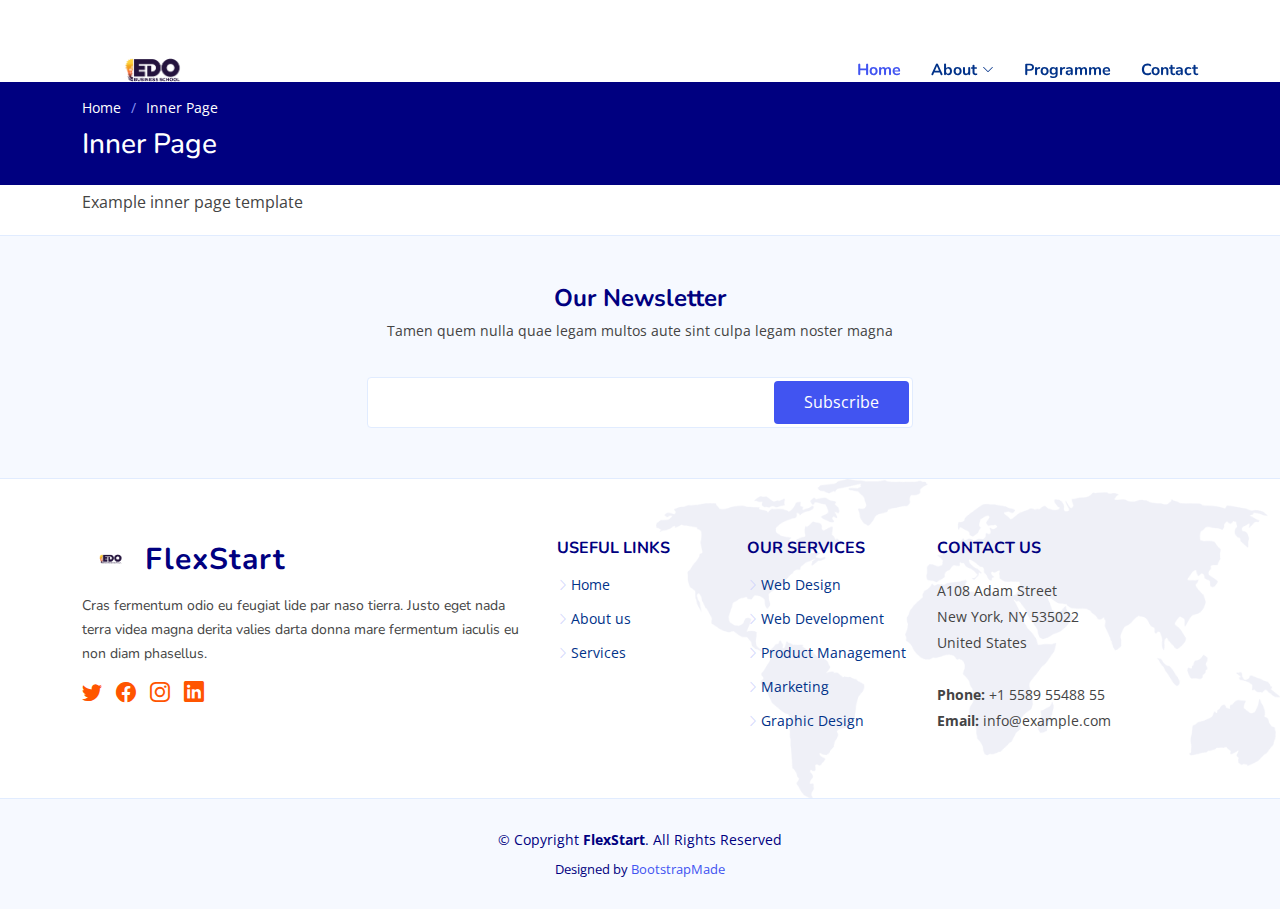
<file: inner-page.html>
<!DOCTYPE html>
<html lang="en">

<head>
  <meta charset="utf-8">
  <meta content="width=device-width, initial-scale=1.0" name="viewport">

  <title>Inner Page - FlexStart Bootstrap Template</title>
  <meta content="" name="description">
  <meta content="" name="keywords">

  <!-- Favicons -->
  <link href="assets/img/favicon.png" rel="icon">
  <link href="assets/img/apple-touch-icon.png" rel="apple-touch-icon">

  <!-- Google Fonts -->
  <link href="https://fonts.googleapis.com/css?family=Open+Sans:300,300i,400,400i,600,600i,700,700i|Nunito:300,300i,400,400i,600,600i,700,700i|Poppins:300,300i,400,400i,500,500i,600,600i,700,700i" rel="stylesheet">

  <!-- Vendor CSS Files -->
  <link href="assets/vendor/bootstrap/css/bootstrap.min.css" rel="stylesheet">
  <link href="assets/vendor/bootstrap-icons/bootstrap-icons.css" rel="stylesheet">
  <link href="assets/vendor/aos/aos.css" rel="stylesheet">
  <link href="assets/vendor/remixicon/remixicon.css" rel="stylesheet">
  <link href="assets/vendor/swiper/swiper-bundle.min.css" rel="stylesheet">
  <link href="assets/vendor/glightbox/css/glightbox.min.css" rel="stylesheet">

  <!-- Template Main CSS File -->
  <link href="assets/css/style.css" rel="stylesheet">

  <!-- =======================================================
  * Template Name: FlexStart - v1.7.0
  * Template URL: https://bootstrapmade.com/flexstart-bootstrap-startup-template/
  * Author: BootstrapMade.com
  * License: https://bootstrapmade.com/license/
  ======================================================== -->
</head>

<body>

  <header id="header" class="header fixed-top">
    <div class="container-fluid container-xl d-flex align-items-center justify-content-between">

      <a href="index.html" class="logo d-flex align-items-center">
        <img src="assets/img/logo.png" alt="">
        
      </a>

      <nav id="navbar" class="navbar">
        <ul>
          <li><a class="nav-link scrollto active" href="index.html"> Home</a></li>
          <li class="dropdown"><a href="#"><span> About </span> <i class="bi bi-chevron-down"></i></a>
            <ul>
              <li><a href="team.html"> EBS Faculity </a></li>
              
             
            </ul>
          </li>
          
            <li><a  href="programme.html"> Programme </a></li>
           
          <li><a  href="contact.html"> Contact </a></li>

        </ul>
        <i class="bi bi-list mobile-nav-toggle"></i>
      </nav><!-- .navbar -->

    </div>
  </header> 

  <main id="main">

    <!-- ======= Breadcrumbs ======= -->
    <section class="breadcrumbs">
      <div class="container">

        <ol>
          <li><a href="index.html">Home</a></li>
          <li>Inner Page</li>
        </ol>
        <h2>Inner Page</h2>

      </div>
    </section><!-- End Breadcrumbs -->

    <section class="inner-page">
      <div class="container">
        <p>
          Example inner page template
        </p>
      </div>
    </section>

  </main><!-- End #main -->

  <!-- ======= Footer ======= -->
  <footer id="footer" class="footer">

    <div class="footer-newsletter">
      <div class="container">
        <div class="row justify-content-center">
          <div class="col-lg-12 text-center">
            <h4>Our Newsletter</h4>
            <p>Tamen quem nulla quae legam multos aute sint culpa legam noster magna</p>
          </div>
          <div class="col-lg-6">
            <form action="" method="post">
              <input type="email" name="email"><input type="submit" value="Subscribe">
            </form>
          </div>
        </div>
      </div>
    </div>

    <div class="footer-top">
      <div class="container">
        <div class="row gy-4">
          <div class="col-lg-5 col-md-12 footer-info">
            <a href="index.html" class="logo d-flex align-items-center">
              <img src="assets/img/logo.png" alt="">
              <span>FlexStart</span>
            </a>
            <p>Cras fermentum odio eu feugiat lide par naso tierra. Justo eget nada terra videa magna derita valies darta donna mare fermentum iaculis eu non diam phasellus.</p>
            <div class="social-links mt-3">
              <a href="#" class="twitter"><i class="bi bi-twitter"></i></a>
              <a href="#" class="facebook"><i class="bi bi-facebook"></i></a>
              <a href="#" class="instagram"><i class="bi bi-instagram"></i></a>
              <a href="#" class="linkedin"><i class="bi bi-linkedin"></i></a>
            </div>
          </div>

          <div class="col-lg-2 col-6 footer-links">
            <h4>Useful Links</h4>
            <ul>
              <li><i class="bi bi-chevron-right"></i> <a href="#">Home</a></li>
              <li><i class="bi bi-chevron-right"></i> <a href="#">About us</a></li>
              <li><i class="bi bi-chevron-right"></i> <a href="#">Services</a></li>
              
                
            </ul>
          </div>

          <div class="col-lg-2 col-6 footer-links">
            <h4>Our Services</h4>
            <ul>
              <li><i class="bi bi-chevron-right"></i> <a href="#">Web Design</a></li>
              <li><i class="bi bi-chevron-right"></i> <a href="#">Web Development</a></li>
              <li><i class="bi bi-chevron-right"></i> <a href="#">Product Management</a></li>
              <li><i class="bi bi-chevron-right"></i> <a href="#">Marketing</a></li>
              <li><i class="bi bi-chevron-right"></i> <a href="#">Graphic Design</a></li>
            </ul>
          </div>

          <div class="col-lg-3 col-md-12 footer-contact text-center text-md-start">
            <h4>Contact Us</h4>
            <p>
              A108 Adam Street <br>
              New York, NY 535022<br>
              United States <br><br>
              <strong>Phone:</strong> +1 5589 55488 55<br>
              <strong>Email:</strong> info@example.com<br>
            </p>

          </div>

        </div>
      </div>
    </div>

    <div class="container">
      <div class="copyright">
        &copy; Copyright <strong><span>FlexStart</span></strong>. All Rights Reserved
      </div>
      <div class="credits">
        <!-- All the links in the footer should remain intact. -->
        <!-- You can delete the links only if you purchased the pro version. -->
        <!-- Licensing information: https://bootstrapmade.com/license/ -->
        <!-- Purchase the pro version with working PHP/AJAX contact form: https://bootstrapmade.com/flexstart-bootstrap-startup-template/ -->
        Designed by <a href="https://bootstrapmade.com/">BootstrapMade</a>
      </div>
    </div>
  </footer><!-- End Footer -->

  <a href="#" class="back-to-top d-flex align-items-center justify-content-center"><i class="bi bi-arrow-up-short"></i></a>

  <!-- Vendor JS Files -->
  <script src="assets/vendor/bootstrap/js/bootstrap.bundle.js"></script>
  <script src="assets/vendor/aos/aos.js"></script>
  <script src="assets/vendor/php-email-form/validate.js"></script>
  <script src="assets/vendor/swiper/swiper-bundle.min.js"></script>
  <script src="assets/vendor/purecounter/purecounter.js"></script>
  <script src="assets/vendor/isotope-layout/isotope.pkgd.min.js"></script>
  <script src="assets/vendor/glightbox/js/glightbox.min.js"></script>

  <!-- Template Main JS File -->
  <script src="assets/js/main.js"></script>

</body>

</html>
</file>
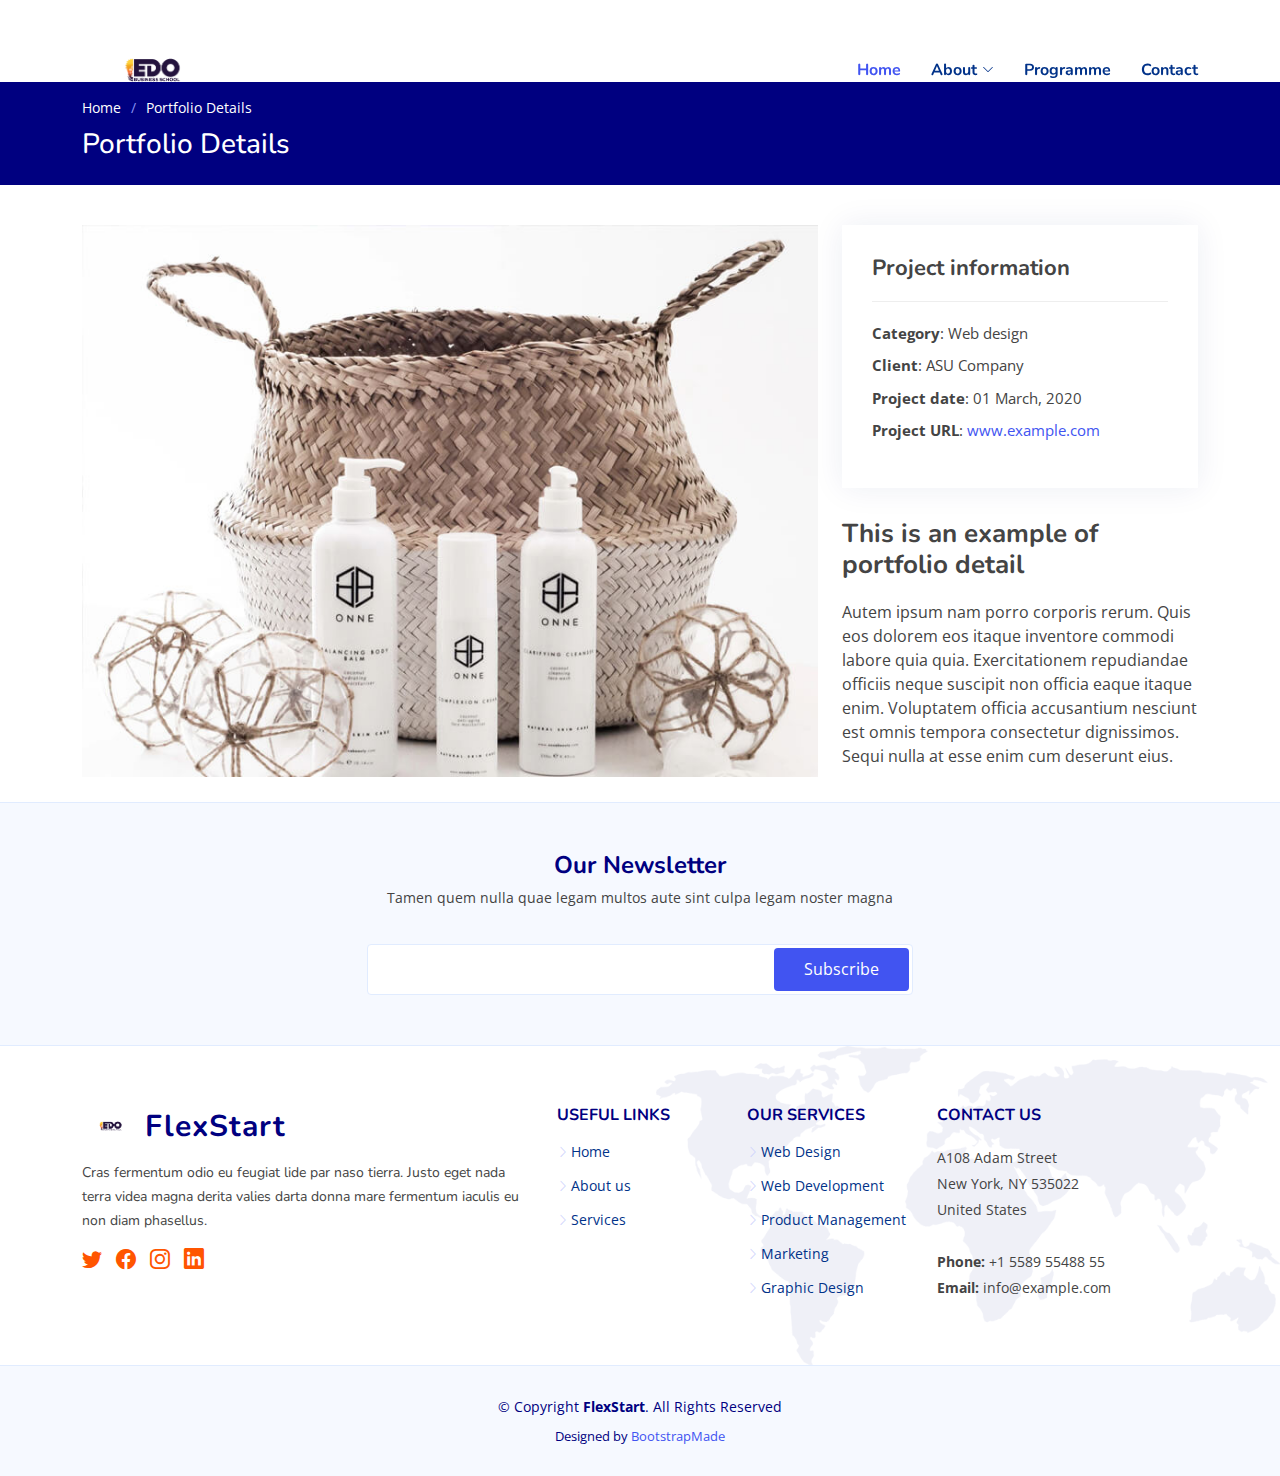
<file: portfolio-details.html>
<!DOCTYPE html>
<html lang="en">

<head>
  <meta charset="utf-8">
  <meta content="width=device-width, initial-scale=1.0" name="viewport">

  <title>Portfolio Details - FlexStart Bootstrap Template</title>
  <meta content="" name="description">
  <meta content="" name="keywords">

  <!-- Favicons -->
  <link href="assets/img/favicon.png" rel="icon">
  <link href="assets/img/apple-touch-icon.png" rel="apple-touch-icon">

  <!-- Google Fonts -->
  <link href="https://fonts.googleapis.com/css?family=Open+Sans:300,300i,400,400i,600,600i,700,700i|Nunito:300,300i,400,400i,600,600i,700,700i|Poppins:300,300i,400,400i,500,500i,600,600i,700,700i" rel="stylesheet">

  <!-- Vendor CSS Files -->
  <link href="assets/vendor/bootstrap/css/bootstrap.min.css" rel="stylesheet">
  <link href="assets/vendor/bootstrap-icons/bootstrap-icons.css" rel="stylesheet">
  <link href="assets/vendor/aos/aos.css" rel="stylesheet">
  <link href="assets/vendor/remixicon/remixicon.css" rel="stylesheet">
  <link href="assets/vendor/swiper/swiper-bundle.min.css" rel="stylesheet">
  <link href="assets/vendor/glightbox/css/glightbox.min.css" rel="stylesheet">

  <!-- Template Main CSS File -->
  <link href="assets/css/style.css" rel="stylesheet">

  <!-- =======================================================
  * Template Name: FlexStart - v1.7.0
  * Template URL: https://bootstrapmade.com/flexstart-bootstrap-startup-template/
  * Author: BootstrapMade.com
  * License: https://bootstrapmade.com/license/
  ======================================================== -->
</head>

<body>

  <!-- ======= Header ======= -->
  <header id="header" class="header fixed-top">
    <div class="container-fluid container-xl d-flex align-items-center justify-content-between">

      <a href="index.html" class="logo d-flex align-items-center">
        <img src="assets/img/logo.png" alt="">
        
      </a>

      <nav id="navbar" class="navbar">
        <ul>
          <li><a class="nav-link scrollto active" href="index.html"> Home</a></li>
          <li class="dropdown"><a href="#"><span> About </span> <i class="bi bi-chevron-down"></i></a>
            <ul>
              <li><a href="team.html"> EBS Faculity </a></li>
              
             
            </ul>
          </li>
          
            <li><a  href="programme.html"> Programme </a></li>
           
          <li><a  href="contact.html"> Contact </a></li>

        </ul>
        <i class="bi bi-list mobile-nav-toggle"></i>
      </nav><!-- .navbar -->

    </div>
  </header> 

  <main id="main">

    <!-- ======= Breadcrumbs ======= -->
    <section class="breadcrumbs">
      <div class="container">

        <ol>
          <li><a href="index.html">Home</a></li>
          <li>Portfolio Details</li>
        </ol>
        <h2>Portfolio Details</h2>

      </div>
    </section><!-- End Breadcrumbs -->

    <!-- ======= Portfolio Details Section ======= -->
    <section id="portfolio-details" class="portfolio-details">
      <div class="container">

        <div class="row gy-4">

          <div class="col-lg-8">
            <div class="portfolio-details-slider swiper">
              <div class="swiper-wrapper align-items-center">

                <div class="swiper-slide">
                  <img src="assets/img/portfolio/portfolio-1.jpg" alt="">
                </div>

                <div class="swiper-slide">
                  <img src="assets/img/portfolio/portfolio-2.jpg" alt="">
                </div>

                <div class="swiper-slide">
                  <img src="assets/img/portfolio/portfolio-3.jpg" alt="">
                </div>

              </div>
              <div class="swiper-pagination"></div>
            </div>
          </div>

          <div class="col-lg-4">
            <div class="portfolio-info">
              <h3>Project information</h3>
              <ul>
                <li><strong>Category</strong>: Web design</li>
                <li><strong>Client</strong>: ASU Company</li>
                <li><strong>Project date</strong>: 01 March, 2020</li>
                <li><strong>Project URL</strong>: <a href="#">www.example.com</a></li>
              </ul>
            </div>
            <div class="portfolio-description">
              <h2>This is an example of portfolio detail</h2>
              <p>
                Autem ipsum nam porro corporis rerum. Quis eos dolorem eos itaque inventore commodi labore quia quia. Exercitationem repudiandae officiis neque suscipit non officia eaque itaque enim. Voluptatem officia accusantium nesciunt est omnis tempora consectetur dignissimos. Sequi nulla at esse enim cum deserunt eius.
              </p>
            </div>
          </div>

        </div>

      </div>
    </section><!-- End Portfolio Details Section -->

  </main><!-- End #main -->

  <!-- ======= Footer ======= -->
  <footer id="footer" class="footer">

    <div class="footer-newsletter">
      <div class="container">
        <div class="row justify-content-center">
          <div class="col-lg-12 text-center">
            <h4>Our Newsletter</h4>
            <p>Tamen quem nulla quae legam multos aute sint culpa legam noster magna</p>
          </div>
          <div class="col-lg-6">
            <form action="" method="post">
              <input type="email" name="email"><input type="submit" value="Subscribe">
            </form>
          </div>
        </div>
      </div>
    </div>

    <div class="footer-top">
      <div class="container">
        <div class="row gy-4">
          <div class="col-lg-5 col-md-12 footer-info">
            <a href="index.html" class="logo d-flex align-items-center">
              <img src="assets/img/logo.png" alt="">
              <span>FlexStart</span>
            </a>
            <p>Cras fermentum odio eu feugiat lide par naso tierra. Justo eget nada terra videa magna derita valies darta donna mare fermentum iaculis eu non diam phasellus.</p>
            <div class="social-links mt-3">
              <a href="#" class="twitter"><i class="bi bi-twitter"></i></a>
              <a href="#" class="facebook"><i class="bi bi-facebook"></i></a>
              <a href="#" class="instagram"><i class="bi bi-instagram"></i></a>
              <a href="#" class="linkedin"><i class="bi bi-linkedin"></i></a>
            </div>
          </div>

          <div class="col-lg-2 col-6 footer-links">
            <h4>Useful Links</h4>
            <ul>
              <li><i class="bi bi-chevron-right"></i> <a href="#">Home</a></li>
              <li><i class="bi bi-chevron-right"></i> <a href="#">About us</a></li>
              <li><i class="bi bi-chevron-right"></i> <a href="#">Services</a></li>
              
                
            </ul>
          </div>

          <div class="col-lg-2 col-6 footer-links">
            <h4>Our Services</h4>
            <ul>
              <li><i class="bi bi-chevron-right"></i> <a href="#">Web Design</a></li>
              <li><i class="bi bi-chevron-right"></i> <a href="#">Web Development</a></li>
              <li><i class="bi bi-chevron-right"></i> <a href="#">Product Management</a></li>
              <li><i class="bi bi-chevron-right"></i> <a href="#">Marketing</a></li>
              <li><i class="bi bi-chevron-right"></i> <a href="#">Graphic Design</a></li>
            </ul>
          </div>

          <div class="col-lg-3 col-md-12 footer-contact text-center text-md-start">
            <h4>Contact Us</h4>
            <p>
              A108 Adam Street <br>
              New York, NY 535022<br>
              United States <br><br>
              <strong>Phone:</strong> +1 5589 55488 55<br>
              <strong>Email:</strong> info@example.com<br>
            </p>

          </div>

        </div>
      </div>
    </div>

    <div class="container">
      <div class="copyright">
        &copy; Copyright <strong><span>FlexStart</span></strong>. All Rights Reserved
      </div>
      <div class="credits">
        <!-- All the links in the footer should remain intact. -->
        <!-- You can delete the links only if you purchased the pro version. -->
        <!-- Licensing information: https://bootstrapmade.com/license/ -->
        <!-- Purchase the pro version with working PHP/AJAX contact form: https://bootstrapmade.com/flexstart-bootstrap-startup-template/ -->
        Designed by <a href="https://bootstrapmade.com/">BootstrapMade</a>
      </div>
    </div>
  </footer><!-- End Footer -->

  <a href="#" class="back-to-top d-flex align-items-center justify-content-center"><i class="bi bi-arrow-up-short"></i></a>

  <!-- Vendor JS Files -->
  <script src="assets/vendor/bootstrap/js/bootstrap.bundle.js"></script>
  <script src="assets/vendor/aos/aos.js"></script>
  <script src="assets/vendor/php-email-form/validate.js"></script>
  <script src="assets/vendor/swiper/swiper-bundle.min.js"></script>
  <script src="assets/vendor/purecounter/purecounter.js"></script>
  <script src="assets/vendor/isotope-layout/isotope.pkgd.min.js"></script>
  <script src="assets/vendor/glightbox/js/glightbox.min.js"></script>

  <!-- Template Main JS File -->
  <script src="assets/js/main.js"></script>

</body>

</html>
</file>
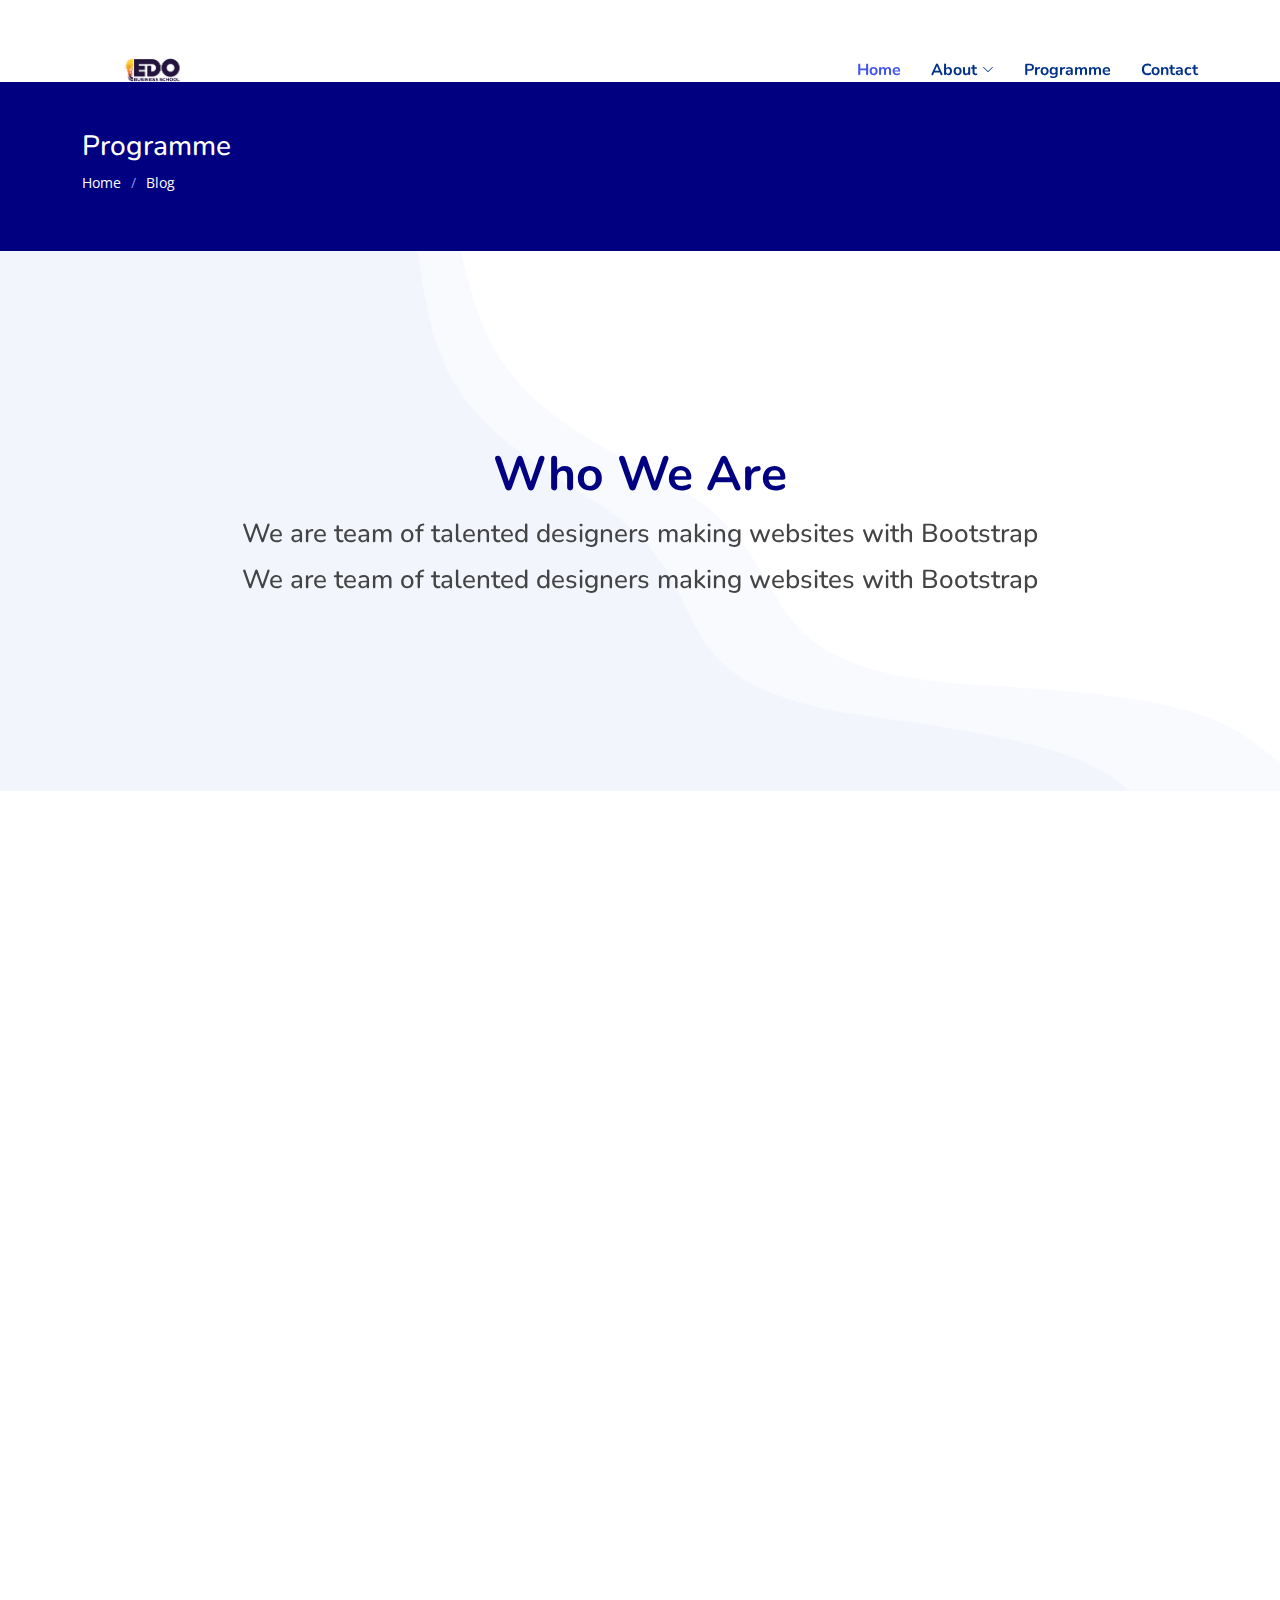
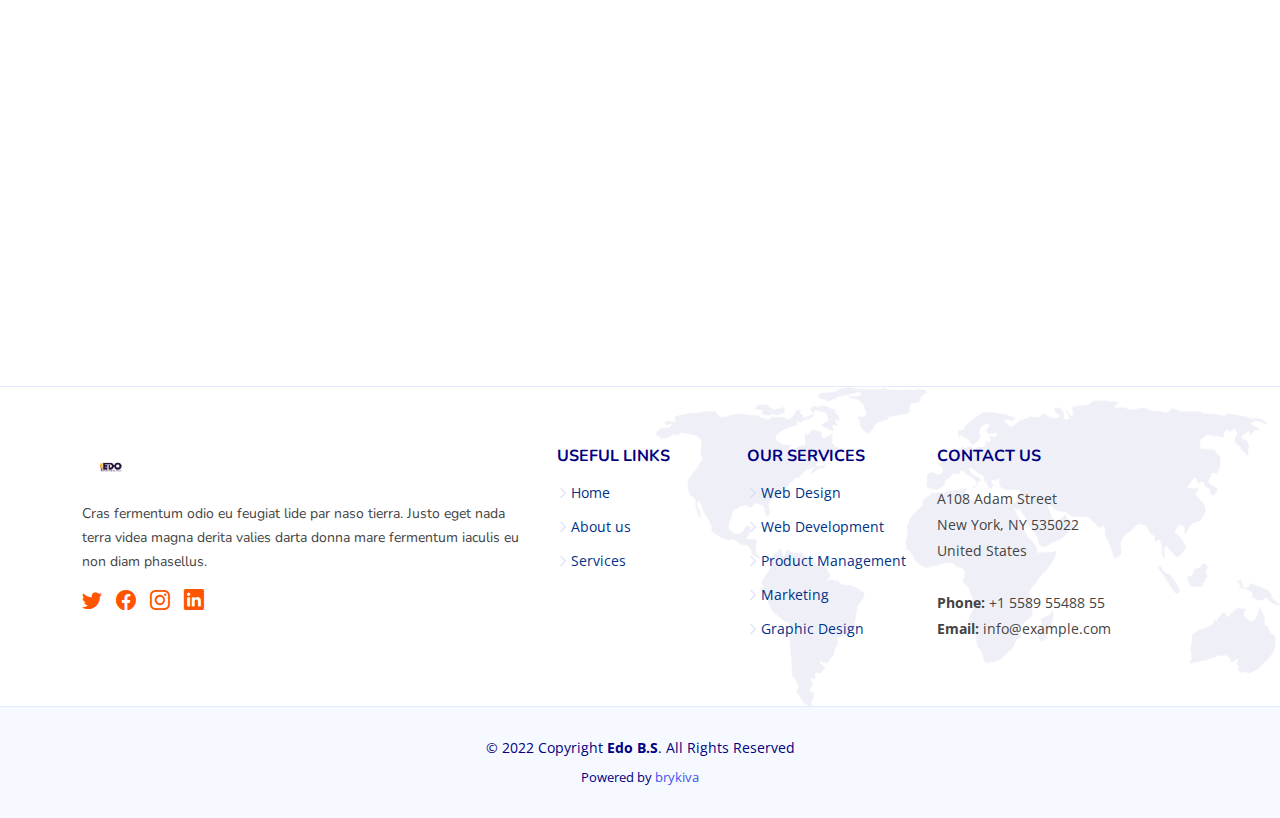
<file: program.html>
<!DOCTYPE html>
<html lang="en">

<head>
  <meta charset="utf-8">
  <meta content="width=device-width, initial-scale=1.0" name="viewport">

  <title>Edo B.S</title>
  <meta content="" name="description">

  <meta content="" name="keywords">

  <!-- Favicons -->
  <link href="assets/img/favicon.png" rel="icon">
  <link href="assets/img/apple-touch-icon.png" rel="apple-touch-icon">

  <!-- Google Fonts -->
  <link href="https://fonts.googleapis.com/css?family=Open+Sans:300,300i,400,400i,600,600i,700,700i|Nunito:300,300i,400,400i,600,600i,700,700i|Poppins:300,300i,400,400i,500,500i,600,600i,700,700i" rel="stylesheet">

  <!-- Vendor CSS Files -->
  <link href="assets/vendor/bootstrap/css/bootstrap.min.css" rel="stylesheet">
  <link href="assets/vendor/bootstrap-icons/bootstrap-icons.css" rel="stylesheet">
  <link href="assets/vendor/aos/aos.css" rel="stylesheet">
  <link href="assets/vendor/remixicon/remixicon.css" rel="stylesheet">
  <link href="assets/vendor/swiper/swiper-bundle.min.css" rel="stylesheet">
  <link href="assets/vendor/glightbox/css/glightbox.min.css" rel="stylesheet">

  <!-- Template Main CSS File -->
  <link href="assets/css/style.css" rel="stylesheet">

  <!-- =======================================================
  * Template Name: Edo B.S - v1.7.0
  * Template URL: https://bootstrapmade.com/Edo B.S-bootstrap-startup-template/
  * Author: BootstrapMade.com
  * License: https://bootstrapmade.com/license/
  ======================================================== -->
</head>

<body>

  <header id="header" class="header fixed-top">
    <div class="container-fluid container-xl d-flex align-items-center justify-content-between">

      <a href="index.html" class="logo d-flex align-items-center">
        <img src="assets/img/logo.png" alt="">
        
      </a>

      <nav id="navbar" class="navbar">
        <ul>
          <li><a class="nav-link scrollto active" href="index.html"> Home</a></li>
          <li class="dropdown"><a href="#"><span> About </span> <i class="bi bi-chevron-down"></i></a>
            <ul>
              <li><a href="team.html"> EBS Faculity </a></li>
              
             
            </ul>
          </li>
          
            <li><a  href="programme.html"> Programme </a></li>
           
          <li><a  href="contact.html"> Contact </a></li>

        </ul>
        <i class="bi bi-list mobile-nav-toggle"></i>
      </nav><!-- .navbar -->

    </div>
  </header> 

   <!-- ======= Breadcrumbs ======= -->
   <section class="breadcrumbs pt-5 pb-5">
    <div class="container">
      <h2>Programme</h2>
      <ol>
        <li><a href="index.html">Home</a></li>
        <li><a href="blog.html">Blog</a></li>
        <!-- <li>Blog Single</li> -->
      </ol>
      

    </div>
  </section><!-- End Breadcrumbs -->

  <!-- ======= Hero Section ======= -->
  <section id="hero" style="height: 60vh !important;" class="hero d-flex align-items-center">

    <div class="container">
      <div class="row">
        <div class="col-lg-12 text-center d-flex flex-column justify-content-center">
          <h1 data-aos="fade-up">
            Who We Are
          </h1>
          <h2 data-aos="fade-up" data-aos-delay="400">
            We are team of talented designers making websites with Bootstrap
          </h2>
          <h2 data-aos="fade-up" data-aos-delay="400">
            We are team of talented designers making websites with Bootstrap
          </h2>
        </div>
      </div>
    </div>

  </section><!-- End Hero -->

  <main id="main">

        <!-- ======= Features Section ======= -->
        <section id="features" class="features">

            <div class="container" data-aos="fade-up">
              <div class="row feture-tabs" data-aos="fade-up">
                <div class="col-lg-6">
                    <img src="assets/img/features-2.png" class="img-fluid" alt="">
                  </div>
                <div class="col-lg-6">
                  <h3>Neque officiis dolore maiores et exercitationem quae est seda lidera pat claero</h3>  
                  <!-- Tab Content -->
                  <div class="tab-content">
      
                    <div class="tab-pane fade show active" id="tab1">
                      <p>Consequuntur inventore voluptates consequatur aut vel et. Eos doloribus expedita. Sapiente atque consequatur minima nihil quae aspernatur quo suscipit voluptatem.</p>
                      <div class="d-flex align-items-center mb-2">
                        <i class="bi bi-check2"></i>
                        <h4>Repudiandae rerum velit modi et officia quasi facilis</h4>
                      </div>
                      <p>Laborum omnis voluptates voluptas qui sit aliquam blanditiis. Sapiente minima commodi dolorum non eveniet magni quaerat nemo et.</p>
                      <div class="d-flex align-items-center mb-2">
                        <i class="bi bi-check2"></i>
                        <h4>Incidunt non veritatis illum ea ut nisi</h4>
                      </div>
                      <p>Non quod totam minus repellendus autem sint velit. Rerum debitis facere soluta tenetur. Iure molestiae assumenda sunt qui inventore eligendi voluptates nisi at. Dolorem quo tempora. Quia et perferendis.</p>
                    </div><!-- End Tab 1 Content -->
      
                  </div>
      
                </div>
      
              </div><!-- End Feature Tabs -->
      
              <!-- Feature Icons -->
              <div class="row feature-icons" data-aos="fade-up">
                <h3 class=" pt-4 pb-4 text-white" style="background:#000080;">Ratione mollitia eos ab laudantium rerum beatae quo</h3>
      
                <div class="row">
                  <div class="col-xl-12 d-flex content">
                    <div class="row mt-4 align-self-center gy-4">
      
                      <div class="col-md-8 icon-box" data-aos="fade-up">
                        <i class="bi bi-check2-all"></i>
                        <div>
                          <h4>Corporis voluptates sit</h4>
                          <p>Consequuntur sunt aut quasi enim aliquam quae harum pariatur laboris nisi ut aliquip</p>
                        </div>
                      </div>
      
                      <div class="col-md-8 icon-box" data-aos="fade-up" data-aos-delay="100">
                        <i class="bi bi-check2-all"></i>
                        <div>
                          <h4>Ullamco laboris nisi</h4>
                          <p>Excepteur sint occaecat cupidatat non proident, sunt in culpa qui officia deserunt</p>
                        </div>
                      </div>
      
                      <div class="col-md-8 icon-box" data-aos="fade-up" data-aos-delay="200">
                        <i class="bi bi-check2-all"></i>
                        <div>
                          <h4>Labore consequatur</h4>
                          <p>Aut suscipit aut cum nemo deleniti aut omnis. Doloribus ut maiores omnis facere</p>
                        </div>
                      </div>

                      <div class="col-md-8 icon-box" data-aos="fade-up" data-aos-delay="200">
                        <i class="bi bi-check2-all"></i>
                        <div>
                          <h4>Labore consequatur</h4>
                          <p>Aut suscipit aut cum nemo deleniti aut omnis. Doloribus ut maiores omnis facere</p>
                        </div>
                      </div>
      
                    </div>
                  </div>
      
                </div>
      
              </div><!-- End Feature Icons -->
      
            </div>
      
          </section><!-- End Features Section -->




  </main><!-- End #main -->

  <!-- ======= Footer ======= -->
  <footer id="footer" class="footer">


    <div class="footer-top">
      <div class="container">
        <div class="row gy-4">
          <div class="col-lg-5 col-md-12 footer-info">
            <a href="index.html" class="logo d-flex align-items-center">
              <img src="assets/img/logo.png" alt="">
              
            </a>
            <p>Cras fermentum odio eu feugiat lide par naso tierra. Justo eget nada terra videa magna derita valies darta donna mare fermentum iaculis eu non diam phasellus.</p>
            <div class="social-links mt-3">
              <a href="#" class="twitter"><i class="bi bi-twitter"></i></a>
              <a href="#" class="facebook"><i class="bi bi-facebook"></i></a>
              <a href="#" class="instagram"><i class="bi bi-instagram"></i></a>
              <a href="#" class="linkedin"><i class="bi bi-linkedin"></i></a>
            </div>
          </div>

          <div class="col-lg-2 col-6 footer-links">
            <h4>Useful Links</h4>
            <ul>
              <li><i class="bi bi-chevron-right"></i> <a href="#">Home</a></li>
              <li><i class="bi bi-chevron-right"></i> <a href="#">About us</a></li>
              <li><i class="bi bi-chevron-right"></i> <a href="#">Services</a></li>
              
                
            </ul>
          </div>

          <div class="col-lg-2 col-6 footer-links">
            <h4>Our Services</h4>
            <ul>
              <li><i class="bi bi-chevron-right"></i> <a href="#">Web Design</a></li>
              <li><i class="bi bi-chevron-right"></i> <a href="#">Web Development</a></li>
              <li><i class="bi bi-chevron-right"></i> <a href="#">Product Management</a></li>
              <li><i class="bi bi-chevron-right"></i> <a href="#">Marketing</a></li>
              <li><i class="bi bi-chevron-right"></i> <a href="#">Graphic Design</a></li>
            </ul>
          </div>

          <div class="col-lg-3 col-md-12 footer-contact text-center text-md-start">
            <h4>Contact Us</h4>
            <p>
              A108 Adam Street <br>
              New York, NY 535022<br>
              United States <br><br>
              <strong>Phone:</strong> +1 5589 55488 55<br>
              <strong>Email:</strong> info@example.com<br>
            </p>

          </div>

        </div>
      </div>
    </div>

    <div class="container">
      <div class="copyright">
        &copy;  2022 Copyright <strong><span>Edo B.S</span></strong>. All Rights Reserved
      </div>
      <div class="credits">
        Powered by <a href="https://bootstrapmade.com/">brykiva</a>
      </div>
    </div>
  </footer><!-- End Footer -->

  <a href="#" class="back-to-top d-flex align-items-center justify-content-center"><i class="bi bi-arrow-up-short"></i></a>

  <!-- Vendor JS Files -->
  <script src="assets/vendor/bootstrap/js/bootstrap.bundle.js"></script>
  <script src="assets/vendor/aos/aos.js"></script>
  <script src="assets/vendor/php-email-form/validate.js"></script>
  <script src="assets/vendor/swiper/swiper-bundle.min.js"></script>
  <script src="assets/vendor/purecounter/purecounter.js"></script>
  <script src="assets/vendor/isotope-layout/isotope.pkgd.min.js"></script>
  <script src="assets/vendor/glightbox/js/glightbox.min.js"></script>

  <!-- Template Main JS File -->
  <script src="assets/js/main.js"></script>

</body>

</html>
</file>
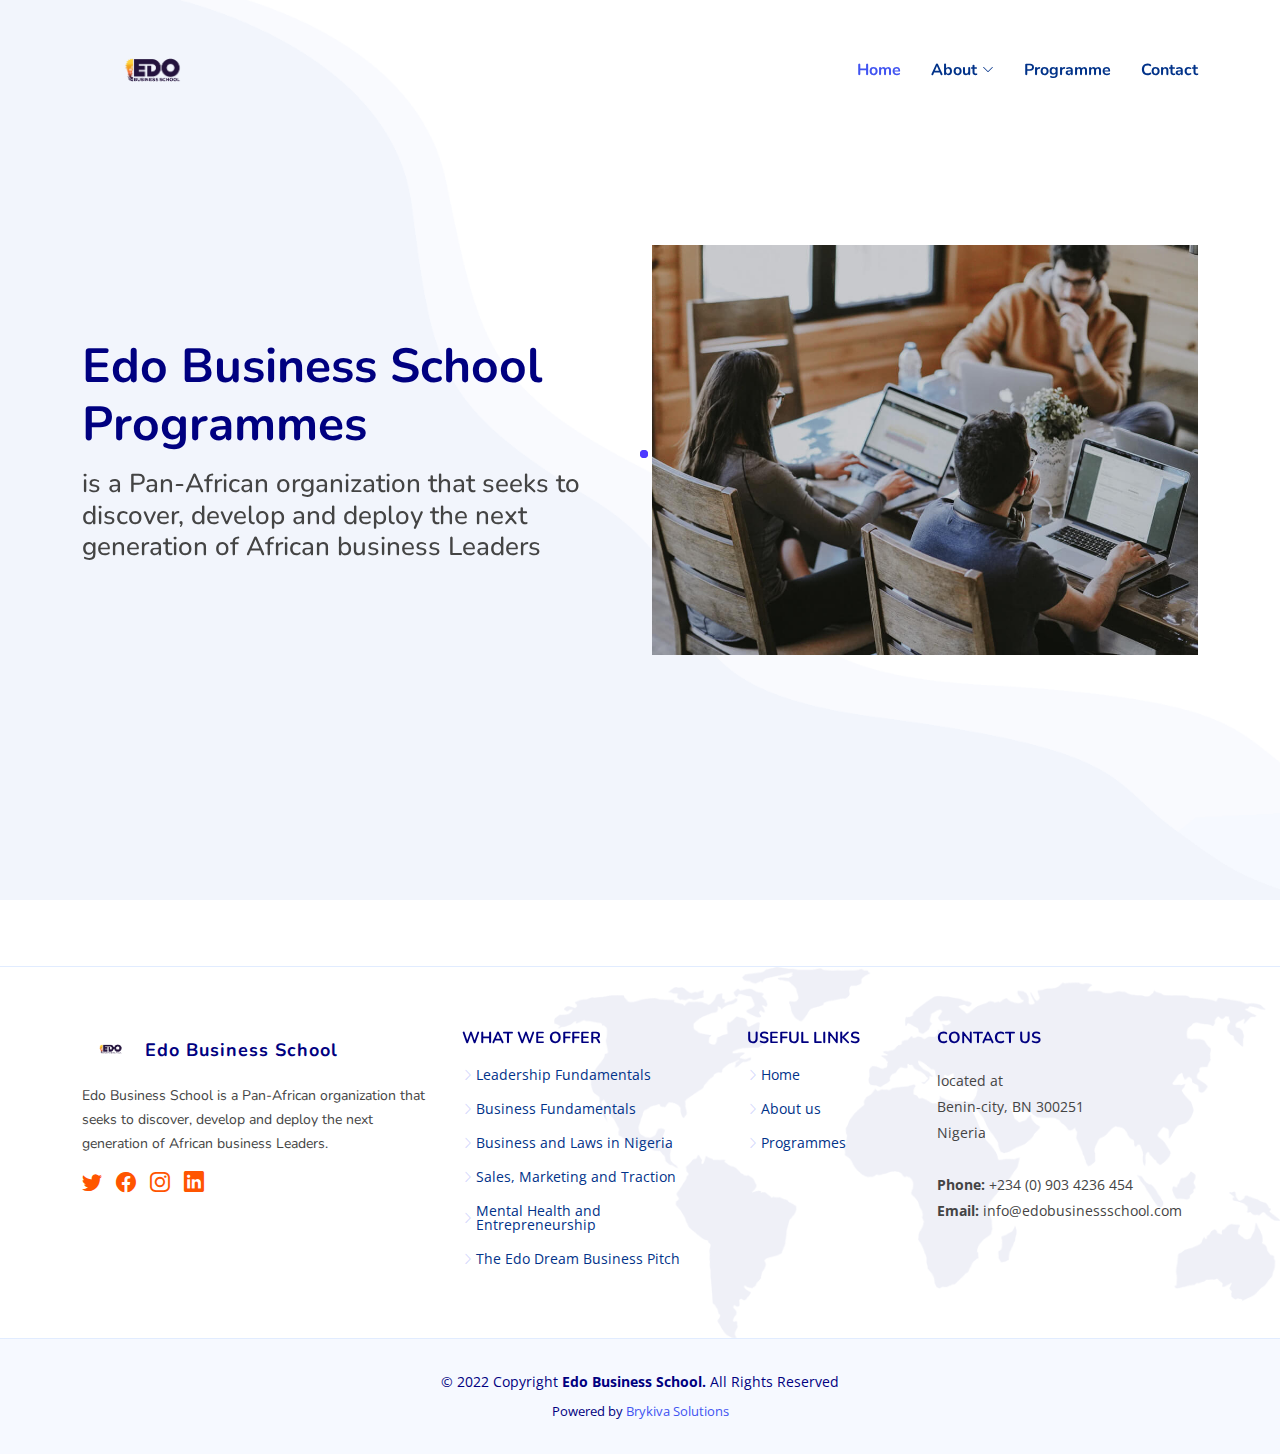
<file: programme.html>
<html lang="en">
<head>
    <meta charset="UTF-8">
    <meta http-equiv="X-UA-Compatible" content="IE=edge">
    <meta name="viewport" content="width=device-width, initial-scale=1.0">
    <title>Programmes</title>
    <link href="assets/css/custom.css" rel="stylesheet">
    <title> Course : Edo Business School  </title>
    <meta content="" name="Edo Business School is a Pan-African organization that seeks to discover, develop and deploy the next generation of African business Leaders">
    <meta content="" name="Edo, Business, School, Pan-African, discover, school, develop, African, business, Leaders">
    <!-- Favicons -->
    <link href="assets/img/logo.png" rel="icon">
    <link href="assets/img/logo.png" rel="apple-touch-icon">
  
    <!-- Google Fonts -->
    <link href="https://fonts.googleapis.com/css?family=Open+Sans:300,300i,400,400i,600,600i,700,700i|Nunito:300,300i,400,400i,600,600i,700,700i|Poppins:300,300i,400,400i,500,500i,600,600i,700,700i" rel="stylesheet">
  
    <!-- Vendor CSS Files -->
    <link href="assets/vendor/bootstrap/css/bootstrap.min.css" rel="stylesheet">
    <link href="assets/vendor/bootstrap-icons/bootstrap-icons.css" rel="stylesheet">
    <link href="assets/vendor/aos/aos.css" rel="stylesheet">
    <link href="assets/vendor/remixicon/remixicon.css" rel="stylesheet">
    <link href="assets/vendor/swiper/swiper-bundle.min.css" rel="stylesheet">
    <link href="assets/vendor/glightbox/css/glightbox.min.css" rel="stylesheet">
  
    <!-- Template Main CSS File -->
    <link href="assets/css/style.css" rel="stylesheet">


    <style>
      #loader {
        border: 5px solid #f3f3f3;
        border-radius: 50%;
        border-top: 5px solid #3498db;
        width: 20;
        margin: 10px;
        height: 20;
        -webkit-animation: spin 2s linear infinite; /* Safari */
        animation: spin 2s linear infinite;
      }
      
      /* Safari */
      @-webkit-keyframes spin {
        0% { -webkit-transform: rotate(0deg); }
        100% { -webkit-transform: rotate(360deg); }
      }
      
      @keyframes spin {
        0% { transform: rotate(0deg); }
        100% { transform: rotate(360deg); }
      }
      </style>

    <style>

      /* The Modal (background) */
      .modal {
        display: none; /* Hidden by default */
        position: fixed; /* Stay in place */
        z-index: 1; /* Sit on top */
        padding-top: 200px; /* Location of the box */
        left: 0;
        top: 0;
        width: 100%; /* Full width */
        height: 100%; /* Full height */
        overflow: auto; /* Enable scroll if needed */
        background-color: rgb(0,0,0); /* Fallback color */
        background-color: rgba(0,0,0,0.4); /* Black w/ opacity */
      }
      
      /* Modal Content */
      .modal-content {
        background-color: #fefefe;
        margin: auto;
        padding: 20px;
        border: 1px solid #888;
        width: 80%;
      }
      
      /* The Close Button */
      .close {
        color: #aaaaaa;
        float: right;
        font-size: 28px;
        font-weight: bold;
      }
      
     

      .close:hover,
      .close:focus {
        color: #000;
        text-decoration: none;
        cursor: pointer;
      }
      </style>
</head>
<body>
  <!-- The Modal -->
<div id="myModal" class="modal">

  <!-- Modal content -->
  <div class="modal-content">
    <span class="close">&times;</span>
  
  
      
      <center>
        <div style="border-radius:200px; height:200px; width:200px; background: #F8FAF5; margin:0 auto;">
          <i class="checkmark">✓</i>
        </div>
          <div id="loading_show"><h5 class="h5-top">Getting link</h5><div id="loader"></div></div>
     
          <div id="video"></div>
           <a id="video2"></a>
           

          <h1>Success</h1> 
          <p>We received your purchase request;<br/> we'll be in touch shortly!</p>
        </center>
      
       

  </div>

</div>



    <div class="lds-ripple" id="lds-ripple"><div></div><div></div></div>

     <!-- ======= Header ======= -->
     <header id="header" class="header fixed-top">
      <div class="container-fluid container-xl d-flex align-items-center justify-content-between">
  
        <a href="index.html" class="logo d-flex align-items-center">
          <img src="assets/img/logo.png" alt="">
          
        </a>
  
        <nav id="navbar" class="navbar">
          <ul>
            <li><a class="nav-link scrollto active" href="index.html"> Home</a></li>
            <li class="dropdown"><a href="#"><span> About </span> <i class="bi bi-chevron-down"></i></a>
              <ul>
                <li><a href="team.html"> EBS Faculity </a></li>
                
               
              </ul>
            </li>
            
              <li><a  href="programme.html"> Programme </a></li>
             
            <li><a  href="contact.html"> Contact </a></li>
  
          </ul>
          <i class="bi bi-list mobile-nav-toggle"></i>
        </nav><!-- .navbar -->
  
      </div>
    </header> 
  <!-- End Header -->


  <section id="hero" class="hero d-flex align-items-center">

    <div class="container">
      <div class="row">
        <div class="col-lg-6 d-flex flex-column justify-content-center">
          <h1 data-aos="fade-up"> Edo Business School Programmes  </h1>
          <h2 data-aos="fade-up" data-aos-delay="400"> is a Pan-African organization that seeks to discover, develop and deploy the next generation of African business Leaders </h2>
          <div data-aos="fade-up" data-aos-delay="600">
            <div class="text-center text-lg-start">
              <!-- <a href="programme.html" class="btn-get-started scrollto d-inline-flex align-items-center justify-content-center align-self-center">
                <span> Programmes </span>
                <i class="bi bi-arrow-right"></i>
              </a> -->
              <!-- <a href="index.html#admit" class="btn-get-started scrollto d-inline-flex align-items-center justify-content-center align-self-center">
                <span> Admission & Fees </span>
                <i class="bi bi-arrow-right"></i>
              </a> -->
            </div>
          </div>
        </div>
        <div class="col-lg-6 hero-img" data-aos="zoom-out" data-aos-delay="200">
          <img src="assets/img/blog/blog-recent-5.jpg" class="img-fluid" alt="">
        </div>
      </div>
    </div>

  </section><!-- End Hero -->
  
  <div class="col-lg-12 d-flex flex-row justify-content-center">
    <h1 data-aos="fade-up" class="space"> Edo Business Course  </h1>
    <!-- <button id="myBtn">Open Modal</button> -->
   </div>
  



<center class="list">
    <div id="grid">
        <!-- <div id="data">

          </div> -->
       
        
    </div>
    
</center>
   

<footer id="footer" class="footer">
  <div class="footer-top">
    <div class="container">
      <div class="row gy-4">
        <div class="col-lg-4 col-md-12 footer-info">
          <a href="index.html" class="logo d-flex align-items-center">
            <img src="assets/img/logo.png" alt="">
            <span class="cusspan">Edo Business School</span>
          </a>
          <p> Edo Business School is a Pan-African organization that seeks to discover, develop and deploy the next generation of African business Leaders. </p>
          <div class="social-links mt-3">
            <a href="#" class="twitter"><i class="bi bi-twitter"></i></a>
            <a href="#" class="facebook"><i class="bi bi-facebook"></i></a>
            <a href="#" class="instagram"><i class="bi bi-instagram"></i></a>
            <a href="#" class="linkedin"><i class="bi bi-linkedin"></i></a>
          </div>
        </div>

        <div class="col-lg-3 col-6 footer-links">
          <h4> What we Offer </h4>
          <ul>
            <li><i class="bi bi-chevron-right"></i> <a href="#">Leadership Fundamentals </a></li>
            <li><i class="bi bi-chevron-right"></i> <a href="#">Business Fundamentals </a></li>
            <li><i class="bi bi-chevron-right"></i> <a href="#">Business and Laws in Nigeria </a></li>
            <li><i class="bi bi-chevron-right"></i> <a href="#">Sales, Marketing and Traction </a></li>
            <li><i class="bi bi-chevron-right"></i> <a href="#">Mental Health and Entrepreneurship </a></li>
            <li><i class="bi bi-chevron-right"></i> <a href="#">The Edo Dream Business Pitch   </a></li>
          </ul>
        </div>
        <div class="col-lg-2 col-6 footer-links">
          <h4>Useful Links</h4>
          <ul>
            <li><i class="bi bi-chevron-right"></i> <a href="#">Home</a></li>
            <li><i class="bi bi-chevron-right"></i> <a href="#">About us</a></li>
            <li><i class="bi bi-chevron-right"></i> <a href="#">Programmes </a></li>
            
              
          </ul>
        </div>
        <div class="col-lg-3 col-md-12 footer-contact text-center text-md-start">
          <h4> Contact Us </h4>
          <p>
            located at <br>
            Benin-city, BN 300251 <br>
            Nigeria <br><br>
            <strong>Phone:</strong> +234 (0) 903 4236 454 <br>
            <strong>Email:</strong> info@edobusinessschool.com <br>
          </p>
        </div>

      </div>
    </div>
  </div>

  <div class="container">
    <div class="copyright">
      &copy;  2022 Copyright <strong><span> Edo Business School. </span></strong> 
             All Rights Reserved
    </div>
    <div class="credits">
      Powered by <a href="https://brykiva.com/"> Brykiva Solutions </a>
    </div>
  </div>
</footer><!-- End Footer -->

    
  <a href="#" class="back-to-top d-flex align-items-center justify-content-center"><i class="bi bi-arrow-up-short"></i></a>




  <script>
    // Get the modal
    var modal = document.getElementById("myModal");
    
    // Get the button that opens the modal
   
    
    // Get the <span> element that closes the modal
    var span = document.getElementsByClassName("close")[0];
    
    var video = document.getElementById('video')
    var loader = document.getElementById('loading_show')
    video.style.display = "none";
    var video2 = document.getElementById('video2')
    video2.style.display = "none";
    // When the user clicks on <span> (x), close the modal
    span.onclick = function() {
      modal.style.display = "none";
      video.style.display = "none";
      video2.style.display = "none";
      loader.style.display = "block";
    }
    
    // When the user clicks anywhere outside of the modal, close it
    window.onclick = function(event) {
      if (event.target == modal) {
        // modal.style.display = "none";
      }
    }
    </script>
  <!-- Vendor JS Files -->
  <script src="assets/vendor/bootstrap/js/bootstrap.bundle.js"></script>
  <script src="assets/vendor/aos/aos.js"></script>
  <script src="assets/vendor/php-email-form/validate.js"></script>
  <script src="assets/vendor/swiper/swiper-bundle.min.js"></script>
  <script src="assets/vendor/purecounter/purecounter.js"></script>
  <script src="assets/vendor/isotope-layout/isotope.pkgd.min.js"></script>
  <script src="assets/vendor/glightbox/js/glightbox.min.js"></script>

  <!-- Main JS File -->
  <script src="assets/js/main.js"></script>
</body>

<script src="https://js.paystack.co/v2/inline.js"></script>
<script src="./assets/js/custom.js"></script>
<script>
function testJS(object){
    let params = JSON.stringify(object);
        url = `detail.html?info=${params}`;
        document.location.href = url;
}


    const proxyurl = "https://brykiva.herokuapp.com/api/post";
fetch(proxyurl)
  .then(response => response)
  .then(data => {
    const resData = data.json().then(value =>{
        // let objTo = document.getElementById('grid');
    let ripple =  document.getElementById("lds-ripple")
    ripple.style.display = "none";
        value.map((e)=>{
            let grid = document.getElementById("grid");
            let objTo = document.createElement('div');
            let divtest = document.createElement("div");
            let container = document.createElement('div')
            let img = document.createElement("img");
            let p = document.createElement("p");
            let a = document.createElement('button')
            let h4 = document.createElement("h4");
            a.onclick = function(){
                 testJS(e);
                // payWithPaystack({amount: e.price, postid: e._id})
            };
            // a.addEventListener("click", payWithPaystack());
          
            img.src = e.video
             img.style = "width:100%";

            divtest.classList.add("card");
          
            objTo.classList.add('item');
            
            container.classList.add('container');
            
            a.classList.add("button1");
           
            h4.innerHTML = e.title
            a.innerText = "View Course"
            // divtest.innerHTML = e.title
            p.innerHTML = e.description.toString().substring(0, 100)+"...";

            grid.appendChild(objTo);
            divtest.appendChild(img);
            objTo.appendChild(divtest);
           
            container.appendChild(h4)
            container.appendChild(p)
            container.appendChild(a)

            divtest.appendChild(container);
           
           
           
            
            
            // const node = document.createElement('div');
          
            // // const textnode = document.createTextNode(e.userId);
            // // node.appendChild(textnode);
            // document.getElementById('data').appendChild(node);
        })
    });
  })
  .catch((err) => console.log("Can’t access " + url + " response. Blocked by browser?" + err));
</script>
</html>
</file>
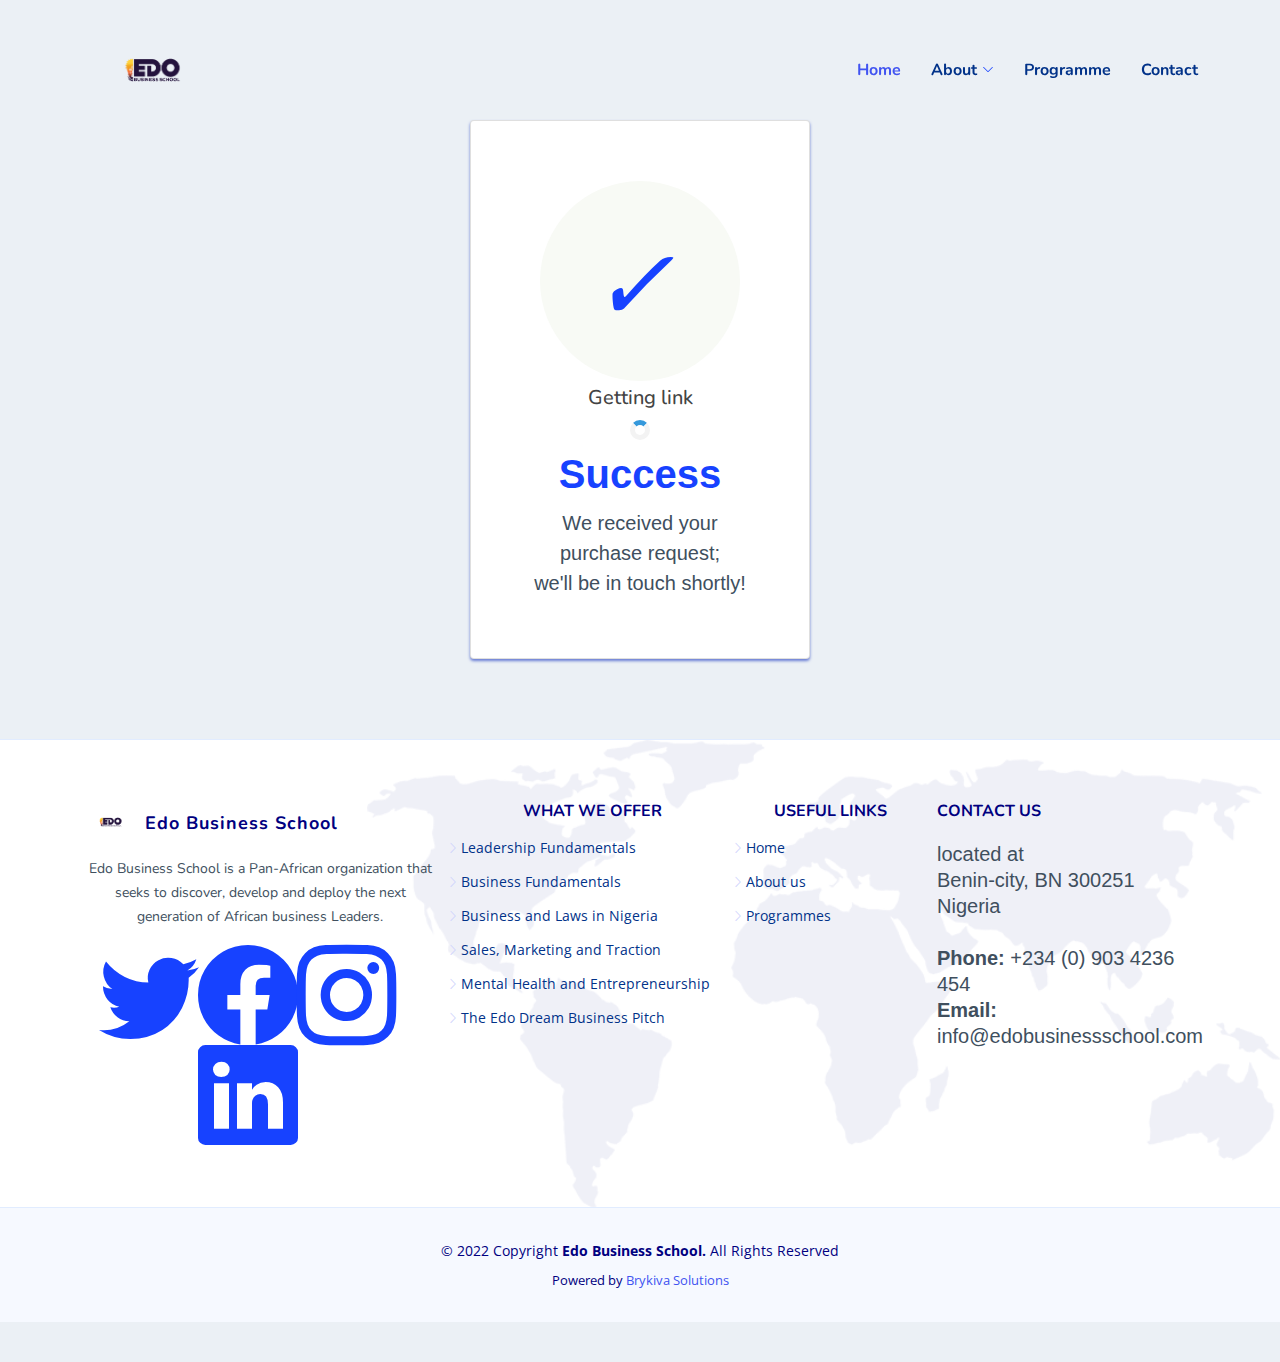
<file: success.html>
<html lang="en">
<head>
    <meta charset="UTF-8">
    <meta http-equiv="X-UA-Compatible" content="IE=edge">
    <meta name="viewport" content="width=device-width, initial-scale=1.0">
    <title>Document</title>
    <link href="assets/css/custom.css" rel="stylesheet">
    <title> Course : Edo Business School  </title>
    <meta content="" name="Edo Business School is a Pan-African organization that seeks to discover, develop and deploy the next generation of African business Leaders">
    <meta content="" name="Edo, Business, School, Pan-African, discover, school, develop, African, business, Leaders">
    <!-- Favicons -->
    <link href="assets/img/logo.png" rel="icon">
    <link href="assets/img/logo.png" rel="apple-touch-icon">
  
    <!-- Google Fonts -->
    <link href="https://fonts.googleapis.com/css?family=Open+Sans:300,300i,400,400i,600,600i,700,700i|Nunito:300,300i,400,400i,600,600i,700,700i|Poppins:300,300i,400,400i,500,500i,600,600i,700,700i" rel="stylesheet">
  
    <!-- Vendor CSS Files -->
    <link href="assets/vendor/bootstrap/css/bootstrap.min.css" rel="stylesheet">
    <link href="assets/vendor/bootstrap-icons/bootstrap-icons.css" rel="stylesheet">
    <link href="assets/vendor/aos/aos.css" rel="stylesheet">
    <link href="assets/vendor/remixicon/remixicon.css" rel="stylesheet">
    <link href="assets/vendor/swiper/swiper-bundle.min.css" rel="stylesheet">
    <link href="assets/vendor/glightbox/css/glightbox.min.css" rel="stylesheet">
  
    <!-- Template Main CSS File -->
    <link href="assets/css/style.css" rel="stylesheet">
    <style>
        #loader {
          border: 5px solid #f3f3f3;
          border-radius: 50%;
          border-top: 5px solid #3498db;
          width: 20;
          margin: 10px;
          height: 20;
          -webkit-animation: spin 2s linear infinite; /* Safari */
          animation: spin 2s linear infinite;
        }
        
        /* Safari */
        @-webkit-keyframes spin {
          0% { -webkit-transform: rotate(0deg); }
          100% { -webkit-transform: rotate(360deg); }
        }
        
        @keyframes spin {
          0% { transform: rotate(0deg); }
          100% { transform: rotate(360deg); }
        }
        </style>
    <style>
        body {
          text-align: center;
          padding: 40px 0;
          background: #EBF0F5;
        }
          h1 {
            color: #1742ff;
            font-family: "Nunito Sans", "Helvetica Neue", sans-serif;
            font-weight: 900;
            font-size: 40px;
            margin-bottom: 10px;
          }
          p {
            color: #404F5E;
            font-family: "Nunito Sans", "Helvetica Neue", sans-serif;
            font-size:20px;
            margin: 0;
          }
        i {
          color: #1742ff;
          font-size: 100px;
          line-height: 200px;
          margin-left:-15px;
        }
        .card {

          background: white;
          padding: 60px;
          border-radius: 4px;
          box-shadow: 0 2px 3px #687cd4;
          display: inline-block;
          margin: 80px auto;
        }

        .h5-top{
            margin: 5px;
        }
      </style>
</head>
<body>
    
     <!-- ======= Header ======= -->
     <header id="header" class="header fixed-top">
      <div class="container-fluid container-xl d-flex align-items-center justify-content-between">
  
        <a href="index.html" class="logo d-flex align-items-center">
          <img src="assets/img/logo.png" alt="">
          
        </a>
  
        <nav id="navbar" class="navbar">
          <ul>
            <li><a class="nav-link scrollto active" href="index.html"> Home</a></li>
            <li class="dropdown"><a href="#"><span> About </span> <i class="bi bi-chevron-down"></i></a>
              <ul>
                <li><a href="team.html"> EBS Faculity </a></li>
                
               
              </ul>
            </li>
            
              <li><a  href="programme.html"> Programme </a></li>
             
            <li><a  href="contact.html"> Contact </a></li>
  
          </ul>
          <i class="bi bi-list mobile-nav-toggle"></i>
        </nav><!-- .navbar -->
  
      </div>
    </header> 
  <!-- End Header -->



  <div class="card">
    <div style="border-radius:200px; height:200px; width:200px; background: #F8FAF5; margin:0 auto;">
      <i class="checkmark">✓</i>
    </div>
    <center>
        <div id="loading_show"><h5 class="h5-top">Getting link</h5><div id="loader"></div></div></center>
    
      <h1>Success</h1> 
      <p>We received your purchase request;<br/> we'll be in touch shortly!</p>
    </div>
   
    <footer id="footer" class="footer">
      <div class="footer-top">
        <div class="container">
          <div class="row gy-4">
            <div class="col-lg-4 col-md-12 footer-info">
              <a href="index.html" class="logo d-flex align-items-center">
                <img src="assets/img/logo.png" alt="">
                <span class="cusspan">Edo Business School</span>
              </a>
              <p> Edo Business School is a Pan-African organization that seeks to discover, develop and deploy the next generation of African business Leaders. </p>
              <div class="social-links mt-3">
                <a href="#" class="twitter"><i class="bi bi-twitter"></i></a>
                <a href="#" class="facebook"><i class="bi bi-facebook"></i></a>
                <a href="#" class="instagram"><i class="bi bi-instagram"></i></a>
                <a href="#" class="linkedin"><i class="bi bi-linkedin"></i></a>
              </div>
            </div>
  
            <div class="col-lg-3 col-6 footer-links">
              <h4> What we Offer </h4>
              <ul>
                <li><i class="bi bi-chevron-right"></i> <a href="#">Leadership Fundamentals </a></li>
                <li><i class="bi bi-chevron-right"></i> <a href="#">Business Fundamentals </a></li>
                <li><i class="bi bi-chevron-right"></i> <a href="#">Business and Laws in Nigeria </a></li>
                <li><i class="bi bi-chevron-right"></i> <a href="#">Sales, Marketing and Traction </a></li>
                <li><i class="bi bi-chevron-right"></i> <a href="#">Mental Health and Entrepreneurship </a></li>
                <li><i class="bi bi-chevron-right"></i> <a href="#">The Edo Dream Business Pitch   </a></li>
              </ul>
            </div>
            <div class="col-lg-2 col-6 footer-links">
              <h4>Useful Links</h4>
              <ul>
                <li><i class="bi bi-chevron-right"></i> <a href="#">Home</a></li>
                <li><i class="bi bi-chevron-right"></i> <a href="#">About us</a></li>
                <li><i class="bi bi-chevron-right"></i> <a href="#">Programmes </a></li>
                
                  
              </ul>
            </div>
            <div class="col-lg-3 col-md-12 footer-contact text-center text-md-start">
              <h4> Contact Us </h4>
              <p>
                located at <br>
                Benin-city, BN 300251 <br>
                Nigeria <br><br>
                <strong>Phone:</strong> +234 (0) 903 4236 454 <br>
                <strong>Email:</strong> info@edobusinessschool.com <br>
              </p>
            </div>
  
          </div>
        </div>
      </div>
  
      <div class="container">
        <div class="copyright">
          &copy;  2022 Copyright <strong><span> Edo Business School. </span></strong> 
                 All Rights Reserved
        </div>
        <div class="credits">
          Powered by <a href="https://brykiva.com/"> Brykiva Solutions </a>
        </div>
      </div>
    </footer><!-- End Footer -->

    
  <a href="#" class="back-to-top d-flex align-items-center justify-content-center"><i class="bi bi-arrow-up-short"></i></a>

  <!-- Vendor JS Files -->
  <script src="assets/vendor/bootstrap/js/bootstrap.bundle.js"></script>
  <script src="assets/vendor/aos/aos.js"></script>
  <script src="assets/vendor/php-email-form/validate.js"></script>
  <script src="assets/vendor/swiper/swiper-bundle.min.js"></script>
  <script src="assets/vendor/purecounter/purecounter.js"></script>
  <script src="assets/vendor/isotope-layout/isotope.pkgd.min.js"></script>
  <script src="assets/vendor/glightbox/js/glightbox.min.js"></script>

  <!-- Main JS File -->
  <script src="https://js.paystack.co/v2/inline.js"></script>
  <script src="./assets/js/custom.js"></script>
  <script src="assets/js/main.js"></script>
</body>



</html>
</file>
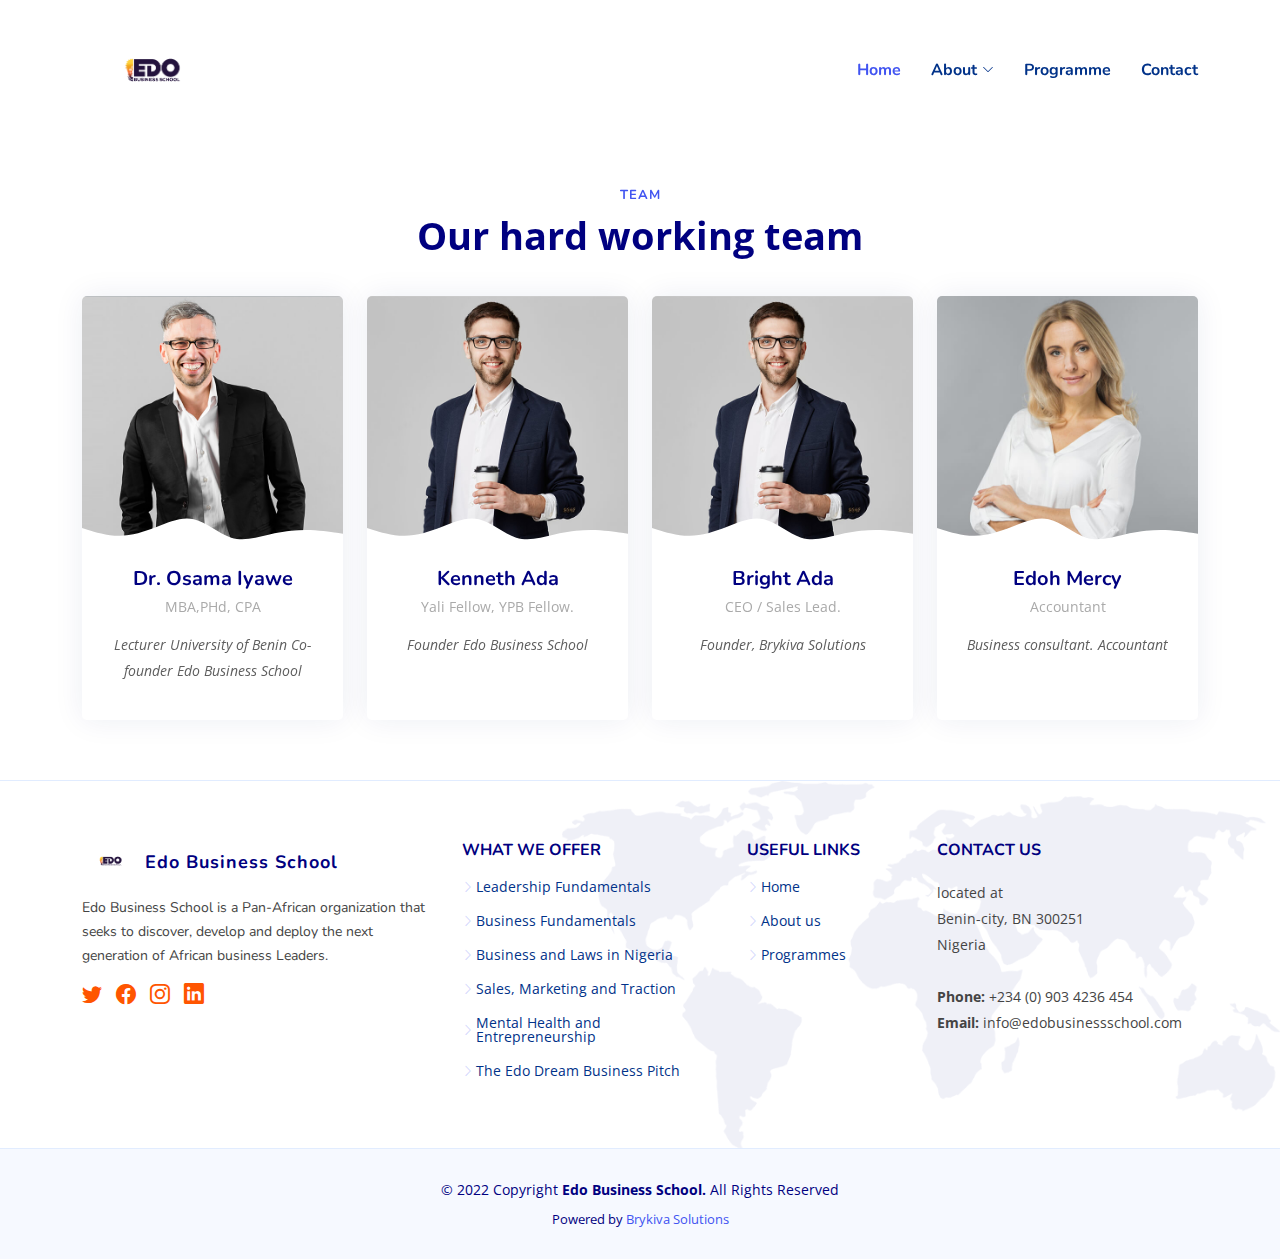
<file: team.html>
<!DOCTYPE html>
<html lang="en">
  <head>
    <meta charset="utf-8">
    <meta content="width=device-width, initial-scale=1.0" name="viewport">
    <title> Our Faculity Sample : Edo Business School </title>
    <meta content="" name="Edo Business School is a Pan-African organization that seeks to discover, develop and deploy the next generation of African business Leaders">
    <meta content="" name="Edo, Business, School, Pan-African, discover, school, develop, African, business, Leaders">
    <!-- Favicons -->
    <link href="assets/img/logo.png" rel="icon">
    <link href="assets/img/logo.png" rel="apple-touch-icon">
  
    <!-- Google Fonts -->
    <link href="https://fonts.googleapis.com/css?family=Open+Sans:300,300i,400,400i,600,600i,700,700i|Nunito:300,300i,400,400i,600,600i,700,700i|Poppins:300,300i,400,400i,500,500i,600,600i,700,700i" rel="stylesheet">
  
    <!-- Vendor CSS Files -->
    <link href="assets/vendor/bootstrap/css/bootstrap.min.css" rel="stylesheet">
    <link href="assets/vendor/bootstrap-icons/bootstrap-icons.css" rel="stylesheet">
    <link href="assets/vendor/aos/aos.css" rel="stylesheet">
    <link href="assets/vendor/remixicon/remixicon.css" rel="stylesheet">
    <link href="assets/vendor/swiper/swiper-bundle.min.css" rel="stylesheet">
    <link href="assets/vendor/glightbox/css/glightbox.min.css" rel="stylesheet">
  
    <!-- Template Main CSS File -->
    <link href="assets/css/style.css" rel="stylesheet">
  
  </head>
<body>

  <!-- ======= Header ======= -->
  <header id="header" class="header fixed-top">
    <div class="container-fluid container-xl d-flex align-items-center justify-content-between">

      <a href="index.html" class="logo d-flex align-items-center">
        <img src="assets/img/logo.png" alt="">
        
      </a>

      <nav id="navbar" class="navbar">
        <ul>
          <li><a class="nav-link scrollto active" href="index.html"> Home</a></li>
          <li class="dropdown"><a href="#"><span> About </span> <i class="bi bi-chevron-down"></i></a>
            <ul>
              <li><a href="team.html"> EBS Faculity </a></li>
              
             
            </ul>
          </li>
          
            <li><a  href="programme.html"> Programme </a></li>
           
          <li><a  href="contact.html"> Contact </a></li>

        </ul>
        <i class="bi bi-list mobile-nav-toggle"></i>
      </nav><!-- .navbar -->

    </div>
  </header> 
  <!-- End Header -->
  <!-- ======= Hero Section ======= -->
  <!-- <section id="hero" style="height: 60vh !important;" class="hero d-flex align-items-center">
    <div class="container">
      <div class="row">
        <div class="col-lg-6 d-flex flex-column justify-content-center">
          <h1 data-aos="fade-up">We offer modern solutions for growing your business</h1>
          <h2 data-aos="fade-up" data-aos-delay="400">We are team of talented designers making websites with Bootstrap</h2>
          <div data-aos="fade-up" data-aos-delay="600">
            <div class="text-center text-lg-start">
              <a href="#about" class="btn-get-started scrollto d-inline-flex align-items-center justify-content-center align-self-center">
                <span>Get Started</span>
                <i class="bi bi-arrow-right"></i>
              </a>
            </div>
          </div>
        </div>
        <div class="col-lg-6 hero-img" data-aos="zoom-out" data-aos-delay="200">
          <img src="assets/img/hero-img.png" class="img-fluid" alt="">
        </div>
      </div>
    </div>
  </section> -->
  <!-- End Hero -->

  <main id="main" style="padding-top: 10%;">
    <!-- ======= Team Section ======= -->
    <section id="team" class="team">

      <div class="container" data-aos="fade-up">

        <header class="section-header">
          <h2>Team</h2>
          <p>Our hard working team</p>
        </header>

        <div class="row gy-4">

          <div class="col-lg-3 col-md-6 d-flex align-items-stretch" data-aos="fade-up" data-aos-delay="100">
            <div class="member">
              <div class="member-img">
                <img src="assets/img/team/team-1.jpg" class="img-fluid" alt="">
                <div class="social">
                  <a href=""><i class="bi bi-twitter"></i></a>
                  <a href=""><i class="bi bi-facebook"></i></a>
                  <a href=""><i class="bi bi-instagram"></i></a>
                  <a href=""><i class="bi bi-linkedin"></i></a>
                </div>
              </div>
              <div class="member-info">
                <h4> Dr. Osama Iyawe </h4>
                <span> MBA,PHd, CPA </span>
                <p> Lecturer University of Benin
                  Co-founder Edo Business
                  School
                </p>
              </div>
            </div>
          </div>

          <div class="col-lg-3 col-md-6 d-flex align-items-stretch" data-aos="fade-up" data-aos-delay="300">
            <div class="member">
              <div class="member-img">
                <img src="assets/img/team/team-3.jpg" class="img-fluid" alt="">
                <div class="social">
                  <a href=""><i class="bi bi-twitter"></i></a>
                  <a href=""><i class="bi bi-facebook"></i></a>
                  <a href=""><i class="bi bi-instagram"></i></a>
                  <a href=""><i class="bi bi-linkedin"></i></a>
                </div>
              </div>
              <div class="member-info">
                <h4> Kenneth Ada </h4>
                <span>Yali Fellow, YPB Fellow.</span>
                <p> Founder Edo Business
                  School
                </p>
              </div>
            </div>
          </div>
          <div class="col-lg-3 col-md-6 d-flex align-items-stretch" data-aos="fade-up" data-aos-delay="300">
            <div class="member">
              <div class="member-img">
                <img src="assets/img/team/team-3.jpg" class="img-fluid" alt="">
                <div class="social">
                  <a href=""><i class="bi bi-twitter"></i></a>
                  <a href=""><i class="bi bi-facebook"></i></a>
                  <a href=""><i class="bi bi-instagram"></i></a>
                  <a href=""><i class="bi bi-linkedin"></i></a>
                </div>
              </div>
              <div class="member-info">
                <h4> Bright Ada </h4>
                <span> CEO / Sales Lead.</span>
                <p> 
                  Founder, Brykiva Solutions
                </p>
              </div>
            </div>
          </div>
          <div class="col-lg-3 col-md-6 d-flex align-items-stretch" data-aos="fade-up" data-aos-delay="400">
            <div class="member">
              <div class="member-img">
                <img src="assets/img/team/team-4.jpg" class="img-fluid" alt="">
                <div class="social">
                  <a href=""><i class="bi bi-twitter"></i></a>
                  <a href=""><i class="bi bi-facebook"></i></a>
                  <a href=""><i class="bi bi-instagram"></i></a>
                  <a href=""><i class="bi bi-linkedin"></i></a>
                </div>
              </div>
              <div class="member-info">
                <h4>Edoh Mercy</h4>
                <span>Accountant</span>
                <p> Business consultant.
                  Accountant
                </p>
              </div>
            </div>
          </div>

        </div>

      </div>

    </section><!-- End Team Section -->

  </main><!-- End #main -->

  <!-- ======= Footer ======= -->
  <footer id="footer" class="footer">
    <div class="footer-top">
      <div class="container">
        <div class="row gy-4">
          <div class="col-lg-4 col-md-12 footer-info">
            <a href="index.html" class="logo d-flex align-items-center">
              <img src="assets/img/logo.png" alt="">
              <span class="cusspan">Edo Business School</span>
            </a>
            <p> Edo Business School is a Pan-African organization that seeks to discover, develop and deploy the next generation of African business Leaders. </p>
            <div class="social-links mt-3">
              <a href="#" class="twitter"><i class="bi bi-twitter"></i></a>
              <a href="#" class="facebook"><i class="bi bi-facebook"></i></a>
              <a href="#" class="instagram"><i class="bi bi-instagram"></i></a>
              <a href="#" class="linkedin"><i class="bi bi-linkedin"></i></a>
            </div>
          </div>

          <div class="col-lg-3 col-6 footer-links">
            <h4> What we Offer </h4>
            <ul>
              <li><i class="bi bi-chevron-right"></i> <a href="#">Leadership Fundamentals </a></li>
              <li><i class="bi bi-chevron-right"></i> <a href="#">Business Fundamentals </a></li>
              <li><i class="bi bi-chevron-right"></i> <a href="#">Business and Laws in Nigeria </a></li>
              <li><i class="bi bi-chevron-right"></i> <a href="#">Sales, Marketing and Traction </a></li>
              <li><i class="bi bi-chevron-right"></i> <a href="#">Mental Health and Entrepreneurship </a></li>
              <li><i class="bi bi-chevron-right"></i> <a href="#">The Edo Dream Business Pitch   </a></li>
            </ul>
          </div>
          <div class="col-lg-2 col-6 footer-links">
            <h4>Useful Links</h4>
            <ul>
              <li><i class="bi bi-chevron-right"></i> <a href="#">Home</a></li>
              <li><i class="bi bi-chevron-right"></i> <a href="#">About us</a></li>
              <li><i class="bi bi-chevron-right"></i> <a href="#">Programmes </a></li>
              
                
            </ul>
          </div>
          <div class="col-lg-3 col-md-12 footer-contact text-center text-md-start">
            <h4> Contact Us </h4>
            <p>
              located at <br>
              Benin-city, BN 300251 <br>
              Nigeria <br><br>
              <strong>Phone:</strong> +234 (0) 903 4236 454 <br>
              <strong>Email:</strong> info@edobusinessschool.com <br>
            </p>
          </div>

        </div>
      </div>
    </div>

    <div class="container">
      <div class="copyright">
        &copy;  2022 Copyright <strong><span> Edo Business School. </span></strong> 
               All Rights Reserved
      </div>
      <div class="credits">
        Powered by <a href="https://brykiva.com/"> Brykiva Solutions </a>
      </div>
    </div>
  </footer><!-- End Footer -->

  <a href="#" class="back-to-top d-flex align-items-center justify-content-center"><i class="bi bi-arrow-up-short"></i></a>

  <!-- Vendor JS Files -->
  <script src="assets/vendor/bootstrap/js/bootstrap.bundle.js"></script>
  <script src="assets/vendor/aos/aos.js"></script>
  <script src="assets/vendor/php-email-form/validate.js"></script>
  <script src="assets/vendor/swiper/swiper-bundle.min.js"></script>
  <script src="assets/vendor/purecounter/purecounter.js"></script>
  <script src="assets/vendor/isotope-layout/isotope.pkgd.min.js"></script>
  <script src="assets/vendor/glightbox/js/glightbox.min.js"></script>

  <!-- Template Main JS File -->
  <script src="assets/js/main.js"></script>

</body>

</html>
</file>
<file: assets/css/style.css>
/**
* Template Name: FlexStart - v1.7.0
* Template URL: https://bootstrapmade.com/flexstart-bootstrap-startup-template/
* Author: BootstrapMade.com
* License: https://bootstrapmade.com/license/
*/

/*--------------------------------------------------------------
# General
--------------------------------------------------------------*/
:root {
  scroll-behavior: smooth;
}

body {
  font-family: "Open Sans", sans-serif;
  color: #444444;
}

a {
  color: #4154f1;
  text-decoration: none;
}

a:hover {
  color: #717ff5;
  text-decoration: none;
}

h1, h2, h3, h4, h5, h6 {
  font-family: "Nunito", sans-serif;
}

/*--------------------------------------------------------------
# Sections
--------------------------------------------------------------*/
section {
  padding: 5px 0;
  overflow: hidden;
}

.section-header {
  text-align: center;
  padding-bottom: 40px;
}
.section-header h2 {
  font-size: 13px;
  letter-spacing: 1px;
  font-weight: 700;
  margin: 0;
  color: #4154f1;
  text-transform: uppercase;
}
.section-header p {
  margin: 10px 0 0 0;
  padding: 0;
  font-size: 38px;
  line-height: 42px;
  font-weight: 700;
  color: #000080;
}
@media (max-width: 768px) {
  .section-header p {
    font-size: 28px;
    line-height: 32px;
  }
}

/*--------------------------------------------------------------
# Breadcrumbs
--------------------------------------------------------------*/
.breadcrumbs {
  padding: 15px 0;
  background: #000080;
  min-height: 40px;
  margin-top: 82px;
  color: #fff;
}
@media (max-width: 992px) {
  .breadcrumbs {
    margin-top: 57px;
  }
}
.breadcrumbs h2 {
  font-size: 28px;
  font-weight: 500;
}
.breadcrumbs ol {
  display: flex;
  flex-wrap: wrap;
  list-style: none;
  padding: 0 0 10px 0;
  margin: 0;
  font-size: 14px;
}
.breadcrumbs ol a {
  color: #fff;
  transition: 0.3s;
}
.breadcrumbs ol a:hover {
  text-decoration: underline;
}
.breadcrumbs ol li + li {
  padding-left: 10px;
}
.breadcrumbs ol li + li::before {
  display: inline-block;
  padding-right: 10px;
  color: #8894f6;
  content: "/";
}

/*--------------------------------------------------------------
# Back to top button
--------------------------------------------------------------*/
.back-to-top {
  position: fixed;
  visibility: hidden;
  opacity: 0;
  right: 15px;
  bottom: 15px;
  z-index: 99999;
  background: #4154f1;
  width: 40px;
  height: 40px;
  border-radius: 4px;
  transition: all 0.4s;
}
.back-to-top i {
  font-size: 24px;
  color: #fff;
  line-height: 0;
}
.back-to-top:hover {
  background: #6776f4;
  color: #fff;
}
.back-to-top.active {
  visibility: visible;
  opacity: 1;
}

/*--------------------------------------------------------------
# Disable aos animation delay on mobile devices
--------------------------------------------------------------*/
@media screen and (max-width: 768px) {
  [data-aos-delay] {
    transition-delay: 0 !important;
  }
}
/*--------------------------------------------------------------
# Header
--------------------------------------------------------------*/
.header {
  transition: all 0.5s;
  z-index: 997;
  padding: 20px 0;
}
.header.header-scrolled {
  background: #fff;
  padding: 15px 0;
  box-shadow: 0px 2px 20px rgba(1, 41, 112, 0.1);
}
.header .logo {
  line-height: 0;
}
.header .logo img {
  height: 100px;
}

.logo2{
  height: 50px !important;
}

.header .logo span {
  font-size: 30px;
  font-weight: 700;
  letter-spacing: 1px;
  color: #000080;
  font-family: "Nunito", sans-serif;
  margin-top: 3px;
}

/*--------------------------------------------------------------
# Navigation Menu
--------------------------------------------------------------*/
/**
* Desktop Navigation 
*/
.navbar {
  padding: 0;
}
.navbar ul {
  margin: 0;
  padding: 0;
  display: flex;
  list-style: none;
  align-items: center;
}
.navbar li {
  position: relative;
}
.navbar a, .navbar a:focus {
  display: flex;
  align-items: center;
  justify-content: space-between;
  padding: 10px 0 10px 30px;
  font-family: "Nunito", sans-serif;
  font-size: 16px;
  font-weight: 700;
  color: #013289;
  white-space: nowrap;
  transition: 0.3s;
}
.navbar a i, .navbar a:focus i {
  font-size: 12px;
  line-height: 0;
  margin-left: 5px;
}
.navbar a:hover, .navbar .active, .navbar .active:focus, .navbar li:hover > a {
  color: #4154f1;
}
.navbar .getstarted, .navbar .getstarted:focus {
  background: #4154f1;
  padding: 8px 20px;
  margin-left: 30px;
  border-radius: 4px;
  color: #fff;
}
.navbar .getstarted:hover, .navbar .getstarted:focus:hover {
  color: #fff;
  background: #5969f3;
}
.navbar .dropdown ul {
  display: block;
  position: absolute;
  left: 14px;
  top: calc(100% + 30px);
  margin: 0;
  padding: 10px 0;
  z-index: 99;
  opacity: 0;
  visibility: hidden;
  background: #fff;
  box-shadow: 0px 0px 30px rgba(127, 137, 161, 0.25);
  transition: 0.3s;
  border-radius: 4px;
}
.navbar .dropdown ul li {
  min-width: 200px;
}
.navbar .dropdown ul a {
  padding: 10px 20px;
  font-size: 15px;
  text-transform: none;
  font-weight: 600;
}
.navbar .dropdown ul a i {
  font-size: 12px;
}
.navbar .dropdown ul a:hover, .navbar .dropdown ul .active:hover, .navbar .dropdown ul li:hover > a {
  color: #4154f1;
}
.navbar .dropdown:hover > ul {
  opacity: 1;
  top: 100%;
  visibility: visible;
}
.navbar .dropdown .dropdown ul {
  top: 0;
  left: calc(100% - 30px);
  visibility: hidden;
}
.navbar .dropdown .dropdown:hover > ul {
  opacity: 1;
  top: 0;
  left: 100%;
  visibility: visible;
}
@media (max-width: 1366px) {
  .navbar .dropdown .dropdown ul {
    left: -90%;
  }
  .navbar .dropdown .dropdown:hover > ul {
    left: -100%;
  }
}

/**
* Mobile Navigation 
*/
.mobile-nav-toggle {
  color: #000080;
  font-size: 28px;
  cursor: pointer;
  display: none;
  line-height: 0;
  transition: 0.5s;
}
.mobile-nav-toggle.bi-x {
  color: #fff;
}

@media (max-width: 991px) {
  .mobile-nav-toggle {
    display: block;
  }

  .navbar ul {
    display: none;
  }
}
.navbar-mobile {
  position: fixed;
  overflow: hidden;
  top: 0;
  right: 0;
  left: 0;
  bottom: 0;
  background: rgba(1, 22, 61, 0.9);
  transition: 0.3s;
}
.navbar-mobile .mobile-nav-toggle {
  position: absolute;
  top: 15px;
  right: 15px;
}
.navbar-mobile ul {
  display: block;
  position: absolute;
  top: 55px;
  right: 15px;
  bottom: 15px;
  left: 15px;
  padding: 10px 0;
  border-radius: 10px;
  background-color: #fff;
  overflow-y: auto;
  transition: 0.3s;
}
.navbar-mobile a, .navbar-mobile a:focus {
  padding: 10px 20px;
  font-size: 15px;
  color: #000080;
}
.navbar-mobile a:hover, .navbar-mobile .active, .navbar-mobile li:hover > a {
  color: #4154f1;
}
.navbar-mobile .getstarted, .navbar-mobile .getstarted:focus {
  margin: 15px;
}
.navbar-mobile .dropdown ul {
  position: static;
  display: none;
  margin: 10px 20px;
  padding: 10px 0;
  z-index: 99;
  opacity: 1;
  visibility: visible;
  background: #fff;
  box-shadow: 0px 0px 30px rgba(127, 137, 161, 0.25);
}
.navbar-mobile .dropdown ul li {
  min-width: 200px;
}
.navbar-mobile .dropdown ul a {
  padding: 10px 20px;
}
.navbar-mobile .dropdown ul a i {
  font-size: 12px;
}
.navbar-mobile .dropdown ul a:hover, .navbar-mobile .dropdown ul .active:hover, .navbar-mobile .dropdown ul li:hover > a {
  color: #4154f1;
}
.navbar-mobile .dropdown > .dropdown-active {
  display: block;
}

/*--------------------------------------------------------------
# Hero Section
--------------------------------------------------------------*/
.hero {
  width: 100%;
  height: 100vh;
  background: url(../img/hero-bg.png) top center no-repeat;
  background-size: cover;
}
.hero h1 {
  margin: 0;
  font-size: 48px;
  font-weight: 700;
  color: #000080;
}
.hero h2 {
  color: #444444;
  margin: 15px 0 0 0;
  font-size: 26px;
}
.hero .btn-get-started {
  margin-top: 30px;
  line-height: 0;
  padding: 15px 40px;
  border-radius: 4px;
  transition: 0.5s;
  color: #fff;
  background: #4154f1;
  box-shadow: 0px 5px 30px rgba(65, 84, 241, 0.4);
}
.hero .btn-get-started span {
  font-family: "Nunito", sans-serif;
  font-weight: 600;
  font-size: 16px;
  letter-spacing: 1px;
}
.hero .btn-get-started i {
  margin-left: 5px;
  font-size: 18px;
  transition: 0.3s;
}
.hero .btn-get-started:hover i {
  transform: translateX(5px);
}
.hero .hero-img {
  text-align: right;
}
@media (min-width: 1024px) {
  .hero {
    background-attachment: fixed;
  }
}
@media (max-width: 991px) {
  .hero {
    height: auto;
    padding: 120px 0 60px 0;
  }
  .hero .hero-img {
    text-align: center;
    margin-top: 80px;
  }
  .hero .hero-img img {
    width: 80%;
  }
}
@media (max-width: 768px) {
  .hero {
    text-align: center;
  }
  .hero h1 {
    font-size: 32px;
  }
  .hero h2 {
    font-size: 24px;
  }
  .hero .hero-img img {
    width: 100%;
  }
}

/*--------------------------------------------------------------
# Index Page
--------------------------------------------------------------*/
/*--------------------------------------------------------------
# About
--------------------------------------------------------------*/
.about .content {
  background-color: #f6f9ff;
  padding: 40px;
}
.about h3 {
  font-size: 14px;
  font-weight: 700;
  color: #4154f1;
  text-transform: uppercase;
}
.about h2 {
  font-size: 24px;
  font-weight: 700;
  color: #000080;
}
.about p {
  margin: 15px 0 30px 0;
  line-height: 24px;
}
.about .btn-read-more {
  line-height: 0;
  padding: 15px 40px;
  border-radius: 4px;
  transition: 0.5s;
  color: #fff;
  background: #4154f1;
  box-shadow: 0px 5px 25px rgba(65, 84, 241, 0.3);
}
.about .btn-read-more span {
  font-family: "Nunito", sans-serif;
  font-weight: 600;
  font-size: 16px;
  letter-spacing: 1px;
}
.about .btn-read-more i {
  margin-left: 5px;
  font-size: 18px;
  transition: 0.3s;
}
.about .btn-read-more:hover i {
  transform: translateX(5px);
}

/*--------------------------------------------------------------
# Values
--------------------------------------------------------------*/
.values .box {
  padding: 30px;
  box-shadow: 0px 0 5px rgba(1, 41, 112, 0.08);
  text-align: center;
  transition: 0.3s;
  height: 100%;
}
.values .box img {
  padding: 30px 50px;
  transition: 0.5s;
  transform: scale(1.1);
}
.values .box h3 {
  font-size: 24px;
  color: #000080;
  font-weight: 700;
  margin-bottom: 18px;
}
.values .box:hover {
  box-shadow: 0px 0 30px rgba(1, 41, 112, 0.08);
}
.values .box:hover img {
  transform: scale(1);
}

/*--------------------------------------------------------------
# Counts
--------------------------------------------------------------*/
.counts {
  padding: 70px 0 60px;
}
.counts .count-box {
  display: flex;
  align-items: center;
  padding: 30px;
  width: 100%;
  background: #fff;
  box-shadow: 0px 0 30px rgba(1, 41, 112, 0.08);
}
.counts .count-box i {
  font-size: 42px;
  line-height: 0;
  margin-right: 20px;
  color: #4154f1;
}
.counts .count-box span {
  font-size: 36px;
  display: block;
  font-weight: 600;
  color: #0b198f;
}
.counts .count-box p {
  padding: 0;
  margin: 0;
  font-family: "Nunito", sans-serif;
  font-size: 14px;
}

/*--------------------------------------------------------------
# Features
--------------------------------------------------------------*/
.features .feature-box {
  padding: 24px 20px;
  box-shadow: 0px 0 30px rgba(1, 41, 112, 0.08);
  transition: 0.3s;
  height: 100%;
}
.features .feature-box h3 {
  font-size: 18px;
  color: #000080;
  font-weight: 700;
  margin: 0;
}
.features .feature-box i {
  line-height: 0;
  background: #ecf3ff;
  padding: 4px;
  margin-right: 10px;
  font-size: 24px;
  border-radius: 3px;
  transition: 0.3s;
}
.features .feature-box:hover i {
  background: #4154f1;
  color: #fff;
}
.features .feture-tabs {
  margin-top: 120px;
}
.features .feture-tabs h3 {
  color: #000080;
  font-weight: 700;
  font-size: 32px;
  margin-bottom: 10px;
}
@media (max-width: 768px) {
  .features .feture-tabs h3 {
    font-size: 28px;
  }
}
.features .feture-tabs .nav-pills {
  border-bottom: 1px solid #eee;
}
.features .feture-tabs .nav-link {
  background: none;
  text-transform: uppercase;
  font-size: 15px;
  font-weight: 600;
  color: #000080;
  padding: 12px 0;
  margin-right: 25px;
  margin-bottom: -2px;
  border-radius: 0;
}
.features .feture-tabs .nav-link.active {
  color: #4154f1;
  border-bottom: 3px solid #4154f1;
}
.features .feture-tabs .tab-content h4 {
  font-size: 18px;
  margin: 0;
  font-weight: 700;
  color: #000080;
}
.features .feture-tabs .tab-content i {
  font-size: 24px;
  line-height: 0;
  margin-right: 8px;
  color: #4154f1;
}
.features .feature-icons {
  margin-top: 120px;
}
.features .feature-icons h3 {
  color: #000080;
  font-weight: 700;
  font-size: 32px;
  margin-bottom: 20px;
  text-align: center;
}
@media (max-width: 768px) {
  .features .feature-icons h3 {
    font-size: 28px;
  }
}
.features .feature-icons .content .icon-box {
  display: flex;
}
.features .feature-icons .content .icon-box h4 {
  font-size: 20px;
  font-weight: 700;
  margin: 0 0 10px 0;
  color: #000080;
}
.features .feature-icons .content .icon-box i {
  font-size: 44px;
  line-height: 44px;
  color: #ff5500;
  margin-right: 15px;
}
.features .feature-icons .content .icon-box p {
  font-size: 15px;
  color: #848484;
}

/*--------------------------------------------------------------
# Services
--------------------------------------------------------------*/
.services .service-box {
  box-shadow: 0px 0 30px rgba(1, 41, 112, 0.08);
  height: 100%;
  padding: 60px 30px;
  text-align: center;
  transition: 0.3s;
  border-radius: 5px;
}
.services .service-box .icon {
  font-size: 36px;
  padding: 40px 20px;
  border-radius: 4px;
  position: relative;
  margin-bottom: 25px;
  display: inline-block;
  line-height: 0;
  transition: 0.3s;
}
.services .service-box h3 {
  color: #444444;
  font-weight: 700;
}
.services .service-box .read-more {
  display: inline-flex;
  align-items: center;
  justify-content: center;
  font-weight: 600;
  font-size: 16px;
  padding: 8px 20px;
}
.services .service-box .read-more i {
  line-height: 0;
  margin-left: 5px;
  font-size: 18px;
}
.services .service-box.blue {
  border-bottom: 3px solid #2db6fa;
}
.services .service-box.blue .icon {
  color: #2db6fa;
  background: #dbf3fe;
}
.services .service-box.blue .read-more {
  color: #2db6fa;
}
.services .service-box.blue:hover {
  background: #2db6fa;
}
.services .service-box.orange {
  border-bottom: 3px solid #f68c09;
}
.services .service-box.orange .icon {
  color: #f68c09;
  background: #fde3c4;
}
.services .service-box.orange .read-more {
  color: #f68c09;
}
.services .service-box.orange:hover {
  background: #f68c09;
}
.services .service-box.green {
  border-bottom: 3px solid #08da4e;
}
.services .service-box.green .icon {
  color: #08da4e;
  background: #cffddf;
}
.services .service-box.green .read-more {
  color: #08da4e;
}
.services .service-box.green:hover {
  background: #08da4e;
}
.services .service-box.red {
  border-bottom: 3px solid #e9222c;
}
.services .service-box.red .icon {
  color: #e9222c;
  background: #fef7f8;
}
.services .service-box.red .read-more {
  color: #e9222c;
}
.services .service-box.red:hover {
  background: #e9222c;
}
.services .service-box.purple {
  border-bottom: 3px solid #b50edf;
}
.services .service-box.purple .icon {
  color: #b50edf;
  background: #f8e4fd;
}
.services .service-box.purple .read-more {
  color: #b50edf;
}
.services .service-box.purple:hover {
  background: #b50edf;
}
.services .service-box.pink {
  border-bottom: 3px solid #f51f9c;
}
.services .service-box.pink .icon {
  color: #f51f9c;
  background: #feecf7;
}
.services .service-box.pink .read-more {
  color: #f51f9c;
}
.services .service-box.pink:hover {
  background: #f51f9c;
}
.services .service-box:hover h3, .services .service-box:hover p, .services .service-box:hover .read-more {
  color: #fff;
}
.services .service-box:hover .icon {
  background: #fff;
}

/*--------------------------------------------------------------
# Pricing
--------------------------------------------------------------*/
.pricing .box {
  padding: 40px 20px;
  background: #fff;
  text-align: center;
  box-shadow: 0px 0 30px rgba(1, 41, 112, 0.08);
  border-radius: 4px;
  position: relative;
  overflow: hidden;
  transition: 0.3s;
}
.pricing .box:hover {
  transform: scale(1.1);
  box-shadow: 0px 0 30px rgba(1, 41, 112, 0.1);
}
.pricing h3 {
  font-weight: 700;
  font-size: 18px;
  margin-bottom: 15px;
}
.pricing .price {
  font-size: 36px;
  color: #444444;
  font-weight: 600;
  font-family: "Poppins", sans-serif;
}
.pricing .price sup {
  font-size: 20px;
  top: -15px;
  left: -3px;
}
.pricing .price span {
  color: #bababa;
  font-size: 16px;
  font-weight: 300;
}
.pricing img {
  padding: 30px 40px;
}
.pricing ul {
  padding: 0;
  list-style: none;
  color: #444444;
  text-align: center;
  line-height: 26px;
  font-size: 16px;
  margin-bottom: 25px;
}
.pricing ul li {
  padding-bottom: 10px;
}
.pricing ul .na {
  color: #ccc;
  text-decoration: line-through;
}
.pricing .btn-buy {
  display: inline-block;
  padding: 8px 40px 10px 40px;
  border-radius: 50px;
  color: #4154f1;
  transition: none;
  font-size: 16px;
  font-weight: 400;
  font-family: "Nunito", sans-serif;
  font-weight: 600;
  transition: 0.3s;
  border: 1px solid #4154f1;
}
.pricing .btn-buy:hover {
  background: #4154f1;
  color: #fff;
}
.pricing .featured {
  width: 200px;
  position: absolute;
  top: 18px;
  right: -68px;
  transform: rotate(45deg);
  z-index: 1;
  font-size: 14px;
  padding: 1px 0 3px 0;
  background: #4154f1;
  color: #fff;
}

/*--------------------------------------------------------------
# F.A.Q
--------------------------------------------------------------*/
.faq .accordion-collapse {
  border: 0;
}
.faq .accordion-button {
  padding: 15px 15px 20px 0;
  font-weight: 600;
  border: 0;
  font-size: 18px;
  color: #444444;
  text-align: left;
}
.faq .accordion-button:focus {
  box-shadow: none;
}
.faq .accordion-button:not(.collapsed) {
  background: none;
  color: #4154f1;
  border-bottom: 0;
}
.faq .accordion-body {
  padding: 0 0 25px 0;
  border: 0;
}

/*--------------------------------------------------------------
# Portfolio
--------------------------------------------------------------*/
.portfolio #portfolio-flters {
  padding: 0;
  margin: 0 auto 25px auto;
  list-style: none;
  text-align: center;
  background: white;
  border-radius: 50px;
  padding: 2px 15px;
}
.portfolio #portfolio-flters li {
  cursor: pointer;
  display: inline-block;
  padding: 8px 20px 10px 20px;
  font-size: 15px;
  font-weight: 600;
  line-height: 1;
  color: #444444;
  margin: 0 4px 8px 4px;
  transition: 0.3s;
  border-radius: 50px;
  border: 1px solid #fff;
}
.portfolio #portfolio-flters li:hover, .portfolio #portfolio-flters li.filter-active {
  color: #4154f1;
  border-color: #4154f1;
}
.portfolio #portfolio-flters li:last-child {
  margin-right: 0;
}
.portfolio .portfolio-wrap {
  transition: 0.3s;
  position: relative;
  overflow: hidden;
  z-index: 1;
  background: rgba(255, 255, 255, 0.75);
}
.portfolio .portfolio-wrap::before {
  content: "";
  background: rgba(255, 255, 255, 0.75);
  position: absolute;
  left: 30px;
  right: 30px;
  top: 30px;
  bottom: 30px;
  transition: all ease-in-out 0.3s;
  z-index: 2;
  opacity: 0;
}
.portfolio .portfolio-wrap img {
  transition: 1s;
}
.portfolio .portfolio-wrap .portfolio-info {
  opacity: 0;
  position: absolute;
  top: 0;
  left: 0;
  right: 0;
  bottom: 0;
  text-align: center;
  z-index: 3;
  transition: all ease-in-out 0.3s;
  display: flex;
  flex-direction: column;
  justify-content: center;
  align-items: center;
}
.portfolio .portfolio-wrap .portfolio-info::before {
  display: block;
  content: "";
  width: 48px;
  height: 48px;
  position: absolute;
  top: 35px;
  left: 35px;
  border-top: 3px solid rgba(1, 41, 112, 0.2);
  border-left: 3px solid rgba(1, 41, 112, 0.2);
  transition: all 0.5s ease 0s;
  z-index: 9994;
}
.portfolio .portfolio-wrap .portfolio-info::after {
  display: block;
  content: "";
  width: 48px;
  height: 48px;
  position: absolute;
  bottom: 35px;
  right: 35px;
  border-bottom: 3px solid rgba(1, 41, 112, 0.2);
  border-right: 3px solid rgba(1, 41, 112, 0.2);
  transition: all 0.5s ease 0s;
  z-index: 9994;
}
.portfolio .portfolio-wrap .portfolio-info h4 {
  font-size: 20px;
  color: #000080;
  font-weight: 700;
}
.portfolio .portfolio-wrap .portfolio-info p {
  color: #000080;
  font-weight: 600;
  font-size: 14px;
  text-transform: uppercase;
  padding: 0;
  margin: 0;
}
.portfolio .portfolio-wrap .portfolio-links {
  text-align: center;
  z-index: 4;
}
.portfolio .portfolio-wrap .portfolio-links a {
  color: #fff;
  background: #4154f1;
  margin: 10px 2px;
  width: 36px;
  height: 36px;
  display: inline-flex;
  align-items: center;
  justify-content: center;
  border-radius: 50%;
  transition: 0.3s;
}
.portfolio .portfolio-wrap .portfolio-links a i {
  font-size: 24px;
  line-height: 0;
}
.portfolio .portfolio-wrap .portfolio-links a:hover {
  background: #5969f3;
}
.portfolio .portfolio-wrap:hover img {
  transform: scale(1.1);
}
.portfolio .portfolio-wrap:hover::before {
  top: 0;
  left: 0;
  right: 0;
  bottom: 0;
  opacity: 1;
}
.portfolio .portfolio-wrap:hover .portfolio-info {
  opacity: 1;
}
.portfolio .portfolio-wrap:hover .portfolio-info::before {
  top: 15px;
  left: 15px;
}
.portfolio .portfolio-wrap:hover .portfolio-info::after {
  bottom: 15px;
  right: 15px;
}

/*--------------------------------------------------------------
# Portfolio Details
--------------------------------------------------------------*/
.portfolio-details {
  padding-top: 40px;
}
.portfolio-details .portfolio-details-slider img {
  width: 100%;
}
.portfolio-details .portfolio-details-slider .swiper-pagination {
  margin-top: 20px;
  position: relative;
}
.portfolio-details .portfolio-details-slider .swiper-pagination .swiper-pagination-bullet {
  width: 12px;
  height: 12px;
  background-color: #fff;
  opacity: 1;
  border: 1px solid #4154f1;
}
.portfolio-details .portfolio-details-slider .swiper-pagination .swiper-pagination-bullet-active {
  background-color: #4154f1;
}
.portfolio-details .portfolio-info {
  padding: 30px;
  box-shadow: 0px 0 30px rgba(1, 41, 112, 0.08);
}
.portfolio-details .portfolio-info h3 {
  font-size: 22px;
  font-weight: 700;
  margin-bottom: 20px;
  padding-bottom: 20px;
  border-bottom: 1px solid #eee;
}
.portfolio-details .portfolio-info ul {
  list-style: none;
  padding: 0;
  font-size: 15px;
}
.portfolio-details .portfolio-info ul li + li {
  margin-top: 10px;
}
.portfolio-details .portfolio-description {
  padding-top: 30px;
}
.portfolio-details .portfolio-description h2 {
  font-size: 26px;
  font-weight: 700;
  margin-bottom: 20px;
}
.portfolio-details .portfolio-description p {
  padding: 0;
}

/*--------------------------------------------------------------
# Testimonials
--------------------------------------------------------------*/
.testimonials .testimonial-item {
  box-sizing: content-box;
  padding: 30px;
  margin: 40px 30px;
  box-shadow: 0px 0 20px rgba(1, 41, 112, 0.1);
  background: #fff;
  min-height: 320px;
  display: flex;
  flex-direction: column;
  text-align: center;
  transition: 0.3s;
}
.testimonials .testimonial-item .stars {
  margin-bottom: 15px;
}
.testimonials .testimonial-item .stars i {
  color: #ffc107;
  margin: 0 1px;
}
.testimonials .testimonial-item .testimonial-img {
  width: 90px;
  border-radius: 50%;
  border: 4px solid #fff;
  margin: 0 auto;
}
.testimonials .testimonial-item h3 {
  font-size: 18px;
  font-weight: bold;
  margin: 10px 0 5px 0;
  color: #111;
}
.testimonials .testimonial-item h4 {
  font-size: 14px;
  color: #999;
  margin: 0;
}
.testimonials .testimonial-item p {
  font-style: italic;
  margin: 0 auto 15px auto;
}
.testimonials .swiper-pagination {
  margin-top: 20px;
  position: relative;
}
.testimonials .swiper-pagination .swiper-pagination-bullet {
  width: 12px;
  height: 12px;
  background-color: #fff;
  opacity: 1;
  border: 1px solid #4154f1;
}
.testimonials .swiper-pagination .swiper-pagination-bullet-active {
  background-color: #4154f1;
}
.testimonials .swiper-slide {
  opacity: 0.3;
}
@media (max-width: 1199px) {
  .testimonials .swiper-slide-active {
    opacity: 1;
  }
  .testimonials .swiper-pagination {
    margin-top: 0;
  }
}
@media (min-width: 1200px) {
  .testimonials .swiper-slide-next {
    opacity: 1;
    transform: scale(1.12);
  }
}

/*--------------------------------------------------------------
# Team
--------------------------------------------------------------*/
.team {
  background: #fff;
  padding: 60px 0;
}
.team .member {
  overflow: hidden;
  text-align: center;
  border-radius: 5px;
  background: #fff;
  box-shadow: 0px 0 30px rgba(1, 41, 112, 0.08);
  transition: 0.3s;
}
.team .member .member-img {
  position: relative;
  overflow: hidden;
}
.team .member .member-img:after {
  position: absolute;
  content: "";
  left: 0;
  bottom: 0;
  height: 100%;
  width: 100%;
  background: url(../img/team-shape.svg) no-repeat center bottom;
  background-size: contain;
  z-index: 1;
}
.team .member .social {
  position: absolute;
  right: -100%;
  top: 30px;
  opacity: 0;
  border-radius: 4px;
  transition: 0.5s;
  background: rgba(255, 255, 255, 0.3);
  z-index: 2;
}
.team .member .social a {
  transition: color 0.3s;
  color: rgba(1, 41, 112, 0.5);
  margin: 15px 12px;
  display: block;
  line-height: 0;
  text-align: center;
}
.team .member .social a:hover {
  color: rgba(1, 41, 112, 0.8);
}
.team .member .social i {
  font-size: 18px;
}
.team .member .member-info {
  padding: 10px 15px 20px 15px;
}
.team .member .member-info h4 {
  font-weight: 700;
  margin-bottom: 5px;
  font-size: 20px;
  color: #000080;
}
.team .member .member-info span {
  display: block;
  font-size: 14px;
  font-weight: 400;
  color: #aaaaaa;
}
.team .member .member-info p {
  font-style: italic;
  font-size: 14px;
  padding-top: 15px;
  line-height: 26px;
  color: #5e5e5e;
}
.team .member:hover {
  transform: scale(1.08);
  box-shadow: 0px 0 30px rgba(1, 41, 112, 0.1);
}
.team .member:hover .social {
  right: 8px;
  opacity: 1;
}

/*--------------------------------------------------------------
# Clients
--------------------------------------------------------------*/
.clients .clients-slider .swiper-slide img {
  opacity: 0.5;
  transition: 0.3s;
}
.clients .clients-slider .swiper-slide img:hover {
  opacity: 1;
}
.clients .clients-slider .swiper-pagination {
  margin-top: 20px;
  position: relative;
}
.clients .clients-slider .swiper-pagination .swiper-pagination-bullet {
  width: 12px;
  height: 12px;
  background-color: #fff;
  opacity: 1;
  border: 1px solid #4154f1;
}
.clients .clients-slider .swiper-pagination .swiper-pagination-bullet-active {
  background-color: #4154f1;
}

/*--------------------------------------------------------------
# Recent Blog Posts
--------------------------------------------------------------*/
.recent-blog-posts .post-box {
  box-shadow: 0px 0 30px rgba(1, 41, 112, 0.08);
  transition: 0.3s;
  height: 100%;
  overflow: hidden;
  padding: 30px;
  border-radius: 8px;
  position: relative;
  display: flex;
  flex-direction: column;
}
.recent-blog-posts .post-box .post-img {
  overflow: hidden;
  margin: -30px -30px 15px -30px;
  position: relative;
}
.recent-blog-posts .post-box .post-img img {
  transition: 0.5s;
}
.recent-blog-posts .post-box .post-date {
  font-size: 16px;
  font-weight: 600;
  color: rgba(1, 41, 112, 0.6);
  display: block;
  margin-bottom: 10px;
}
.recent-blog-posts .post-box .post-title {
  font-size: 24px;
  color: #000080;
  font-weight: 700;
  margin-bottom: 18px;
  position: relative;
  transition: 0.3s;
}
.recent-blog-posts .post-box .readmore {
  display: flex;
  align-items: center;
  font-weight: 600;
  line-height: 1;
  transition: 0.3s;
}
.recent-blog-posts .post-box .readmore i {
  line-height: 0;
  margin-left: 4px;
  font-size: 18px;
}
.recent-blog-posts .post-box:hover .post-title {
  color: #4154f1;
}
.recent-blog-posts .post-box:hover .post-img img {
  transform: rotate(6deg) scale(1.2);
}

/*--------------------------------------------------------------
# Contact
--------------------------------------------------------------*/
.contact .info-box {
  color: #444444;
  background: #fafbff;
  padding: 30px;
}
.contact .info-box i {
  font-size: 38px;
  line-height: 0;
  color: #4154f1;
}
.contact .info-box h3 {
  font-size: 20px;
  color: #000080;
  font-weight: 700;
  margin: 20px 0 10px 0;
}
.contact .info-box p {
  padding: 0;
  line-height: 24px;
  font-size: 14px;
  margin-bottom: 0;
}
.contact .php-email-form {
  background: #fafbff;
  padding: 30px;
  height: 100%;
}
.contact .php-email-form .error-message {
  display: none;
  color: #fff;
  background: #ed3c0d;
  text-align: left;
  padding: 15px;
  margin-bottom: 24px;
  font-weight: 600;
}
.contact .php-email-form .sent-message {
  display: none;
  color: #fff;
  background: #18d26e;
  text-align: center;
  padding: 15px;
  margin-bottom: 24px;
  font-weight: 600;
}
.contact .php-email-form .loading {
  display: none;
  background: #fff;
  text-align: center;
  padding: 15px;
  margin-bottom: 24px;
}
.contact .php-email-form .loading:before {
  content: "";
  display: inline-block;
  border-radius: 50%;
  width: 24px;
  height: 24px;
  margin: 0 10px -6px 0;
  border: 3px solid #18d26e;
  border-top-color: #eee;
  -webkit-animation: animate-loading 1s linear infinite;
  animation: animate-loading 1s linear infinite;
}
.contact .php-email-form input, .contact .php-email-form textarea {
  border-radius: 0;
  box-shadow: none;
  font-size: 14px;
  border-radius: 0;
}
.contact .php-email-form input:focus, .contact .php-email-form textarea:focus {
  border-color: #4154f1;
}
.contact .php-email-form input {
  padding: 10px 15px;
}
.contact .php-email-form textarea {
  padding: 12px 15px;
}
.contact .php-email-form button[type=submit] {
  background: #4154f1;
  border: 0;
  padding: 10px 30px;
  color: #fff;
  transition: 0.4s;
  border-radius: 4px;
}
.contact .php-email-form button[type=submit]:hover {
  background: #5969f3;
}
@-webkit-keyframes animate-loading {
  0% {
    transform: rotate(0deg);
  }
  100% {
    transform: rotate(360deg);
  }
}
@keyframes animate-loading {
  0% {
    transform: rotate(0deg);
  }
  100% {
    transform: rotate(360deg);
  }
}

/*--------------------------------------------------------------
# Blog
--------------------------------------------------------------*/
.blog {
  padding: 40px 0 20px 0;
}
.blog .entry {
  padding: 30px;
  margin-bottom: 60px;
  box-shadow: 0 4px 16px rgba(0, 0, 0, 0.1);
}
.blog .entry .entry-img {
  max-height: 440px;
  margin: -30px -30px 20px -30px;
  overflow: hidden;
}
.blog .entry .entry-title {
  font-size: 28px;
  font-weight: bold;
  padding: 0;
  margin: 0 0 20px 0;
}
.blog .entry .entry-title a {
  color: #000080;
  transition: 0.3s;
}
.blog .entry .entry-title a:hover {
  color: #4154f1;
}
.blog .entry .entry-meta {
  margin-bottom: 15px;
  color: #4084fd;
}
.blog .entry .entry-meta ul {
  display: flex;
  flex-wrap: wrap;
  list-style: none;
  align-items: center;
  padding: 0;
  margin: 0;
}
.blog .entry .entry-meta ul li + li {
  padding-left: 20px;
}
.blog .entry .entry-meta i {
  font-size: 16px;
  margin-right: 8px;
  line-height: 0;
}
.blog .entry .entry-meta a {
  color: #777777;
  font-size: 14px;
  display: inline-block;
  line-height: 1;
}
.blog .entry .entry-content p {
  line-height: 24px;
}
.blog .entry .entry-content .read-more {
  -moz-text-align-last: right;
  text-align-last: right;
}
.blog .entry .entry-content .read-more a {
  display: inline-block;
  background: #4154f1;
  color: #fff;
  padding: 6px 20px;
  transition: 0.3s;
  font-size: 14px;
  border-radius: 4px;
}
.blog .entry .entry-content .read-more a:hover {
  background: #5969f3;
}
.blog .entry .entry-content h3 {
  font-size: 22px;
  margin-top: 30px;
  font-weight: bold;
}
.blog .entry .entry-content blockquote {
  overflow: hidden;
  background-color: #fafafa;
  padding: 60px;
  position: relative;
  text-align: center;
  margin: 20px 0;
}
.blog .entry .entry-content blockquote p {
  color: #444444;
  line-height: 1.6;
  margin-bottom: 0;
  font-style: italic;
  font-weight: 500;
  font-size: 22px;
}
.blog .entry .entry-content blockquote::after {
  content: "";
  position: absolute;
  left: 0;
  top: 0;
  bottom: 0;
  width: 3px;
  background-color: #000080;
  margin-top: 20px;
  margin-bottom: 20px;
}
.blog .entry .entry-footer {
  padding-top: 10px;
  border-top: 1px solid #e6e6e6;
}
.blog .entry .entry-footer i {
  color: #0d64fd;
  display: inline;
}
.blog .entry .entry-footer a {
  color: #013289;
  transition: 0.3s;
}
.blog .entry .entry-footer a:hover {
  color: #4154f1;
}
.blog .entry .entry-footer .cats {
  list-style: none;
  display: inline;
  padding: 0 20px 0 0;
  font-size: 14px;
}
.blog .entry .entry-footer .cats li {
  display: inline-block;
}
.blog .entry .entry-footer .tags {
  list-style: none;
  display: inline;
  padding: 0;
  font-size: 14px;
}
.blog .entry .entry-footer .tags li {
  display: inline-block;
}
.blog .entry .entry-footer .tags li + li::before {
  padding-right: 6px;
  color: #6c757d;
  content: ",";
}
.blog .entry .entry-footer .share {
  font-size: 16px;
}
.blog .entry .entry-footer .share i {
  padding-left: 5px;
}
.blog .entry-single {
  margin-bottom: 30px;
}
.blog .blog-author {
  padding: 20px;
  margin-bottom: 30px;
  box-shadow: 0 4px 16px rgba(0, 0, 0, 0.1);
}
.blog .blog-author img {
  width: 120px;
  margin-right: 20px;
}
.blog .blog-author h4 {
  font-weight: 600;
  font-size: 22px;
  margin-bottom: 0px;
  padding: 0;
  color: #000080;
}
.blog .blog-author .social-links {
  margin: 0 10px 10px 0;
}
.blog .blog-author .social-links a {
  color: rgba(1, 41, 112, 0.5);
  margin-right: 5px;
}
.blog .blog-author p {
  font-style: italic;
  color: #b7b7b7;
}
.blog .blog-comments {
  margin-bottom: 30px;
}
.blog .blog-comments .comments-count {
  font-weight: bold;
}
.blog .blog-comments .comment {
  margin-top: 30px;
  position: relative;
}
.blog .blog-comments .comment .comment-img {
  margin-right: 14px;
}
.blog .blog-comments .comment .comment-img img {
  width: 60px;
}
.blog .blog-comments .comment h5 {
  font-size: 16px;
  margin-bottom: 2px;
}
.blog .blog-comments .comment h5 a {
  font-weight: bold;
  color: #444444;
  transition: 0.3s;
}
.blog .blog-comments .comment h5 a:hover {
  color: #4154f1;
}
.blog .blog-comments .comment h5 .reply {
  padding-left: 10px;
  color: #000080;
}
.blog .blog-comments .comment h5 .reply i {
  font-size: 20px;
}
.blog .blog-comments .comment time {
  display: block;
  font-size: 14px;
  color: #013ca3;
  margin-bottom: 5px;
}
.blog .blog-comments .comment.comment-reply {
  padding-left: 40px;
}
.blog .blog-comments .reply-form {
  margin-top: 30px;
  padding: 30px;
  box-shadow: 0 4px 16px rgba(0, 0, 0, 0.1);
}
.blog .blog-comments .reply-form h4 {
  font-weight: bold;
  font-size: 22px;
}
.blog .blog-comments .reply-form p {
  font-size: 14px;
}
.blog .blog-comments .reply-form input {
  border-radius: 4px;
  padding: 10px 10px;
  font-size: 14px;
}
.blog .blog-comments .reply-form input:focus {
  box-shadow: none;
  border-color: #a0aaf8;
}
.blog .blog-comments .reply-form textarea {
  border-radius: 4px;
  padding: 10px 10px;
  font-size: 14px;
}
.blog .blog-comments .reply-form textarea:focus {
  box-shadow: none;
  border-color: #a0aaf8;
}
.blog .blog-comments .reply-form .form-group {
  margin-bottom: 25px;
}
.blog .blog-comments .reply-form .btn-primary {
  border-radius: 4px;
  padding: 10px 20px;
  border: 0;
  background-color: #000080;
}
.blog .blog-comments .reply-form .btn-primary:hover {
  background-color: #013289;
}
.blog .blog-pagination {
  color: #024ed5;
}
.blog .blog-pagination ul {
  display: flex;
  padding: 0;
  margin: 0;
  list-style: none;
}
.blog .blog-pagination li {
  margin: 0 5px;
  transition: 0.3s;
}
.blog .blog-pagination li a {
  color: #000080;
  padding: 7px 16px;
  display: flex;
  align-items: center;
  justify-content: center;
}
.blog .blog-pagination li.active, .blog .blog-pagination li:hover {
  background: #4154f1;
}
.blog .blog-pagination li.active a, .blog .blog-pagination li:hover a {
  color: #fff;
}
.blog .sidebar {
  padding: 30px;
  margin: 0 0 60px 20px;
  box-shadow: 0 4px 16px rgba(0, 0, 0, 0.1);
}
.blog .sidebar .sidebar-title {
  font-size: 20px;
  font-weight: 700;
  padding: 0 0 0 0;
  margin: 0 0 15px 0;
  color: #000080;
  position: relative;
}
.blog .sidebar .sidebar-item {
  margin-bottom: 30px;
}
.blog .sidebar .search-form form {
  background: #fff;
  border: 1px solid #ddd;
  padding: 3px 10px;
  position: relative;
}
.blog .sidebar .search-form form input[type=text] {
  border: 0;
  padding: 4px;
  border-radius: 4px;
  width: calc(100% - 40px);
}
.blog .sidebar .search-form form button {
  position: absolute;
  top: 0;
  right: 0;
  bottom: 0;
  border: 0;
  background: none;
  font-size: 16px;
  padding: 0 15px;
  margin: -1px;
  background: #4154f1;
  color: #fff;
  transition: 0.3s;
  border-radius: 0 4px 4px 0;
  line-height: 0;
}
.blog .sidebar .search-form form button i {
  line-height: 0;
}
.blog .sidebar .search-form form button:hover {
  background: #5465f2;
}
.blog .sidebar .categories ul {
  list-style: none;
  padding: 0;
}
.blog .sidebar .categories ul li + li {
  padding-top: 10px;
}
.blog .sidebar .categories ul a {
  color: #000080;
  transition: 0.3s;
}
.blog .sidebar .categories ul a:hover {
  color: #4154f1;
}
.blog .sidebar .categories ul a span {
  padding-left: 5px;
  color: #aaaaaa;
  font-size: 14px;
}
.blog .sidebar .recent-posts .post-item + .post-item {
  margin-top: 15px;
}
.blog .sidebar .recent-posts img {
  width: 80px;
  float: left;
}
.blog .sidebar .recent-posts h4 {
  font-size: 15px;
  margin-left: 95px;
  font-weight: bold;
}
.blog .sidebar .recent-posts h4 a {
  color: #000080;
  transition: 0.3s;
}
.blog .sidebar .recent-posts h4 a:hover {
  color: #4154f1;
}
.blog .sidebar .recent-posts time {
  display: block;
  margin-left: 95px;
  font-style: italic;
  font-size: 14px;
  color: #aaaaaa;
}
.blog .sidebar .tags {
  margin-bottom: -10px;
}
.blog .sidebar .tags ul {
  list-style: none;
  padding: 0;
}
.blog .sidebar .tags ul li {
  display: inline-block;
}
.blog .sidebar .tags ul a {
  color: #0257ee;
  font-size: 14px;
  padding: 6px 14px;
  margin: 0 6px 8px 0;
  border: 1px solid #d7e6ff;
  display: inline-block;
  transition: 0.3s;
}
.blog .sidebar .tags ul a:hover {
  color: #fff;
  border: 1px solid #4154f1;
  background: #4154f1;
}
.blog .sidebar .tags ul a span {
  padding-left: 5px;
  color: #a5c5fe;
  font-size: 14px;
}

/*--------------------------------------------------------------
# Footer
--------------------------------------------------------------*/
.footer {
  background: #f6f9ff;
  padding: 0 0 30px 0;
  font-size: 14px;
}
.footer .footer-newsletter {
  padding: 50px 0;
  background: #f6f9ff;
  border-top: 1px solid #e1ecff;
}
.footer .footer-newsletter h4 {
  font-size: 24px;
  margin: 0 0 10px 0;
  padding: 0;
  line-height: 1;
  font-weight: 700;
  color: #000080;
}
.footer .footer-newsletter form {
  margin-top: 20px;
  background: #fff;
  padding: 6px 10px;
  position: relative;
  border-radius: 4px;
  border: 1px solid #e1ecff;
}
.footer .footer-newsletter form input[type=email] {
  border: 0;
  padding: 8px;
  width: calc(100% - 140px);
}
.footer .footer-newsletter form input[type=submit] {
  position: absolute;
  top: 0;
  right: 0;
  bottom: 0;
  border: 0;
  background: none;
  font-size: 16px;
  padding: 0 30px;
  margin: 3px;
  background: #4154f1;
  color: #fff;
  transition: 0.3s;
  border-radius: 4px;
}
.footer .footer-newsletter form input[type=submit]:hover {
  background: #5969f3;
}
.footer .footer-top {
  background: white url(../img/footer-bg.png) no-repeat right top;
  background-size: contain;
  border-top: 1px solid #e1ecff;
  border-bottom: 1px solid #e1ecff;
  padding: 60px 0 30px 0;
}
@media (max-width: 992px) {
  .footer .footer-top {
    background-position: center bottom;
  }
}
.footer .footer-top .footer-info {
  margin-bottom: 30px;
}
.footer .footer-top .footer-info .logo {
  line-height: 0;
  margin-bottom: 15px;
}
.footer .footer-top .footer-info .logo img {
  max-height: 40px;
  margin-right: 6px;
}
.footer .footer-top .footer-info .logo span {
  font-size: 30px;
  font-weight: 700;
  letter-spacing: 1px;
  color: #000080;
  font-family: "Nunito", sans-serif;
  margin-top: 3px;
}
.footer .footer-top .footer-info p {
  font-size: 14px;
  line-height: 24px;
  margin-bottom: 0;
  font-family: "Nunito", sans-serif;
}
.footer .footer-top .social-links a {
  font-size: 20px;
  display: inline-block;
  color:#ff5500;
  line-height: 0;
  margin-right: 10px;
  transition: 0.3s;
}
.footer .footer-top .social-links a:hover {
  color: #000080;
}
.footer .footer-top h4 {
  font-size: 16px;
  font-weight: bolder;
  color: #000080;
  text-transform: uppercase;
  position: relative;
  padding-bottom: 12px;
}
.footer .footer-top .footer-links {
  margin-bottom: 30px;
}
.footer .footer-top .footer-links ul {
  list-style: none;
  padding: 0;
  margin: 0;
}
.footer .footer-top .footer-links ul i {
  padding-right: 2px;
  color: #d0d4fc;
  font-size: 12px;
  line-height: 0;
}
.footer .footer-top .footer-links ul li {
  padding: 10px 0;
  display: flex;
  align-items: center;
}
.footer .footer-top .footer-links ul li:first-child {
  padding-top: 0;
}
.footer .footer-top .footer-links ul a {
  color: #013289;
  transition: 0.3s;
  display: inline-block;
  line-height: 1;
}
.footer .footer-top .footer-links ul a:hover {
  color: #4154f1;
}
.footer .footer-top .footer-contact p {
  line-height: 26px;
}
.footer .copyright {
  text-align: center;
  padding-top: 30px;
  color: #000080;
}
.footer .credits {
  padding-top: 10px;
  text-align: center;
  font-size: 13px;
  color: #000080;
}


.cusspan{
  font-size: 18px !important;
}
</file>
<file: assets/css/custom.css>
button, input[type="submit"], input[type="reset"] {
	background: none;
	color: inherit;
	border: none;
	padding: 0;
	font: inherit;
	cursor: pointer;
	outline: inherit;
}



button.button1{
    display:inline-block;
    padding:0.1em 0.1em;
    border:0.1em solid #000000;
    margin:0 0.1em 0.1em 0;
    border-radius:0.12em;
    box-sizing: border-box;
    text-decoration:none;
    font-family:'Roboto',sans-serif;
    font-weight:200;
    color:#000000;
    text-align:center;
    transition: all 0.2s;
}
button.button1:hover{
    color:#ffffff;
    background-color:#484848;
}
@media all and (max-width:30em){
    button.button1{
        display:block;
        margin:0.2em auto;
   }
}





.card {
    box-shadow: 0 4px 8px 0 rgba(0,0,0,0.2);
    transition: 0.3s;
    width: 340px;
    /* width: 40%; */
  }
  
  .card:hover {
    width: 342px;
    box-shadow: 0 8px 16px 0 rgba(0,0,0,0.2);
  }
  
  .container {
    padding: 2px 16px;
  }


  #grid {
    display: grid;
    grid-template-columns: repeat(auto-fit, minmax(300px, 1fr));
    grid-gap: 10px;
  }

.space{
    padding-top: 5px;
    padding-bottom: 5px;
}




  .lds-ripple {
    display: inline-block;
    position: fixed; /* or absolute */
    top: 50%;
    left: 50%;
    margin: auto auto;
    width: 80px;
    height: 80px;
  }
  .lds-ripple div {
    position: absolute;
    border: 4px solid rgb(77, 58, 255);
    opacity: 1;
    border-radius: 50%;
    animation: lds-ripple 1s cubic-bezier(0, 0.2, 0.8, 1) infinite;
  }
  .lds-ripple div:nth-child(2) {
    animation-delay: -0.5s;
  }
  @keyframes lds-ripple {
    0% {
      top: 36px;
      left: 36px;
      width: 0;
      height: 0;
      opacity: 1;
    }
    100% {
      top: 0px;
      left: 0px;
      width: 72px;
      height: 72px;
      opacity: 0;
    }
  }
</file>
